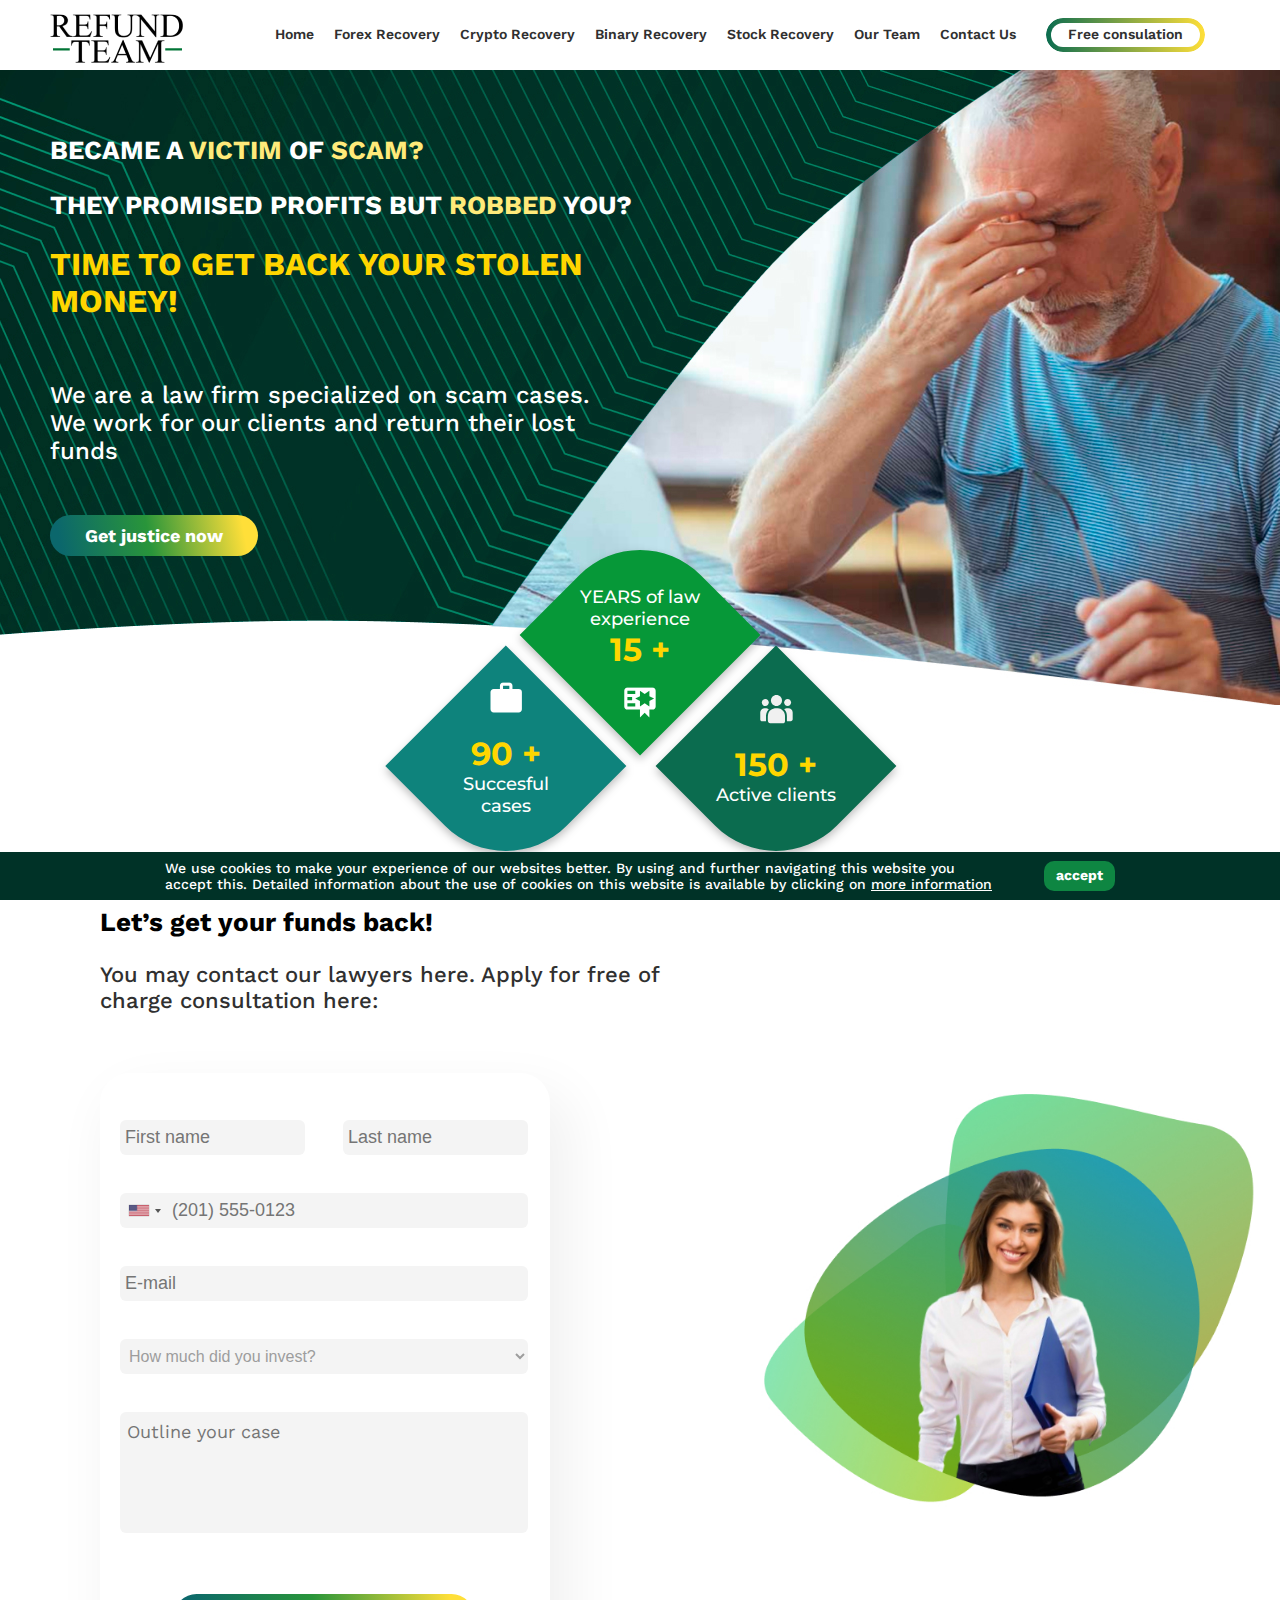
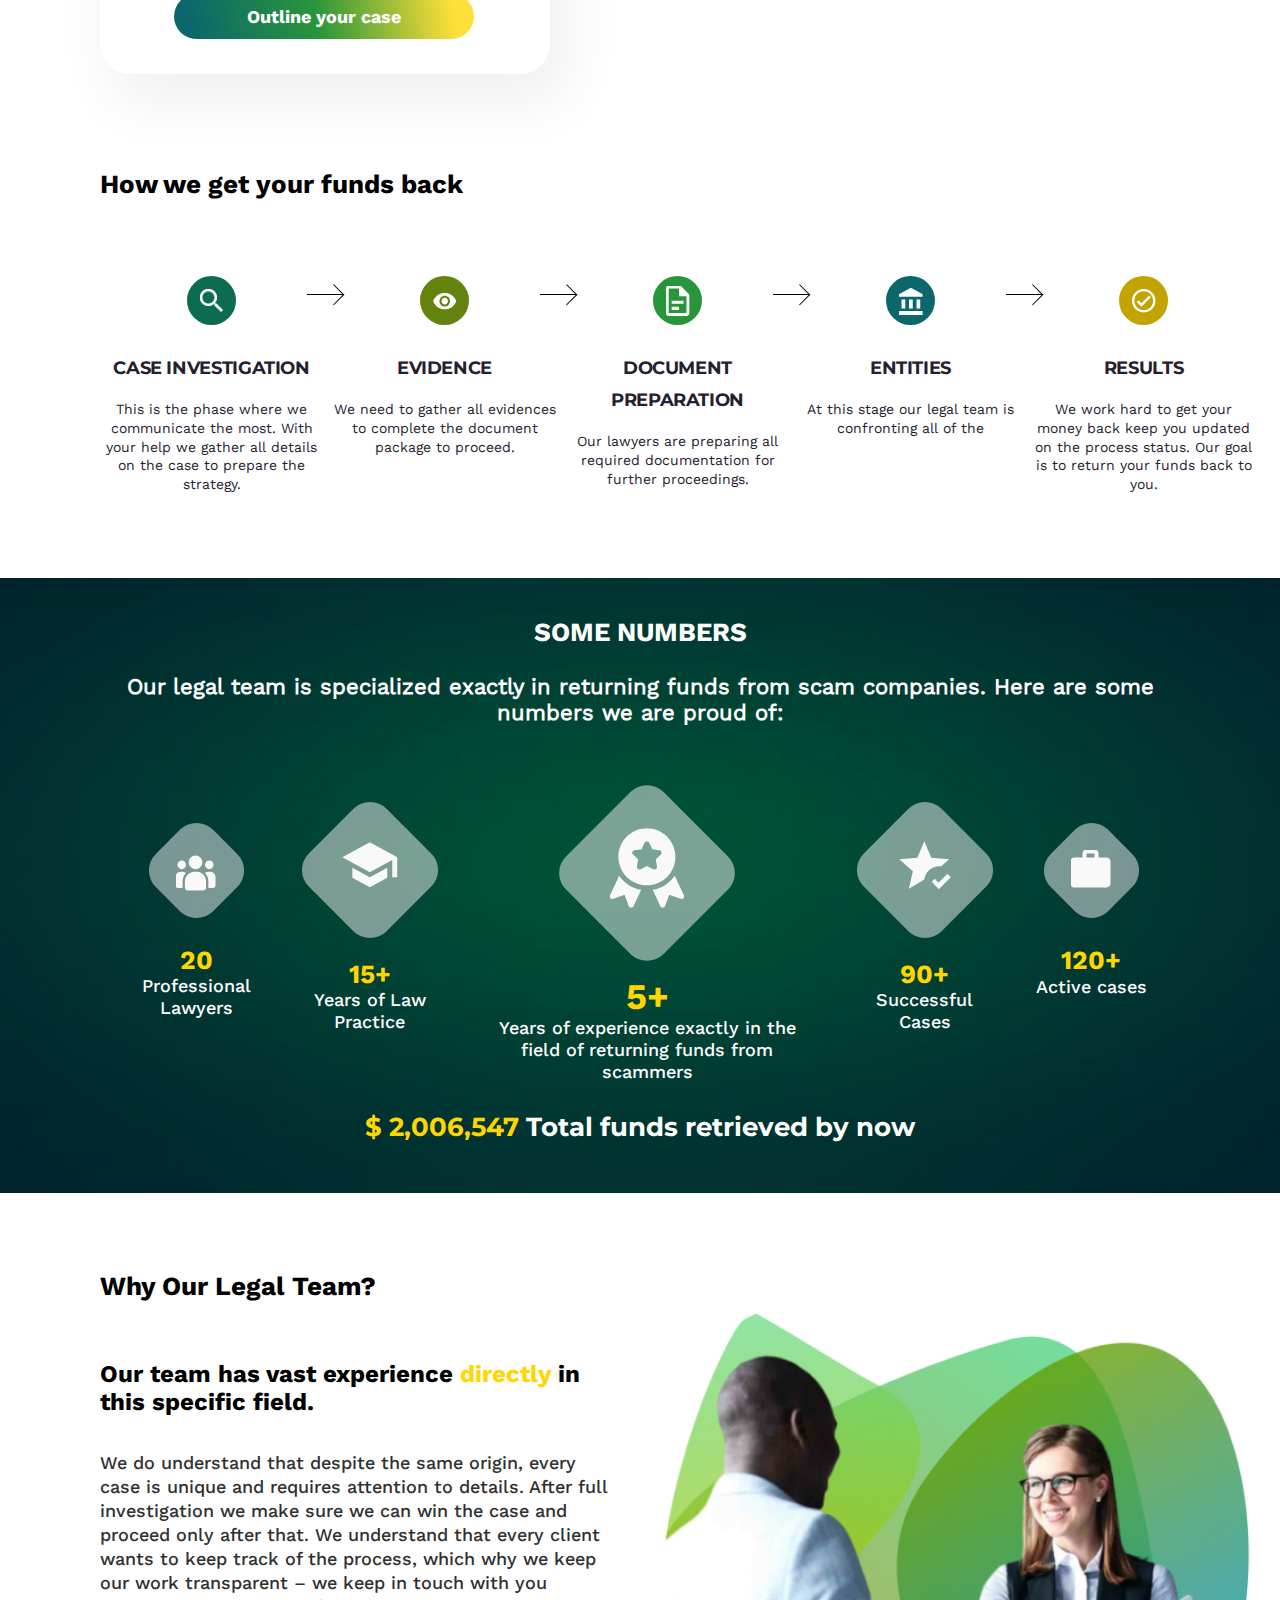
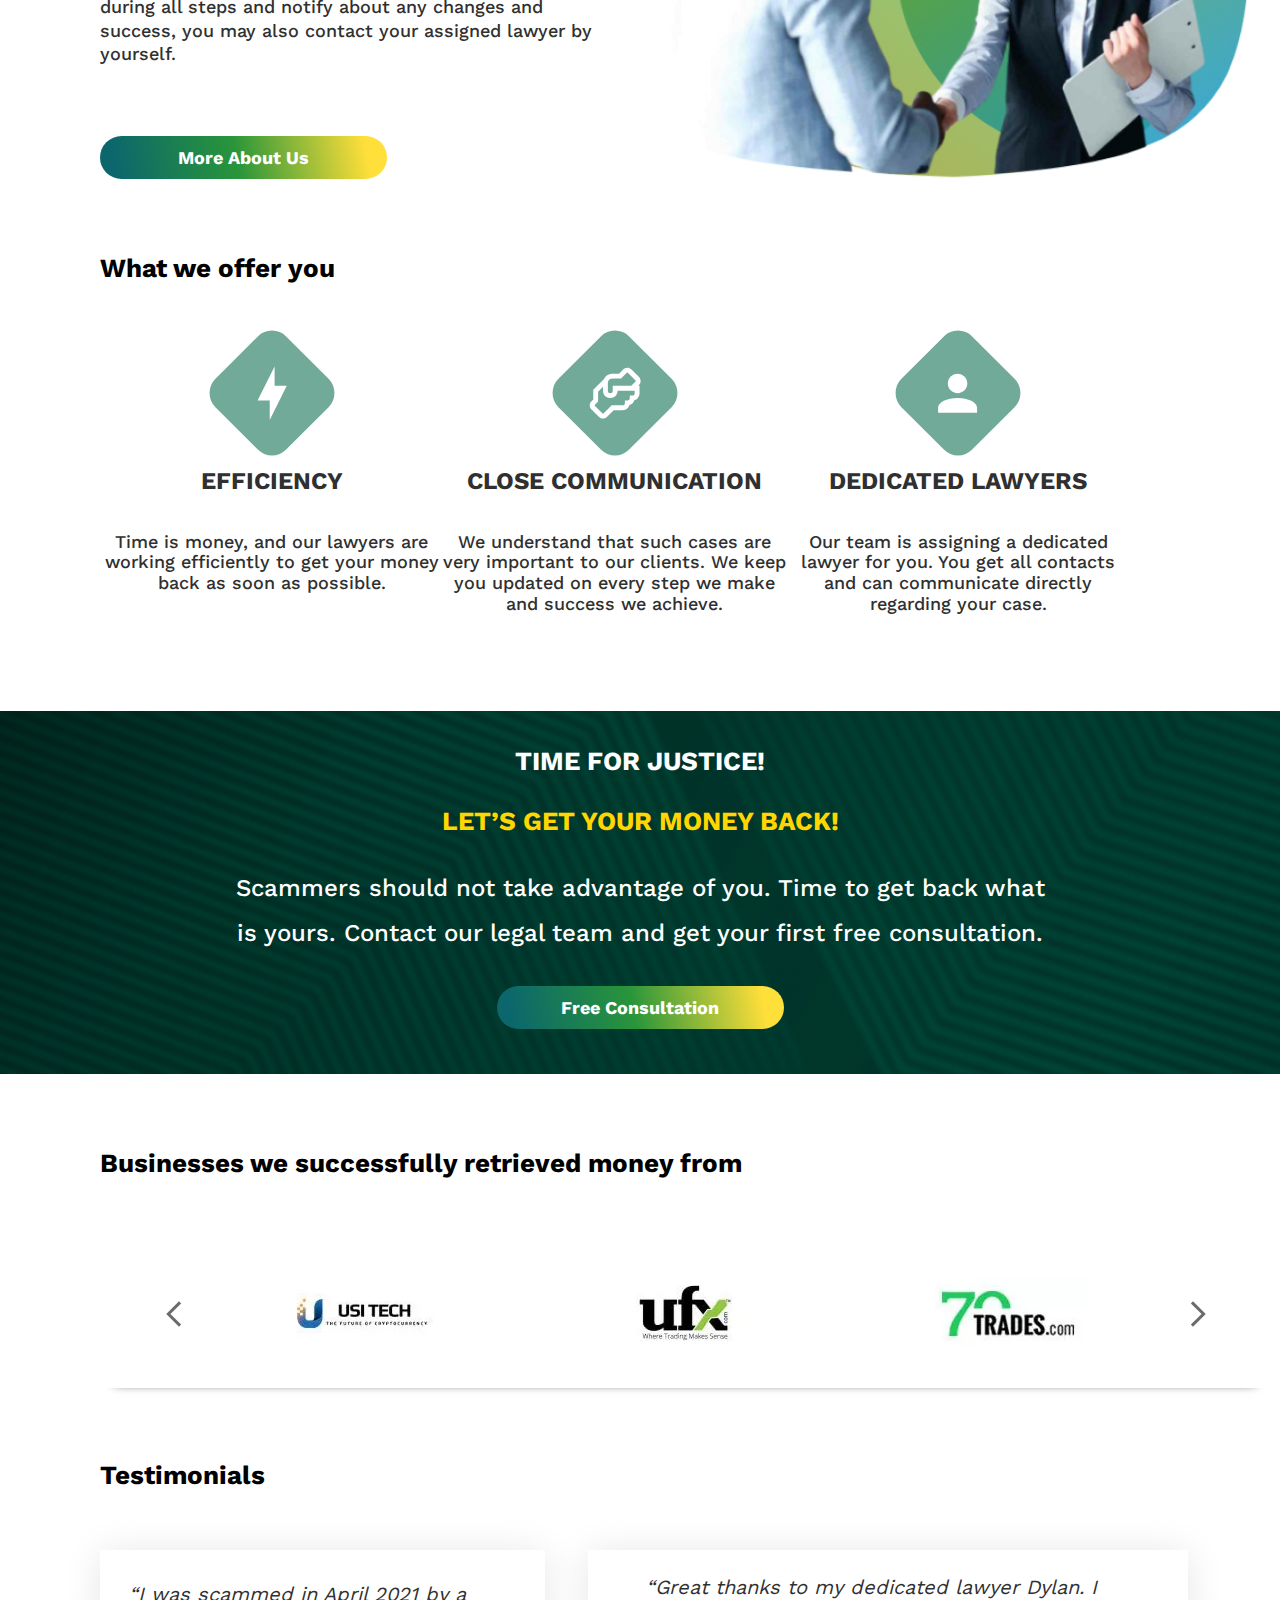
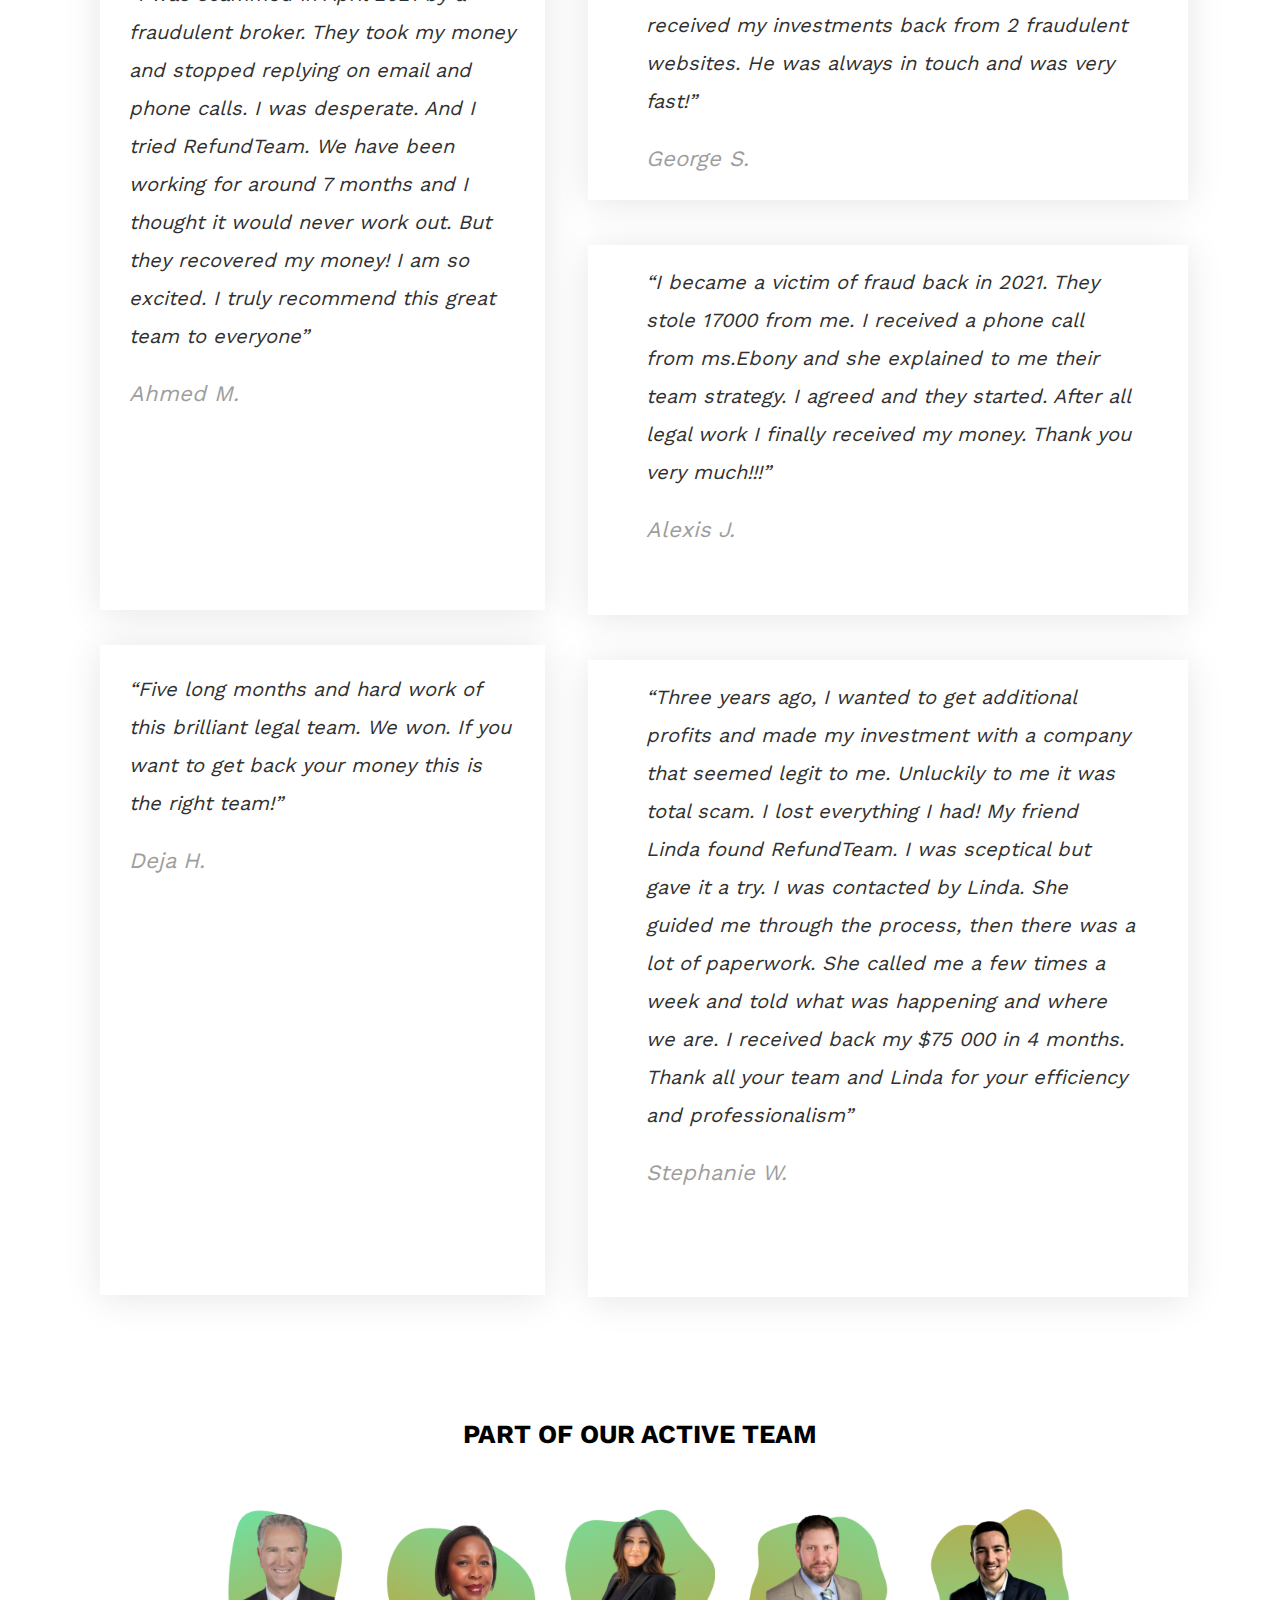
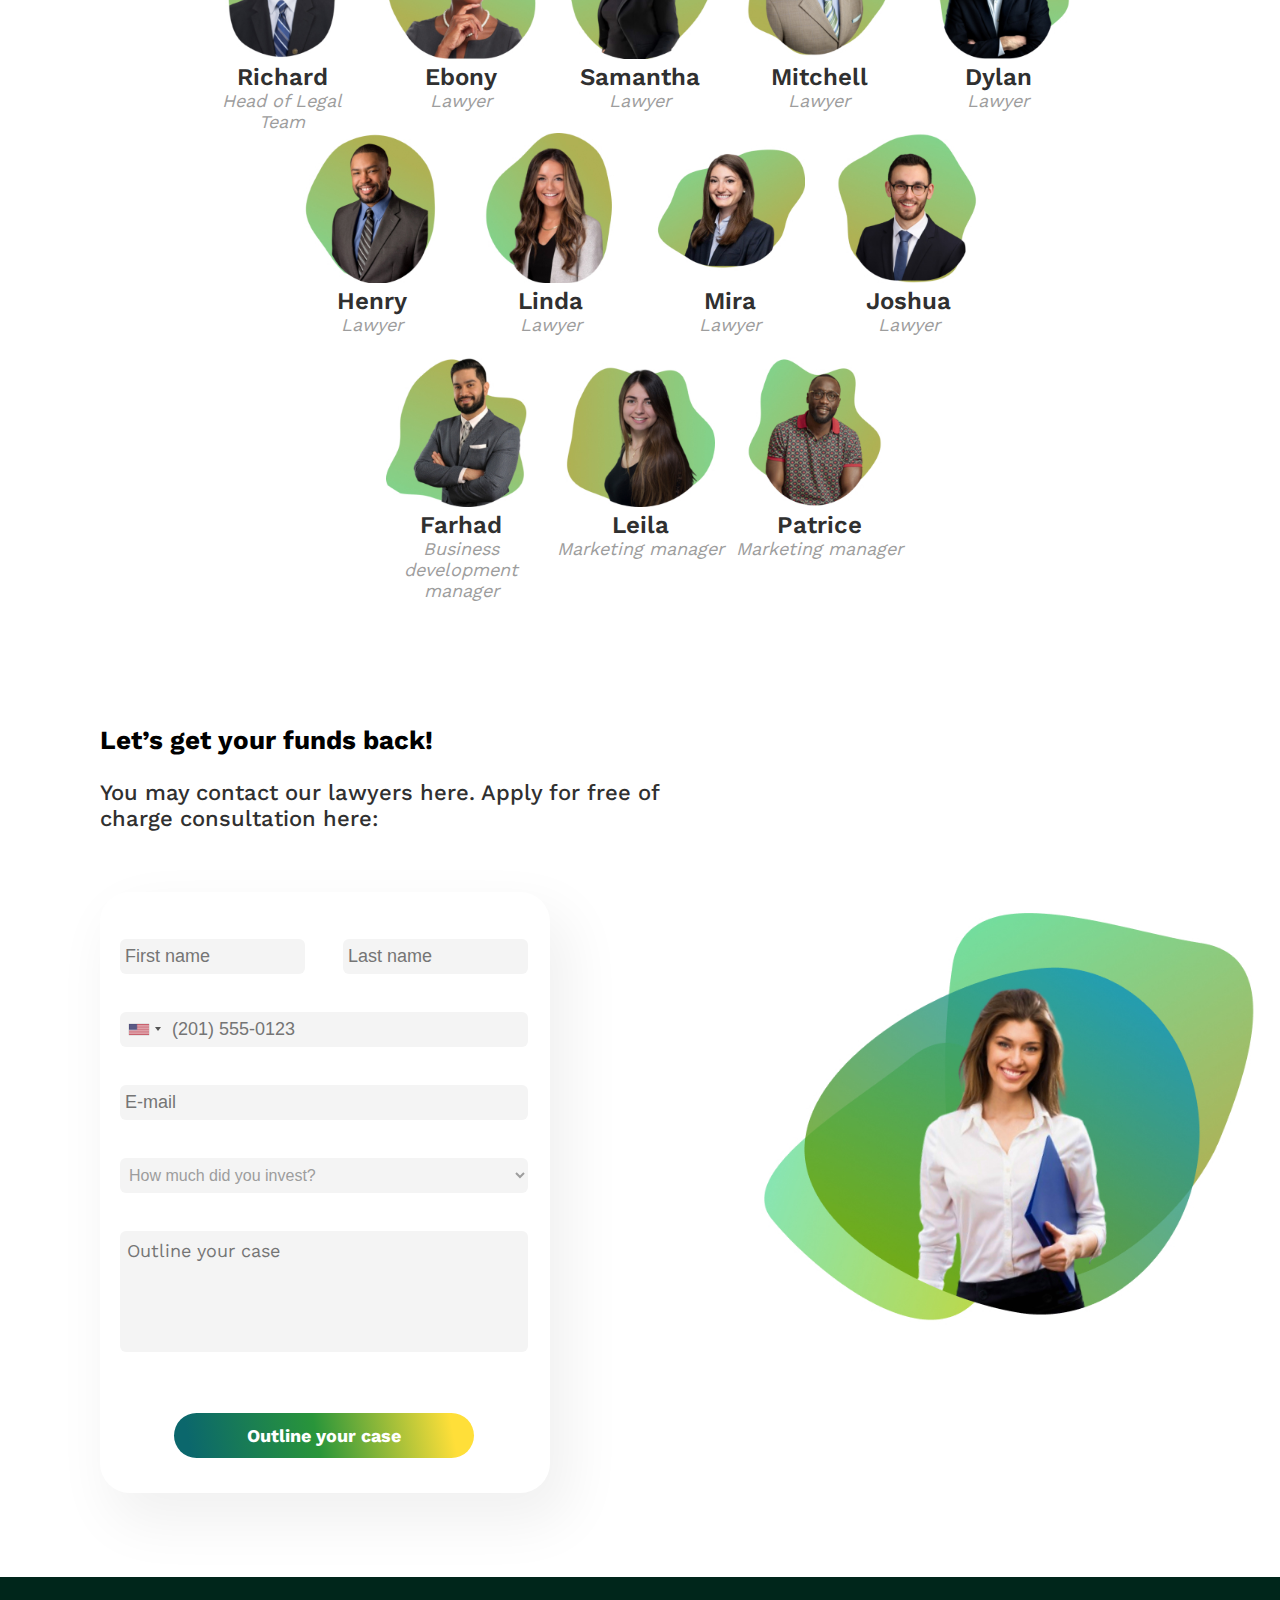
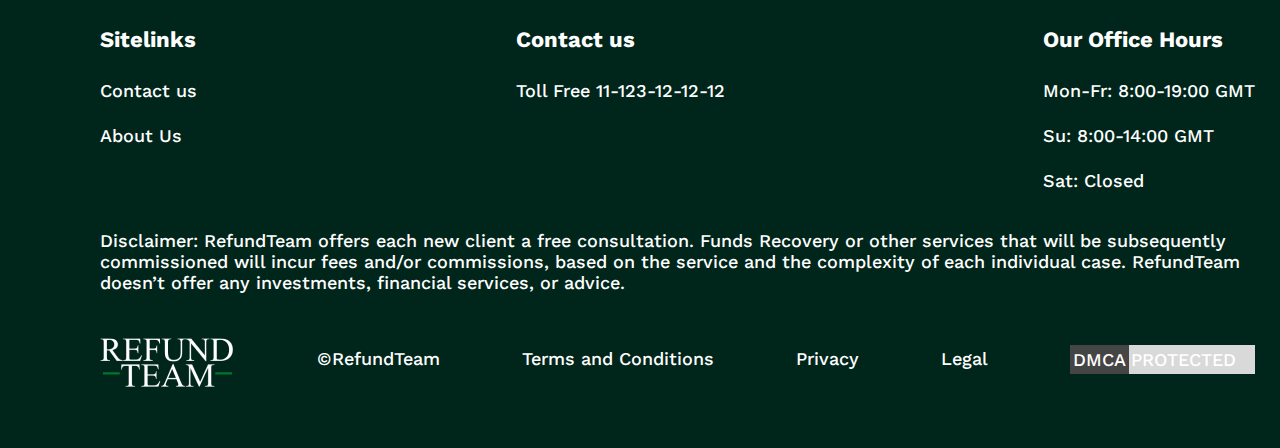
<file: index.html>
<!DOCTYPE html>
<html lang="en">

<head>
    <meta charset="UTF-8">
    <meta http-equiv="X-UA-Compatible" content="IE=edge">
    <meta name="viewport" content="width=device-width, initial-scale=1.0">
    <title>RefundTeam</title>

    <link rel="stylesheet" href="./css/font.css">
    <link rel="stylesheet" href="./css/main.css">
    <link rel="stylesheet" href="./css/embla.css">
    <link rel="stylesheet" href="./css/intlTelInput.css">
</head>

<body>
    <header class="header">
        <div class="header__nav">
            <div class="container">
                <div class="header__inner">
                    <nav class="nav">
                        <img src="./images/main/logo-refund-black 1.png" class="header__logo">
                        <div class="nav__inner">
                            <ul class="nav__list" id="menu">
                                <li class="nav__list-item">
                                    <a class="nav__link" href="index.html">Home</a>
                                </li>
                                <li class="nav__list-item">
                                    <a class="nav__link" href="pages/forex_recovery.html">Forex
                                        Recovery</a>
                                </li>
                                <li class="nav__list-item">
                                    <a class="nav__link" href="./pages/crypto_recovery.html">Crypto
                                        Recovery</a>
                                </li>
                                <li class="nav__list-item">
                                    <a class="nav__link" href="./pages/binary_recovery.html">Binary
                                        Recovery</a>
                                </li>
                                <li class="nav__list-item">
                                    <a class="nav__link" href="./pages/stock_recovery.html">Stock
                                        Recovery</a>
                                </li>
                                <li class="nav__list-item">
                                    <a class="nav__link" href="./pages/our_team.html">Our Team</a>
                                </li>
                                <li class="nav__list-item">
                                    <a class="nav__link" href="./pages/contact_us.html">Contact
                                        Us</a>
                                </li>
                            </ul>
                            <a class="header__nav-btn" href="#get-funds">
                                Free consulation
                            </a>
                        </div>

                    </nav>
                    <div class="menu-toggler" id="menuToggler">
                        <span class="menu-toggler__line"></span>
                        <span
                            class="menu-toggler__line
                                                                                                                                            "></span>
                        <span class="menu-toggler__line"></span>
                    </div>
                </div>
            </div>
        </div>
        <div class="header__content-wrapper
                header__content-wrapper-home">
            <div class="container">

                <div class="header__content-home">
                    <h1 class="title header__title header__title-home">BECAME
                        A
                        <span class="title--attention">VICTIM</span> OF
                        <span class="title--attention">SCAM?</span>
                    </h1>
                    <h1 class="title header__title header__title-home">THEY
                        PROMISED
                        PROFITS BUT <span class="title--attention">ROBBED</span>
                        YOU?</h1>
                    <h1 class="title header__title header__title-home">TIME
                        TO GET
                        BACK
                        YOUR STOLEN MONEY!</h1>
                    <div class="header__desc">
                        <p>We are a law firm specialized on scam cases.
                        </p>
                        <p>We work for our clients and return their lost
                            funds</p>
                    </div>
                    <a class="contact-btn header__contact-btn" href="#get-funds">
                        Get justice now
                    </a>
                    <div class="header__items">
                        <div class="header__item">
                            <div class="header__item-inner">
                                <img class="header__item-img
                                                        header__item-img--margin-bottom"
                                    src="./images/main/header_item-img-first.svg" alt="">
                                <h1 class="header__item-title">
                                    90 +</h1>
                                <p class="header__item-desc">Succesful cases</p>
                            </div>
                            <div class="header__item-bg"></div>
                        </div>
                        <div class="header__item">
                            <div class="header__item-inner">
                                <p class="header__item-desc">YEARS of
                                    law experience</p>
                                <h1 class="header__item-title">15 +</h1>
                                <img class="header__item-img
                                                        header__item-img--margin-top"
                                    src="./images/main/header_item-img-second.svg" alt="">
                            </div>
                            <div class="header__item-bg"></div>
                        </div>
                        <div class="header__item">
                            <div class="header__item-inner">
                                <img class="header__item-img
                                                        header__item-img--margin-bottom"
                                    src="./images/main/header_item-img-third.svg" alt="">
                                <h1 class="header__item-title">150 +</h1>
                                <p class="header__item-desc">Active clients</p>
                            </div>
                            <div class="header__item-bg"></div>
                        </div>
                    </div>
                </div>

            </div>
        </div>

    </header>
    <main>
        <section class="get-funds">
            <a name="get-funds"></a>
            <div class="container">
                <div class="get-funds__inner">
                    <div class="get-funds__contact-info">
                        <h1 class="title get-funds__title">Let’s get your funds
                            back!</h1>
                        <p class="get-funds__desc">You may contact our lawyers
                            here.
                            Apply for free of charge consultation here: </p>
                        <div class="get-funds__contact">
                            <form action="#" method="POST" class="form
                                get-funds__contact-form" id="contactForm">
                                <div class="form__person-names">
                                    <input class="form__input form__input-name" type="text" name="firstName"
                                        id="firstName" placeholder="First name" value="">
                                    <input class="form__input form__input-name" type="text" name="lastName"
                                        id="lastName" placeholder="Last name">
                                </div>
                                <input class="form__input" type="tel" name="phone" id="phone">
                                <input class="form__input form__input-email" type="email" name="email" id="email"
                                    placeholder="E-mail">
                                <select class="form__input form__select" name="select" id="select">
                                    <option value="" disabled selected hidden>How much did you
                                        invest?</option>
                                    <option value="Less than 5K">Less than 5K</option>
                                    <option value="5K - 10K">5K - 10K</option>
                                    <option value="10K - 20K">10K - 20K</option>
                                    <option value="21K - 40K">21K - 40K</option>
                                    <option value="40K - 80K">40K - 80K</option>
                                    <option value="100K - 150K">100K - 150K</option>
                                    <option value="150K and up">150K and up</option>
                                </select>

                                <textarea class="form__textarea" name="textarea" id="textarea"
                                    placeholder="Outline your case"></textarea>

                                <button class="contact-btn form__btn" type="submit">Outline your
                                    case</button>
                            </form>
                            <img class="get-funds__img" src="./images/main/woman-contact-form.jpg" alt="">
                        </div>
                    </div>
                </div>
        </section>
        <section class="fund-road">
            <div class="container">
                <div class="fund-road__inner">
                    <div class="fund-road__info">
                        <h1 class="title fund-road__info-title">How we get
                            your
                            funds back</h1>
                        <div class="fund-road__items">
                            <div class="fund-road__item">
                                <div class="fund-road__item-img
                                        fund-road__item--bg">
                                    <img class="fund-road__img-icon" src="./images/main/get-funds_img-1.svg" alt="">
                                </div>
                                <h2 class="fund-road__item-title">CASE
                                    INVESTIGATION</h2>
                                <p class="fund-road__item-desc">This is the
                                    phase where we communicate the most.
                                    With your help we gather all details on
                                    the
                                    case to prepare the strategy.
                                </p>
                            </div>
                            <div class="fund-road__item">
                                <div class="fund-road__item-img
                                        fund-road__item--bg">
                                    <img class="fund-road__img-icon" src="./images/main/get-funds_img-2.svg" alt="">
                                </div>
                                <h2 class="fund-road__item-title">EVIDENCE</h2>
                                <p class="fund-road__item-desc">We need to
                                    gather all evidences to complete the
                                    document
                                    package to proceed.</p>
                            </div>
                            <div class="fund-road__item">
                                <div class="fund-road__item-img
                                        fund-road__item--bg">
                                    <img class="fund-road__img-icon" src="./images/main/get-funds_img-3.svg" alt="">
                                </div>
                                <h2 class="fund-road__item-title">DOCUMENT
                                    PREPARATION</h2>
                                <p class="fund-road__item-desc">Our lawyers
                                    are
                                    preparing all required documentation for
                                    further proceedings.</p>
                            </div>
                            <div class="fund-road__item">
                                <div class="fund-road__item-img
                                        fund-road__item--bg">
                                    <img class="fund-road__img-icon" src="./images/main/get-funds_img-4.svg" alt="">
                                </div>
                                <h2 class="fund-road__item-title">ENTITIES</h2>
                                <p class="fund-road__item-desc">At this
                                    stage
                                    our legal team is confronting all of the
                            </div>
                            <div class="fund-road__item">
                                <div class="fund-road__item-img
                                            fund-road__item--bg">
                                    <img class="fund-road__img-icon" src="./images/main/get-funds_img-5.svg" alt="">
                                </div>
                                <h2 class="fund-road__item-title">RESULTS</h2>
                                <p class="fund-road__item-desc">We work
                                    hard
                                    to get your money back keep you
                                    updated
                                    on
                                    the process status. Our goal is to
                                    return your funds back to you.</p>
                            </div>
                        </div>
                    </div>
                </div>
            </div>
            </div>
        </section>
        <section class="total-funds">
            <div class="container">
                <div class="total-funds__inner">
                    <h1 class="title total-funds__title">SOME NUMBERS</h1>
                    <h2 class="total-funds__sub-title">Our legal team is
                        specialized exactly in returning funds from scam
                        companies.
                        Here are some numbers we are proud of:
                    </h2>
                    <div class="total-funds__items">
                        <div class="total-funds__item
                            total-funds__item--size-first">
                            <div class="total-funds__img ">
                                <img class="total-funds__img-icon total-funds__img-icon--s"
                                    src="./images/main/total-funds__img-1.svg">
                                <div class="total-funds__img-bg total-funds__bg-s"></div>
                            </div>
                            <h1 class="total-funds__item-title">20</h1>
                            <p class="total-funds__item-desc">Professional
                                Lawyers</p>
                        </div>
                        <div class="total-funds__item
                            total-funds__item--size-second">
                            <div class="total-funds__img">
                                <img class="total-funds__img-icon total-funds__img-icon--m"
                                    src="./images/main/total-funds__img-2.svg">
                                <div class="total-funds__img-bg total-funds__bg-m"></div>
                            </div>
                            <h1 class="total-funds__item-title">15+</h1>
                            <p class="total-funds__item-desc">Years of
                                Law Practice</p>
                        </div>
                        <div class="total-funds__item
                            total-funds__item--size-second">
                            <div class="total-funds__img">
                                <img class="total-funds__img-icon total-funds__img-icon--l"
                                    src="./images/main/total-funds__img-3.svg">
                                <div class="total-funds__img-bg total-funds__bg-l"></div>
                            </div>
                            <h1 class="total-funds__item-title">5+</h1>
                            <p class="total-funds__item-desc">Years of
                                experience exactly in the field of returning
                                funds
                                from
                                scammers </p>
                        </div>
                        <div class="total-funds__item
                            total-funds__item--size-four">
                            <div class="total-funds__img">
                                <img class="total-funds__img-icon total-funds__img-icon--m"
                                    src="./images/main/total-funds__img-4.svg">
                                <div class="total-funds__img-bg total-funds__bg-m"></div>
                            </div>
                            <h1 class="total-funds__item-title">90+</h1>
                            <p class="total-funds__item-desc">Successful Cases</p>
                        </div>
                        <div class="total-funds__item
                            total-funds__item--size-five">
                            <div class="total-funds__img">
                                <img class="total-funds__img-icon total-funds__img-icon--s"
                                    src="./images/main/total-funds__img-5.svg">
                                <div class="total-funds__img-bg total-funds__bg-s"></div>
                            </div>
                            <h1 class="total-funds__item-title">120+ </h1>
                            <p class="total-funds__item-desc">Active cases</p>
                        </div>
                    </div>
                    <h1 class="title total-funds__text-total">
                        <span>$ 2,006,547</span> Total funds retrieved by now
                    </h1>
                </div>
            </div>
        </section>
        <section class="about">
            <div class="container">
                <div class="about__inner">
                    <div class="about__content">
                        <h1 class="title about__title">Why Our Legal Team?</h1>
                        <div class="about__info">
                            <h2 class="about__subtitle">
                                Our team has vast experience <span>directly</span>
                                in this specific field.
                            </h2>
                            <p class="about__text">
                                We do understand that despite the same
                                origin, every case is unique and requires
                                attention to details. After full
                                investigation we make sure we can win the
                                case and
                                proceed only after that. We understand that
                                every client wants to keep track of the
                                process, which why we keep our work
                                transparent – we keep in touch with you
                                during all
                                steps and notify about any changes and
                                success, you may also contact your assigned
                                lawyer by yourself.
                            </p>
                        </div>
                        <a class="contact-btn about__btn" href="./pages/our_team.html">More About Us</a>
                    </div>
                    <img class="about__img" src="./images/main/why-us_image.jpg">
                </div>
            </div>
        </section>
        <section class="offer">
            <div class="container">
                <div class="offer__inner">
                    <h1 class="title offer__title">What we offer you</h1>
                    <div class="offer__list">
                        <div class="offer__item">
                            <div class="offer__img">
                                <img class="offer__img-icon" src="./images/main/offer_efficiency.svg">
                                <div class="offer__img-bg"></div>
                            </div>
                            <h2 class="offer__item-title">EFFICIENCY</h2>
                            <p class="offer__item-desc">
                                Time is money, and our lawyers are working
                                efficiently to get your money back as soon
                                as
                                possible.
                            </p>
                        </div>
                        <div class="offer__item">
                            <div class="offer__img">
                                <img class="offer__img-icon" src="./images/main/offer_handshake.svg">
                                <div class="offer__img-bg"></div>
                            </div>
                            <h2 class="offer__item-title">CLOSE
                                COMMUNICATION</h2>
                            <p class="offer__item-desc">
                                We understand that such cases are very
                                important to our clients. We keep you
                                updated on
                                every step we make
                                and success we achieve.
                            </p>
                        </div>
                        <div class="offer__item">
                            <div class="offer__img">
                                <img class="offer__img-icon" src="./images/main/offer_account.svg">
                                <div class="offer__img-bg"></div>
                            </div>
                            <h2 class="offer__item-title">DEDICATED LAWYERS</h2>
                            <p class="offer__item-desc">
                                Our team is assigning a dedicated lawyer for
                                you. You get all contacts and can
                                communicate directly regarding your case.
                            </p>
                        </div>
                    </div>
                </div>
            </div>
        </section>
        <section class="justice">
            <div class="container">
                <div class="justice__content">
                    <h1 class="title justice__title">
                        TIME FOR JUSTICE!
                    </h1>
                    <div class="justice__info">
                        <h1 class="title justice__info-title">
                            LET’S GET YOUR MONEY BACK!
                        </h1>
                        <p class="justice__info-desc">
                            Scammers should not take advantage of you. Time
                            to get back what is yours.
                            Contact our legal team and get your first free
                            consultation.

                        </p>
                    </div>
                    <div>
                        <a class="contact-btn justice__btn" href="#get-funds__footer">Free
                            Consultation
                        </a>
                    </div>
                </div>
            </div>
        </section>
        <section class="businesses">
            <div class="container">
                <div class="businesses__inner">
                    <h1 class="title businesses__title">Businesses we
                        successfully retrieved money from
                    </h1>
                    <div class="embla__wrapper businesses-slider">
                        <div class="embla">

                            <div class="embla__viewport">
                                <div class="embla__container">
                                    <div class="embla__slide">
                                        <img src="./images/slider/1.USITech.jpg" alt="">
                                    </div>
                                    <div class="embla__slide">
                                        <img src="./images/slider/11.ufx_.jpg" alt="">
                                    </div>
                                    <div class="embla__slide">
                                        <img src="./images/slider/12.70trades.jpg" alt="">
                                    </div>
                                    <div class="embla__slide">
                                        <img src="./images/slider/14.markets.com_.jpg" alt="">
                                    </div>
                                    <div class="embla__slide">
                                        <img src="./images/slider/15.wisetrader.jpg" alt="">
                                    </div>
                                    <div class="embla__slide">
                                        <img src="./images/slider/16.fxgm_.jpg" alt="">
                                    </div>
                                    <div class="embla__slide">
                                        <img src="./images/slider/17.okex_.jpg" alt="">
                                    </div>
                                    <div class="embla__slide">
                                        <img src="./images/slider/18.cryptsy.jpg" alt="">
                                    </div>
                                    <div class="embla__slide">
                                        <img src="./images/slider/20.tradeltd.jpg" alt="">
                                    </div>
                                    <div class="embla__slide">
                                        <img src="./images/slider/3.capital.com_.jpg" alt="">
                                    </div>
                                    <div class="embla__slide">
                                        <img src="./images/slider/5.gladiacoin.jpg" alt="">
                                    </div>
                                    <div class="embla__slide">
                                        <img src="./images/slider/6.marketsworld.jpg" alt="">
                                    </div>
                                    <div class="embla__slide">
                                        <img src="./images/slider/7.-profittrade.jpg" alt="">
                                    </div>
                                    <div class="embla__slide">
                                        <img src="./images/slider/8.coinbase.jpg" alt="">
                                    </div>
                                    <div class="embla__slide">
                                        <img src="./images/slider/14.markets.com_.jpg" alt="">
                                    </div>
                                </div>
                            </div>


                        </div>
                        <button class="embla__button embla__button--prev" type="button">
                            <span class="slider__prev"></span>
                        </button>
                        <button class="embla__button embla__button--next" type="button">
                            <span class="slider__next"></span>
                        </button>
                    </div>
                </div>
            </div>
        </section>
        <section class="quotes">
            <div class="container">
                <div class="quotes__inner">
                    <h1 class="title">Testimonials</h1>
                    <div class="quotes__items">
                        <div class="quotes__list-left">
                            <div class="quotes__item-left">
                                <p class="quotes__text">
                                    “I was scammed in April 2021 by a
                                    fraudulent broker. They took my money
                                    and stopped
                                    replying on email and phone calls. I was
                                    desperate. And I tried RefundTeam.
                                    We have been working for around 7 months
                                    and I thought it would never work out.
                                    But
                                    they recovered my money! I am so
                                    excited. I truly recommend this great
                                    team to
                                    everyone”

                                </p>
                                <p class="quotes__author">Ahmed M.</p>
                            </div>
                            <div class="quotes__item-left">
                                <p class="quotes__text">“Five long months
                                    and hard work of this brilliant legal
                                    team.
                                    We won. If you want to get back your
                                    money this is the right team!”</p>
                                <p class="quotes__author">Deja H.</p>
                            </div>
                        </div>
                        <div class="quotes__list-right">
                            <div class="quotes__item-right">
                                <p class="quotes__text">“Great thanks to my
                                    dedicated lawyer Dylan. I received my
                                    investments back from 2 fraudulent
                                    websites.
                                    He was always in touch and was very
                                    fast!”</p>
                                <p class="quotes__author">George S.</p>
                            </div>
                            <div class="quotes__item-right">
                                <p class="quotes__text">“I became a victim
                                    of fraud back in 2021. They stole 17000
                                    from
                                    me. I received a phone call from
                                    ms.Ebony and she explained to me their
                                    team
                                    strategy.
                                    I agreed and they started. After all
                                    legal work I finally received my money.
                                    Thank
                                    you very much!!!”</p>
                                <p class="quotes__author">Alexis J.</p>
                            </div>
                            <div class="quotes__item-right">
                                <p class="quotes__text">“Three years ago, I
                                    wanted to get additional profits and
                                    made my
                                    investment with a company that seemed
                                    legit to me. Unluckily to me it was
                                    total
                                    scam. I lost everything I had! My friend
                                    Linda found RefundTeam. I was sceptical but
                                    gave it a try. I was contacted by Linda.
                                    She guided me through the process, then
                                    there was a lot of paperwork. She called
                                    me a few times a week and told what was
                                    happening and where we are. I received
                                    back my $75 000 in 4 months. Thank all
                                    your
                                    team and Linda for your efficiency and
                                    professionalism”
                                </p>
                                <p class="quotes__author">Stephanie W.</p>
                            </div>
                        </div>
                    </div>
                </div>
            </div>
        </section>
        <section class="team">
            <div class="container">
                <div class="team__inner">
                    <h1 class="title team__title">PART OF OUR ACTIVE TEAM</h1>
                    <div class="team__list">
                        <div class="team__item" id="Richard">
                            <img class="team__img" src="./images/main/team-section/richard.jpg">
                            <h2 class="team__person-name">Richard</h2>
                            <p class="team__job-title">Head of Legal Team</p>
                        </div>
                        <div class="team__item" id="Ebony">
                            <img class="team__img" src="./images/main/team-section/ebon.jpg">
                            <h2 class="team__person-name">Ebony</h2>
                            <p class="team__job-title">Lawyer</p>
                        </div>
                        <div class="team__item" id="Samantha">
                            <img class="team__img" src="./images/main/team-section/samantha.jpg">
                            <h2 class="team__person-name">Samantha</h2>
                            <p class="team__job-title">Lawyer</p>
                        </div>
                        <div class="team__item" id="Mitchell">
                            <img class="team__img" src="./images/main/team-section/mitchell.jpg">
                            <h2 class="team__person-name">Mitchell</h2>
                            <p class="team__job-title">Lawyer</p>
                        </div>
                        <div class="team__item" id="Dylan">
                            <img class="team__img" src="./images/main/team-section/dylan.jpg">
                            <h2 class="team__person-name">Dylan</h2>
                            <p class="team__job-title">Lawyer</p>
                        </div>
                        <br class="team__item--row">
                        <div class="team__item" id="Henry">
                            <img class="team__img" src="./images/main/team-section/gena.jpg">
                            <h2 class="team__person-name">Henry</h2>
                            <p class="team__job-title">Lawyer</p>
                        </div>
                        <div class="team__item" id="Linda">
                            <img class="team__img" src="./images/main/team-section/linda.jpg">
                            <h2 class="team__person-name">Linda</h2>
                            <p class="team__job-title">Lawyer</p>
                        </div>
                        <div class="team__item" id="Mira">
                            <img class="team__img" src="./images/main/team-section/mira.jpg">
                            <h2 class="team__person-name">Mira</h2>
                            <p class="team__job-title">Lawyer</p>
                        </div>
                        <div class="team__item" id="Joshua">
                            <img class="team__img" src="./images/main/team-section/josh.jpg">
                            <h2 class="team__person-name">Joshua</h2>
                            <p class="team__job-title">Lawyer</p>
                        </div>
                        <br class="team__item--row">
                        <div class="team__item" id="Farhad">
                            <img class="team__img" src="./images/main/team-section/farhad.jpg">
                            <h2 class="team__person-name">Farhad</h2>
                            <p class="team__job-title">Business development
                                manager</p>
                        </div>

                        <div class="team__item" id="Leila">
                            <img class="team__img" src="./images/main/team-section/leila.jpg">
                            <h2 class="team__person-name">Leila</h2>
                            <p class="team__job-title">Marketing manager</p>
                        </div>
                        <div class="team__item" id="Patrice">
                            <img class="team__img" src="./images/main/team-section/patrice.jpg">
                            <h2 class="team__person-name">Patrice</h2>
                            <p class="team__job-title">Marketing manager</p>
                        </div>
                    </div>

                </div>
            </div>
        </section>
        <section class="get-funds__footer">
            <a name="get-funds__footer"></a>
            <div class="container">
                <div class="get-funds__inner">
                    <div class="get-funds__contact-info">
                        <h1 class="title get-funds__title">Let’s get your
                            funds back!</h1>
                        <p class="get-funds__desc">You may contact our
                            lawyers here.
                            Apply for free of charge consultation here: </p>
                        <div class="get-funds__contact">
                            <form action="#" method="POST" class="form
                                                        get-funds__contact-form" id="contactForm">
                                <div class="form__person-names">
                                    <input class="form__input form__input-name" type="text" name="firstName"
                                        id="firstName" placeholder="First name" value="">
                                    <input class="form__input form__input-name" type="text" name="lastName"
                                        id="lastName" placeholder="Last name">
                                </div>
                                <input class="form__input" type="tel" name="phone" id="phone">
                                <input class="form__input form__input-email" type="email" name="email" id="email"
                                    placeholder="E-mail">
                                <select class="form__input form__select" name="select" id="select">
                                    <option value="" disabled selected hidden>How much did you
                                        invest?</option>
                                    <option value="Less than 5K">Less than 5K</option>
                                    <option value="5K - 10K">5K - 10K</option>
                                    <option value="10K - 20K">10K - 20K</option>
                                    <option value="21K - 40K">21K - 40K</option>
                                    <option value="40K - 80K">40K - 80K</option>
                                    <option value="100K - 150K">100K - 150K</option>
                                    <option value="150K and up">150K and up</option>
                                </select>

                                <textarea class="form__textarea" name="textarea" id="textarea"
                                    placeholder="Outline your case"></textarea>

                                <button class="contact-btn form__btn" type="submit">Outline your
                                    case</button>
                            </form>
                            <img class="get-funds__img" src="./images/main/woman-contact-form.jpg" alt="">
                        </div>

                    </div>
                </div>

            </div>
            </div>
        </section>
    </main>
    <footer class="footer">
        <div class="container">
            <div class="footer__inner">
                <div class="footer__items">
                    <div class="footer__item">
                        <h1 class="title footer__title">Sitelinks</h1>
                        <a href="" class="footer__info">Contact us</a>
                        <a href="" class="footer__info">About Us</a>
                    </div>
                    <div class="footer__item">
                        <h1 class="title footer__title">Contact us</h1>
                        <a href="tel:+11-123-12-12-12" class="footer__info">Toll
                            Free 11-123-12-12-12</a>
                    </div>
                    <div class="footer__item">
                        <h1 class="title footer__title">Our Office Hours</h1>
                        <p class="footer__info">Mon-Fr: 8:00-19:00 GMT</p>
                        <p class="footer__info">Su: 8:00-14:00 GMT</p>
                        <p class="footer__info">Sat: Closed</p>
                    </div>
                </div>
                <div class="footer__disclaimer">
                    Disclaimer: RefundTeam offers each new client a
                    free consultation. Funds Recovery or other
                    services that will be subsequently commissioned will
                    incur fees and/or commissions, based on the
                    service and the complexity of each individual case.
                    RefundTeam doesn’t offer any investments,
                    financial services, or advice.
                </div>
                <div class="footer__rules">
                    <img src="./images/main/logo-refund-white 2.png" class="footer__logo">
                    <p class="footer__text">
                        ©RefundTeam
                    </p>
                    <a class="footer__text" href="./pages/terms_and_conditions.html">Terms and Conditions</a>
                    <a class="footer__text" href="./pages/privacy.html">Privacy</a>
                    <a class="footer__text" href="./pages/legal.html">Legal</a>
                    <div src="" class="footer__dcma">
                        <p>DMCA PROTECTED</p>
                    </div>
                </div>

            </div>
        </div>
    </footer>
    <div class="cookies" id="cookies">
        <div class="cookies__inner">
            <p class="cookie__text">
                We use cookies to make your experience of our websites better.
                By using and further navigating this website you accept this.
                Detailed information about the use of cookies on this website
                is available by clicking on
                <a class="cookie__link" href="#">more information</a>
            </p>
            <button id="cookies-btn">accept</button>
        </div>
    </div>
</body>
<script src="./js/mobile_menu.js"></script>
<script src="./js/embla-carousel.umd.js"></script>
<script src="./js/slider.js"></script>
<script src="./js/intlTelInput.js"></script>
<script src="./js/form_validation.js"></script>
<script src="./js/cookie.js"></script>
<script>
    let inputs = document.querySelectorAll('#phone')
    inputs.forEach(input => {
        intlTelInput(input, {
            hiddenInput: "full_phone",
            utilsScript: "js/utils.js"
        })
    })
</script>

</html>
</file>
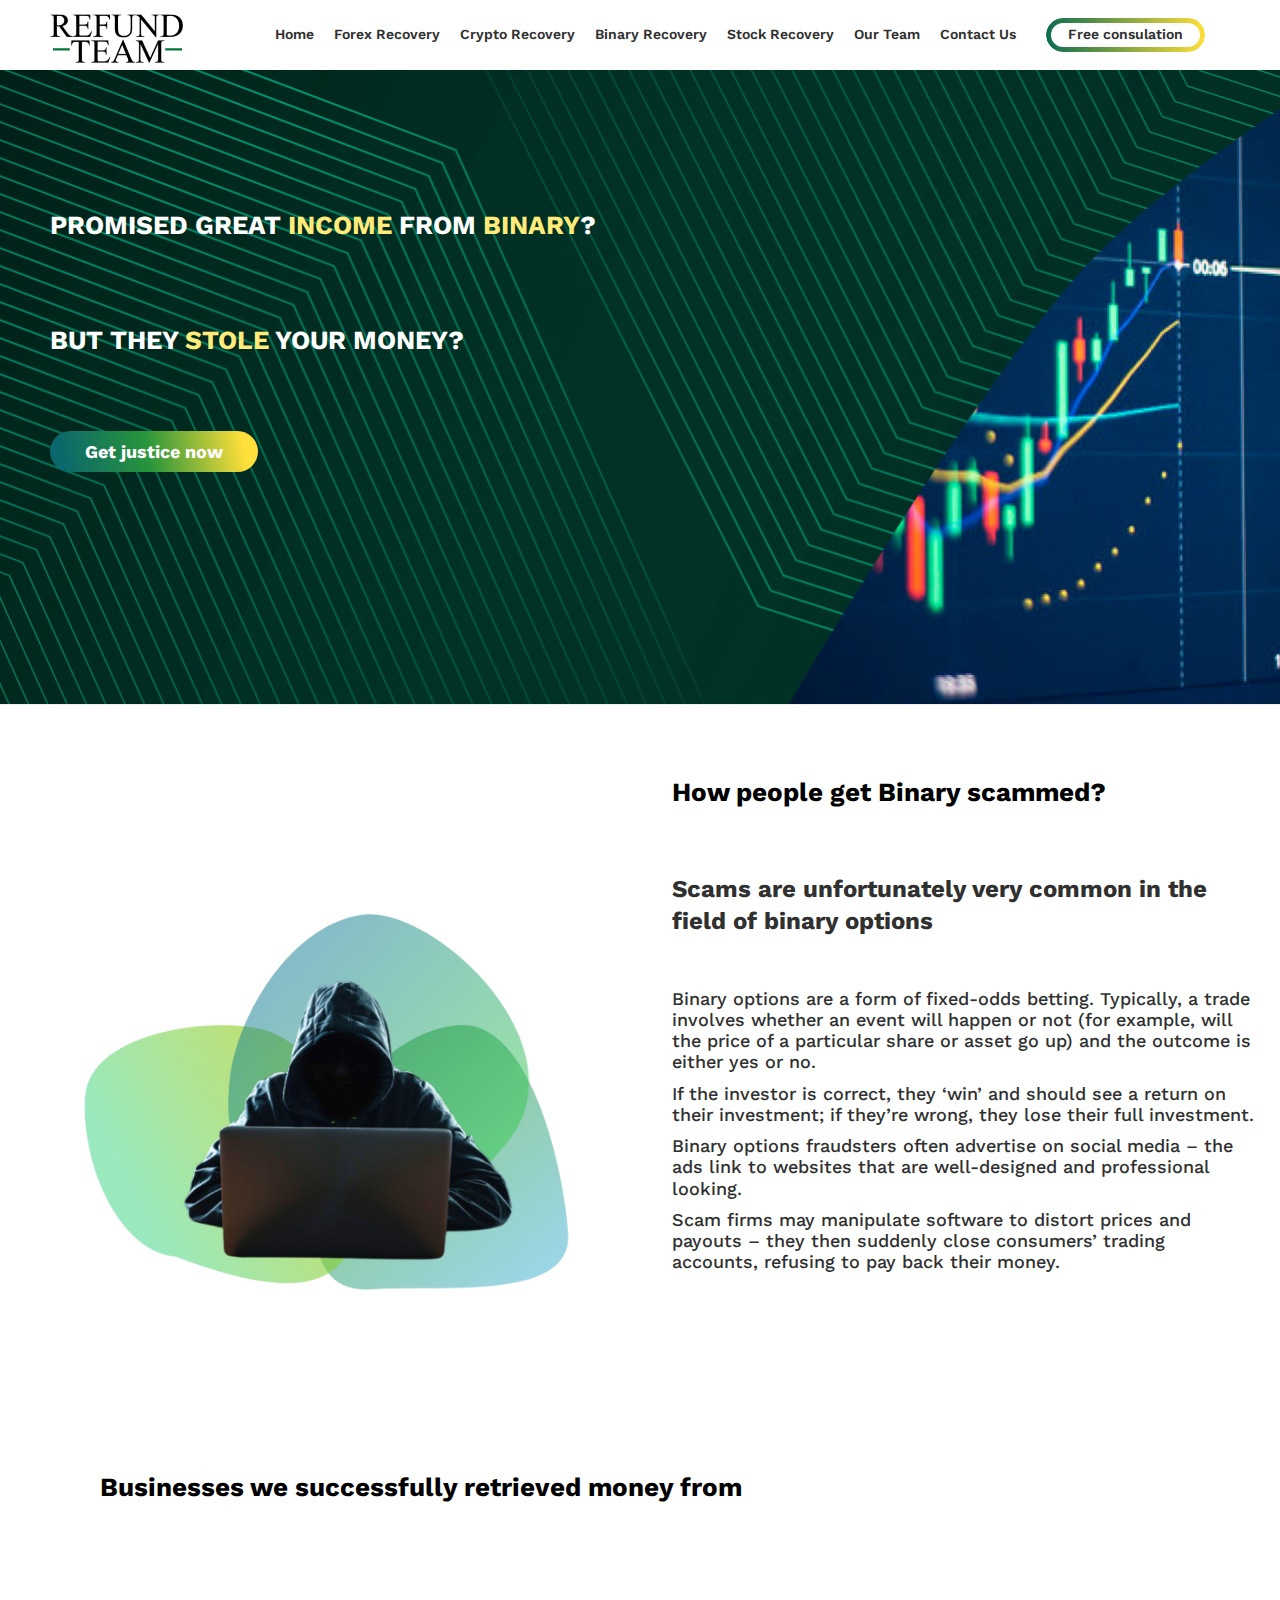
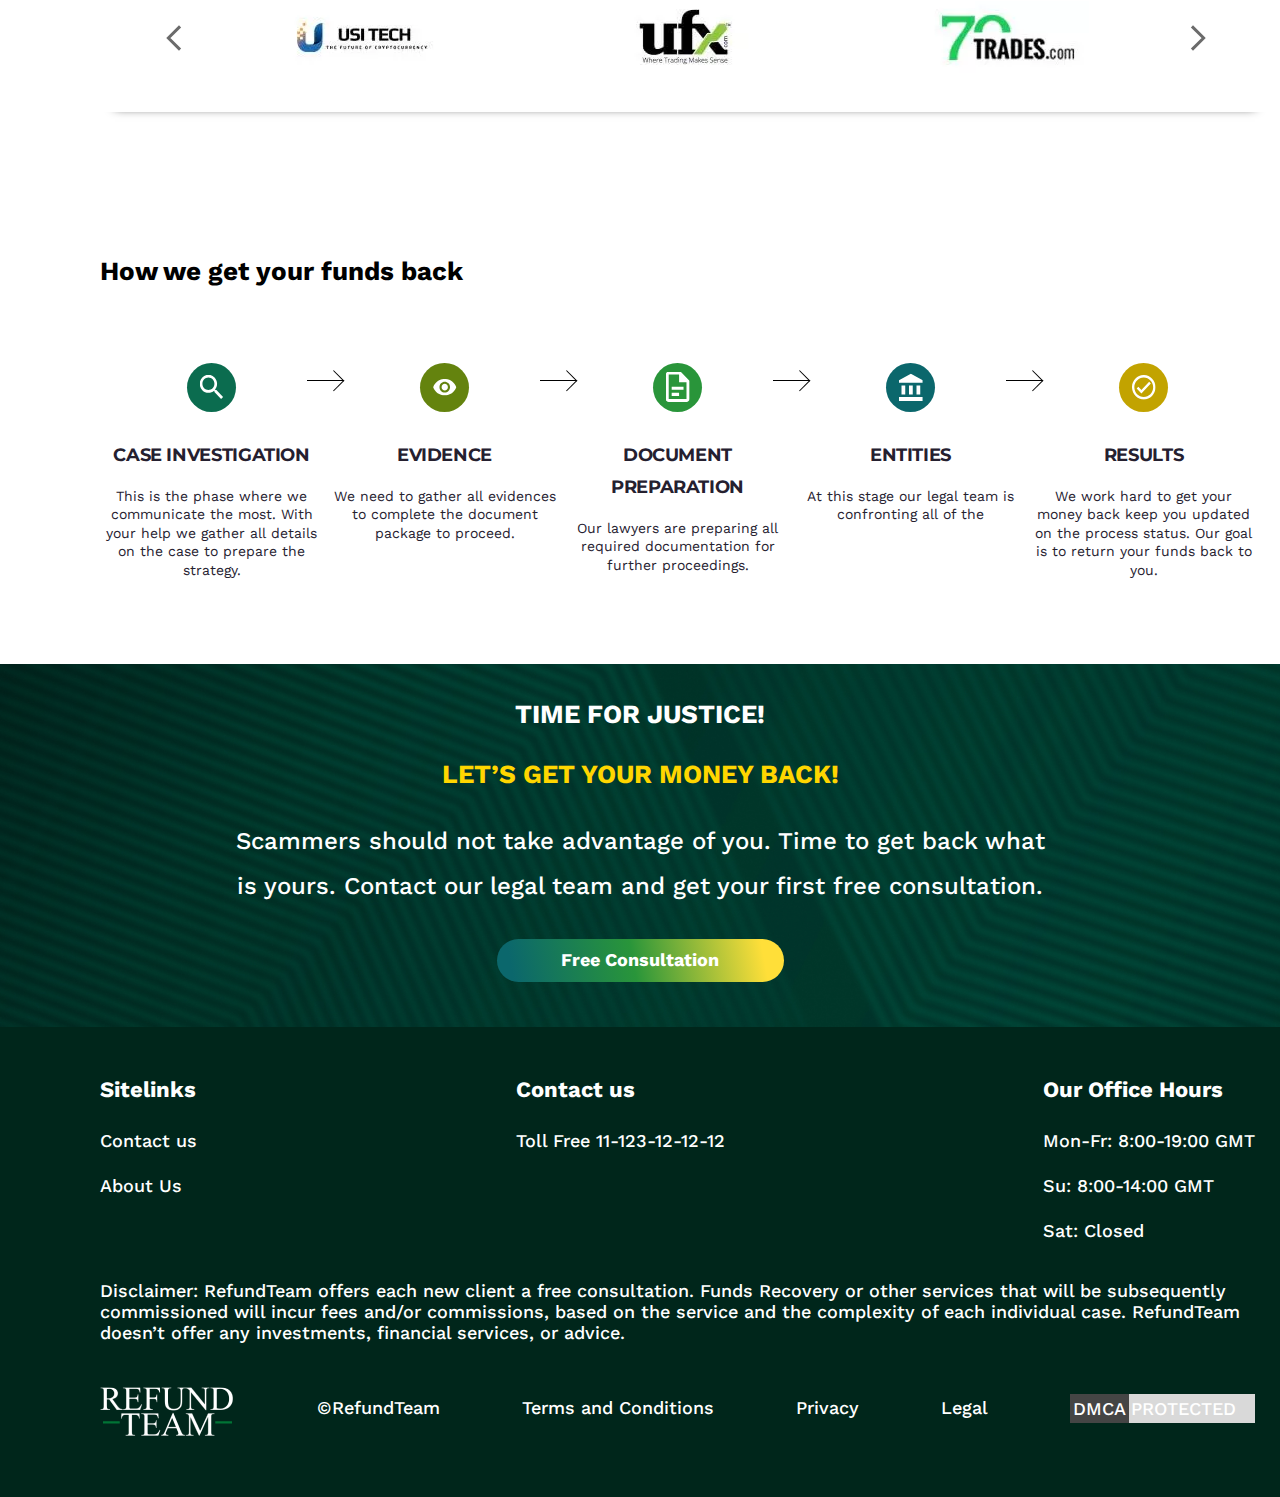
<file: pages/binary_recovery.html>
<!DOCTYPE html>
<html lang="en">

<head>
    <meta charset="UTF-8">
    <meta http-equiv="X-UA-Compatible" content="IE=edge">
    <meta name="viewport" content="width=device-width, initial-scale=1.0">
    <title>RefundTeam</title>

    <link rel="stylesheet" href="../css/font.css">
    <link rel="stylesheet" href="../css/main.css">
    <link rel="stylesheet" href="../css/binary_recovery.css">
    <link rel="stylesheet" href="../css/embla.css">
</head>

<body>
    <header class="header">
        <div class="header__nav">
            <div class="container">
                <div class="header__inner">
                    <nav class="nav">
                        <img src="../images/main/logo-refund-black 1.png" class="header__logo">
                        <div class="nav__inner">
                            <ul class="nav__list" id="menu">
                                <li class="nav__list-item">
                                    <a class="nav__link" href="../index.html">Home</a>
                                </li>
                                <li class="nav__list-item">
                                    <a class="nav__link" href="forex_recovery.html">Forex
                                        Recovery</a>
                                </li>
                                <li class="nav__list-item">
                                    <a class="nav__link" href="crypto_recovery.html">Crypto
                                        Recovery</a>
                                </li>
                                <li class="nav__list-item">
                                    <a class="nav__link" href="binary_recovery.html">Binary
                                        Recovery</a>
                                </li>
                                <li class="nav__list-item">
                                    <a class="nav__link" href="stock_recovery.html">Stock
                                        Recovery</a>
                                </li>
                                <li class="nav__list-item">
                                    <a class="nav__link" href="our_team.html">Our Team</a>
                                </li>
                                <li class="nav__list-item">
                                    <a class="nav__link" href="contact_us.html">Contact
                                        Us</a>
                                </li>
                            </ul>

                            <a class="header__nav-btn" href="#get-funds">
                                Free consulation
                            </a>
                        </div>
                    </nav>
                    <div class="menu-toggler" id="menuToggler">
                        <span class="menu-toggler__line"></span>
                        <span
                            class="menu-toggler__line
                                                                                                                                "></span>
                        <span class="menu-toggler__line"></span>
                    </div>
                </div>

            </div>
        </div>
        <div class="header__content-wrapper header__content-binary">
            <div class="container">
                <div class="header__content-inner">
                    <div class="header__content">
                        <h1 class="title header__title
                                header__title--margin">PROMISED GREAT <span class="title--attention">INCOME</span>
                            FROM <span class="title--attention">BINARY</span>?</h1>
                        <h1 class="title header__title
                                header__title--margin">BUT THEY <span class="title--attention">STOLE</span> YOUR MONEY?
                        </h1>
                        <a class="contact-btn header__contact-btn" href="contact_us.html">
                            Get justice now
                        </a>
                    </div>
                </div>
            </div>
        </div>
        </div>
    </header>
    <main>
        <section class="binary">
            <div class="container">
                <div class="binary__content">
                    <img src="../images/binary_recovery/binary_img.jpg" class="binary__img">
                    <div class="binary__content-text">
                        <h1 class="title binary__title">How people get Binary scammed?</h1>
                        <h2 class="binary__subtitle">Scams are unfortunately very common in the field of binary options
                        </h2>
                        <p class="binary__desc">
                            Binary options are a form of fixed-odds betting. Typically, a trade involves whether an
                            event will happen or not (for example, will the price of a particular share or asset go up)
                            and the outcome is either yes or no.
                        </p>
                        <p class="binary__desc">
                            If the investor is correct, they ‘win’ and should see a return on their investment; if
                            they’re wrong, they lose their full investment.
                        </p>
                        <p class="binary__desc">
                            Binary options fraudsters often advertise on social media – the ads link to websites that
                            are well-designed and professional looking.
                        </p>
                        <p class="binary__desc">
                            Scam firms may manipulate software to distort prices and payouts – they then suddenly close
                            consumers’ trading accounts, refusing to pay back their money.

                        </p>
                    </div>
                </div>
            </div>
        </section>
        <section class="businesses">
            <div class="container">
                <div class="businesses__inner">
                    <h1 class="title businesses__title">Businesses we
                        successfully retrieved money from</h1>
                    <div class="embla__wrapper businesses-slider">
                        <div class="embla">

                            <div class="embla__viewport">
                                <div class="embla__container">
                                    <div class="embla__slide">
                                        <img src="../images/slider/1.USITech.jpg" alt="">
                                    </div>
                                    <div class="embla__slide">
                                        <img src="../images/slider/11.ufx_.jpg" alt="">
                                    </div>
                                    <div class="embla__slide">
                                        <img src="../images/slider/12.70trades.jpg" alt="">
                                    </div>
                                    <div class="embla__slide">
                                        <img src="../images/slider/14.markets.com_.jpg" alt="">
                                    </div>
                                    <div class="embla__slide">
                                        <img src="../images/slider/15.wisetrader.jpg" alt="">
                                    </div>
                                    <div class="embla__slide">
                                        <img src="../images/slider/16.fxgm_.jpg" alt="">
                                    </div>
                                    <div class="embla__slide">
                                        <img src="../images/slider/17.okex_.jpg" alt="">
                                    </div>
                                    <div class="embla__slide">
                                        <img src="../images/slider/18.cryptsy.jpg" alt="">
                                    </div>
                                    <div class="embla__slide">
                                        <img src="../images/slider/20.tradeltd.jpg" alt="">
                                    </div>
                                    <div class="embla__slide">
                                        <img src="../images/slider/3.capital.com_.jpg" alt="">
                                    </div>
                                    <div class="embla__slide">
                                        <img src="../images/slider/5.gladiacoin.jpg" alt="">
                                    </div>
                                    <div class="embla__slide">
                                        <img src="../images/slider/6.marketsworld.jpg" alt="">
                                    </div>
                                    <div class="embla__slide">
                                        <img src="../images/slider/7.-profittrade.jpg" alt="">
                                    </div>
                                    <div class="embla__slide">
                                        <img src="../images/slider/8.coinbase.jpg" alt="">
                                    </div>
                                    <div class="embla__slide">
                                        <img src="../images/slider/14.markets.com_.jpg" alt="">
                                    </div>
                                </div>
                            </div>


                        </div>
                        <button class="embla__button embla__button--prev" type="button">
                            <span class="slider__prev"></span>
                        </button>
                        <button class="embla__button embla__button--next" type="button">
                            <span class="slider__next"></span>
                        </button>
                    </div>
                </div>
            </div>
        </section>
        <section class="fund-road">
            <div class="container">
                <div class="fund-road__binary-inner">
                    <div class="fund-road__info">
                        <h1 class="title fund-road__info-title">How we get
                            your
                            funds back</h1>
                        <div class="fund-road__items">
                            <div class="fund-road__item">
                                <div class="fund-road__item-img
                                fund-road__item--bg">
                                    <img class="fund-road__img-icon" src="../images/main/get-funds_img-1.svg" alt="">
                                </div>
                                <h2 class="fund-road__item-title">CASE
                                    INVESTIGATION</h2>
                                <p class="fund-road__item-desc">This is the
                                    phase where we communicate the most.
                                    With your help we gather all details on
                                    the
                                    case to prepare the strategy.
                                </p>
                            </div>
                            <div class="fund-road__item">
                                <div class="fund-road__item-img
                                fund-road__item--bg">
                                    <img class="fund-road__img-icon" src="../images/main/get-funds_img-2.svg" alt="">
                                </div>
                                <h2 class="fund-road__item-title">EVIDENCE</h2>
                                <p class="fund-road__item-desc">We need to
                                    gather all evidences to complete the
                                    document
                                    package to proceed.</p>
                            </div>
                            <div class="fund-road__item">
                                <div class="fund-road__item-img
                                fund-road__item--bg">
                                    <img class="fund-road__img-icon" src="../images/main/get-funds_img-3.svg" alt="">
                                </div>
                                <h2 class="fund-road__item-title">DOCUMENT
                                    PREPARATION</h2>
                                <p class="fund-road__item-desc">Our lawyers
                                    are
                                    preparing all required documentation for
                                    further proceedings.</p>
                            </div>
                            <div class="fund-road__item">
                                <div class="fund-road__item-img
                                fund-road__item--bg">
                                    <img class="fund-road__img-icon" src="../images/main/get-funds_img-4.svg" alt="">
                                </div>
                                <h2 class="fund-road__item-title">ENTITIES</h2>
                                <p class="fund-road__item-desc">At this
                                    stage
                                    our legal team is confronting all of the
                            </div>
                            <div class="fund-road__item">
                                <div class="fund-road__item-img
                                    fund-road__item--bg">
                                    <img class="fund-road__img-icon" src="../images/main/get-funds_img-5.svg" alt="">
                                </div>
                                <h2 class="fund-road__item-title">RESULTS</h2>
                                <p class="fund-road__item-desc">We work
                                    hard
                                    to get your money back keep you
                                    updated
                                    on
                                    the process status. Our goal is to
                                    return your funds back to you.</p>
                            </div>
                        </div>
                    </div>
                </div>
            </div>
            </div>
        </section>
        <section class="justice">
            <div class="container">
                <div class="justice__content">
                    <h1 class="title justice__title">
                        TIME FOR JUSTICE!
                    </h1>
                    <div class="justice__info">
                        <h1 class="title justice__info-title">
                            LET’S GET YOUR MONEY BACK!
                        </h1>
                        <p class="justice__info-desc">
                            Scammers should not take advantage of you. Time
                            to get back what is yours.
                            Contact our legal team and get your first free
                            consultation.

                        </p>
                    </div>
                    <div>
                        <a class="contact-btn justice__btn" href="contact_us.html">Free
                            Consultation
                        </a>
                    </div>
                </div>
            </div>
        </section>
    </main>
    <footer class="footer">
        <div class="container">
            <div class="footer__inner">
                <div class="footer__items">
                    <div class="footer__item">
                        <h1 class="title footer__title">Sitelinks</h1>
                        <a href="" class="footer__info">Contact us</a>
                        <a href="" class="footer__info">About Us</a>
                    </div>
                    <div class="footer__item">
                        <h1 class="title footer__title">Contact us</h1>
                        <a href="tel:+11-123-12-12-12" class="footer__info">Toll
                            Free 11-123-12-12-12</a>
                    </div>
                    <div class="footer__item">
                        <h1 class="title footer__title">Our Office Hours</h1>
                        <p class="footer__info">Mon-Fr: 8:00-19:00 GMT</p>
                        <p class="footer__info">Su: 8:00-14:00 GMT</p>
                        <p class="footer__info">Sat: Closed</p>
                    </div>
                </div>
                <div class="footer__disclaimer">
                    Disclaimer: RefundTeam offers each new client a
                    free consultation. Funds Recovery or other
                    services that will be subsequently commissioned will
                    incur fees and/or commissions, based on the
                    service and the complexity of each individual case.
                    RefundTeam doesn’t offer any investments,
                    financial services, or advice.
                </div>
                <div class="footer__rules">
                    <img src="../images/main/logo-refund-white 2.png" class="footer__logo">
                    <p class="footer__text">
                        ©RefundTeam
                    </p>
                    <a class="footer__text" href="../pages/terms_and_conditions.html">Terms and Conditions</a>
                    <a class="footer__text" href="../pages/privacy.html">Privacy</a>
                    <a class="footer__text" href="../pages/legal.html">Legal</a>
                    <div src="" class="footer__dcma">
                        <p>DMCA PROTECTED</p>
                    </div>
                </div>

            </div>
        </div>
    </footer>
    <script src="../js/mobile_menu.js"></script>
    <script src="../js/embla-carousel.umd.js"></script>
    <script src="../js/slider.js"></script>
</body>

</html>
</file>
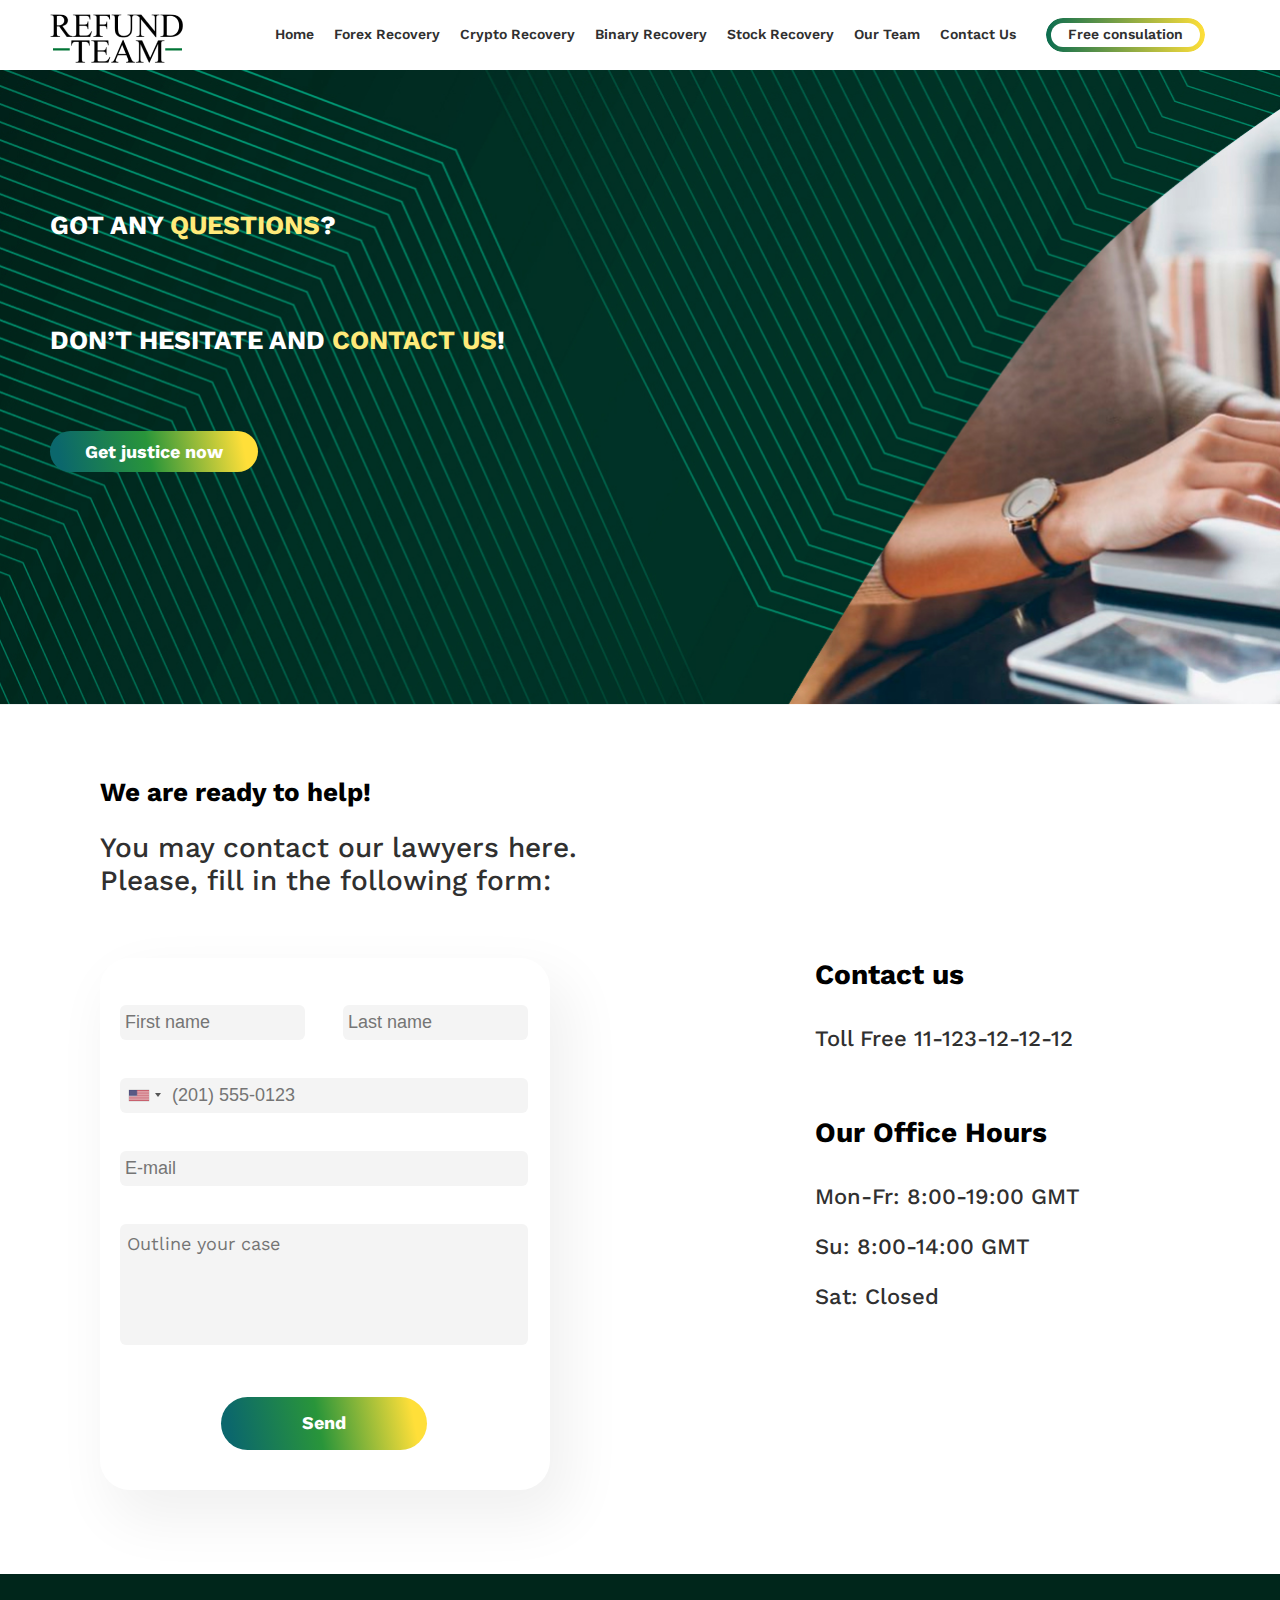
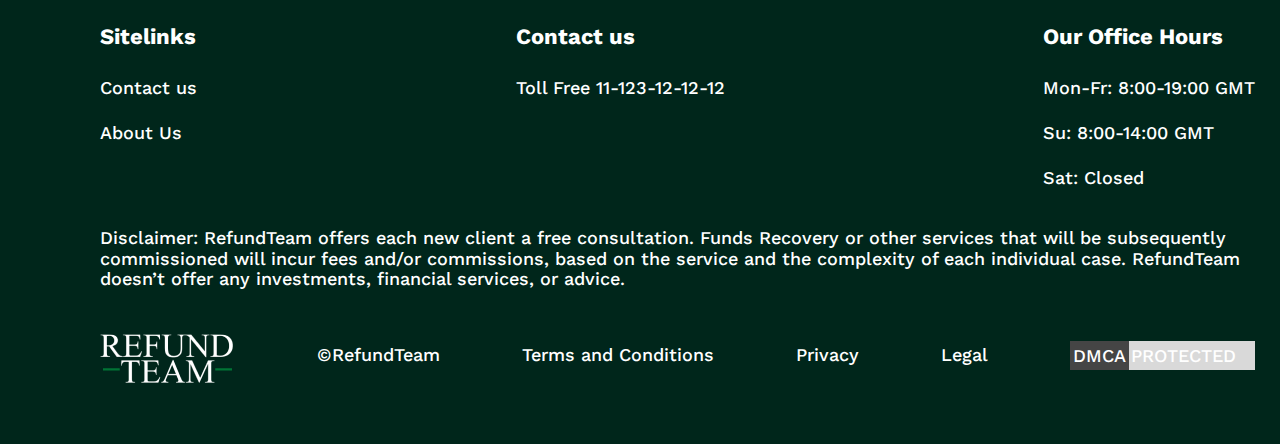
<file: pages/contact_us.html>
<!DOCTYPE html>
<html lang="en">

<head>
    <meta charset="UTF-8">
    <meta http-equiv="X-UA-Compatible" content="IE=edge">
    <meta name="viewport" content="width=device-width, initial-scale=1.0">
    <title>RefundTeam</title>

    <link rel="stylesheet" href="../css/font.css">
    <link rel="stylesheet" href="../css/main.css">
    <link rel="stylesheet" href="../css/intlTelInput.css">
    <link rel="stylesheet" href="../css/contact_us.css">
</head>

<body>
    <header class="header">
        <div class="header__nav">
            <div class="container">
                <div class="header__inner">
                    <nav class="nav">
                        <img src="../images/main/logo-refund-black 1.png" class="header__logo">
                        <div class="nav__inner">
                            <ul class="nav__list" id="menu">
                                <li class="nav__list-item">
                                    <a class="nav__link" href="../index.html">Home</a>
                                </li>
                                <li class="nav__list-item">
                                    <a class="nav__link" href="forex_recovery.html">Forex
                                        Recovery</a>
                                </li>
                                <li class="nav__list-item">
                                    <a class="nav__link" href="crypto_recovery.html">Crypto
                                        Recovery</a>
                                </li>
                                <li class="nav__list-item">
                                    <a class="nav__link" href="binary_recovery.html">Binary
                                        Recovery</a>
                                </li>
                                <li class="nav__list-item">
                                    <a class="nav__link" href="stock_recovery.html">Stock
                                        Recovery</a>
                                </li>
                                <li class="nav__list-item">
                                    <a class="nav__link" href="our_team.html">Our Team</a>
                                </li>
                                <li class="nav__list-item">
                                    <a class="nav__link" href="contact_us.html">Contact
                                        Us</a>
                                </li>
                            </ul>
                            <div class="menu-toggler" id="menuToggler">
                                <span class="menu-toggler__line"></span>
                                <span class="menu-toggler__line
                                                "></span>
                                <span class="menu-toggler__line"></span>
                            </div>
                            <a class="header__nav-btn" href="#get-funds">
                                Free consulation
                            </a>
                        </div>
                    </nav>
                </div>
            </div>
        </div>
        <div class="header__content-wrapper header__content-contact-us">
            <div class="container">
                <div class="header__content-inner">
                    <div class="header__content">
                        <h1 class="title header__title
                                header__title--margin">
                            GOT ANY <span class="title--attention">QUESTIONS</span>?
                        </h1>
                        <h1 class="title header__title
                                header__title--margin contact-us-header__title">
                            DON’T HESITATE AND <span class="title--attention">CONTACT US</span>!</h1>
                        <a class="contact-btn header__contact-btn" href="#get-funds">
                            Get justice now
                        </a>
                    </div>
                </div>
            </div>
        </div>
        </div>
    </header>
    <main>
        <section class="help">
            <a name="get-funds"></a>
            <div class="container">
                <div class="help__content-inner">
                    <div class="help__content-info">
                        <h1 class="title help__title">We are ready to help!</h1>
                        <p class="help__desc">You may contact our lawyers here.
                            Please, fill in the following form: </p>
                        <div class="help__contact">

                            <form action="#" method="POST" class="form
                                                            get-funds__contact-form" id="contactForm">
                                <div class="form__person-names">
                                    <input class="form__input form__input-name" type="text" name="firstName"
                                        id="firstName" placeholder="First name" value="">
                                    <input class="form__input form__input-name" type="text" name="lastName"
                                        id="lastName" placeholder="Last name">
                                </div>
                                <input class="form__input" type="tel" name="phone" id="phone">
                                <input class="form__input form__input-email" type="email" name="email" id="email"
                                    placeholder="E-mail">
                                <textarea class="form__textarea" name="textarea"
                                    placeholder="Outline your case"></textarea>

                                <button class="contact-btn form__btn" type="submit">Send</button>
                            </form>
                            <div class="help__content-text">
                                <div class="help__textbox">
                                    <h1 class="title help__textbox-title">Contact us</h1>
                                    <a href="tel:+11-123-12-12-12" class="help__contact-phone">Toll
                                        Free 11-123-12-12-12</a>
                                </div>
                                <div class="help__textbox">
                                    <h1 class="title help__textbox-title">Our Office Hours</h1>
                                    <p class="help__text-info">Mon-Fr: 8:00-19:00 GMT</p>
                                    <p class="help__text-info">Su: 8:00-14:00 GMT</p>
                                    <p class="help__text-info">Sat: Closed</p>
                                </div>
                            </div>
                        </div>
                    </div>

                </div>
            </div>
        </section>
    </main>
    <footer class="footer">
        <div class="container">
            <div class="footer__inner">
                <div class="footer__items">
                    <div class="footer__item">
                        <h1 class="title footer__title">Sitelinks</h1>
                        <a href="" class="footer__info">Contact us</a>
                        <a href="" class="footer__info">About Us</a>
                    </div>
                    <div class="footer__item">
                        <h1 class="title footer__title">Contact us</h1>
                        <a href="tel:+11-123-12-12-12" class="footer__info">Toll
                            Free 11-123-12-12-12</a>
                    </div>
                    <div class="footer__item">
                        <h1 class="title footer__title">Our Office Hours</h1>
                        <p class="footer__info">Mon-Fr: 8:00-19:00 GMT</p>
                        <p class="footer__info">Su: 8:00-14:00 GMT</p>
                        <p class="footer__info">Sat: Closed</p>
                    </div>
                </div>
                <div class="footer__disclaimer">
                    Disclaimer: RefundTeam offers each new client a
                    free consultation. Funds Recovery or other
                    services that will be subsequently commissioned will
                    incur fees and/or commissions, based on the
                    service and the complexity of each individual case.
                    RefundTeam doesn’t offer any investments,
                    financial services, or advice.
                </div>
                <div class="footer__rules">
                    <img src="../images/main/logo-refund-white 2.png" class="footer__logo">
                    <p class="footer__text">
                        ©RefundTeam
                    </p>
                    <a class="footer__text" href="../pages/terms_and_conditions.html">Terms and Conditions</a>
                    <a class="footer__text" href="../pages/privacy.html">Privacy</a>
                    <a class="footer__text" href="../pages/legal.html">Legal</a>
                    <div src="" class="footer__dcma">
                        <p>DMCA PROTECTED</p>
                    </div>
                </div>

            </div>
        </div>
    </footer>
    <script src="../js/mobile_menu.js"></script>
    <script src="../js/intlTelInput.js"></script>
    <script src="../js/form_validation.js"></script>
    <script>
        let inputs = document.querySelectorAll('#phone')
        inputs.forEach(input => {
            intlTelInput(input, {
                hiddenInput: "full_phone",
                utilsScript: "../js/utils.js"
            })
        })
    </script>
</body>

</html>
</file>
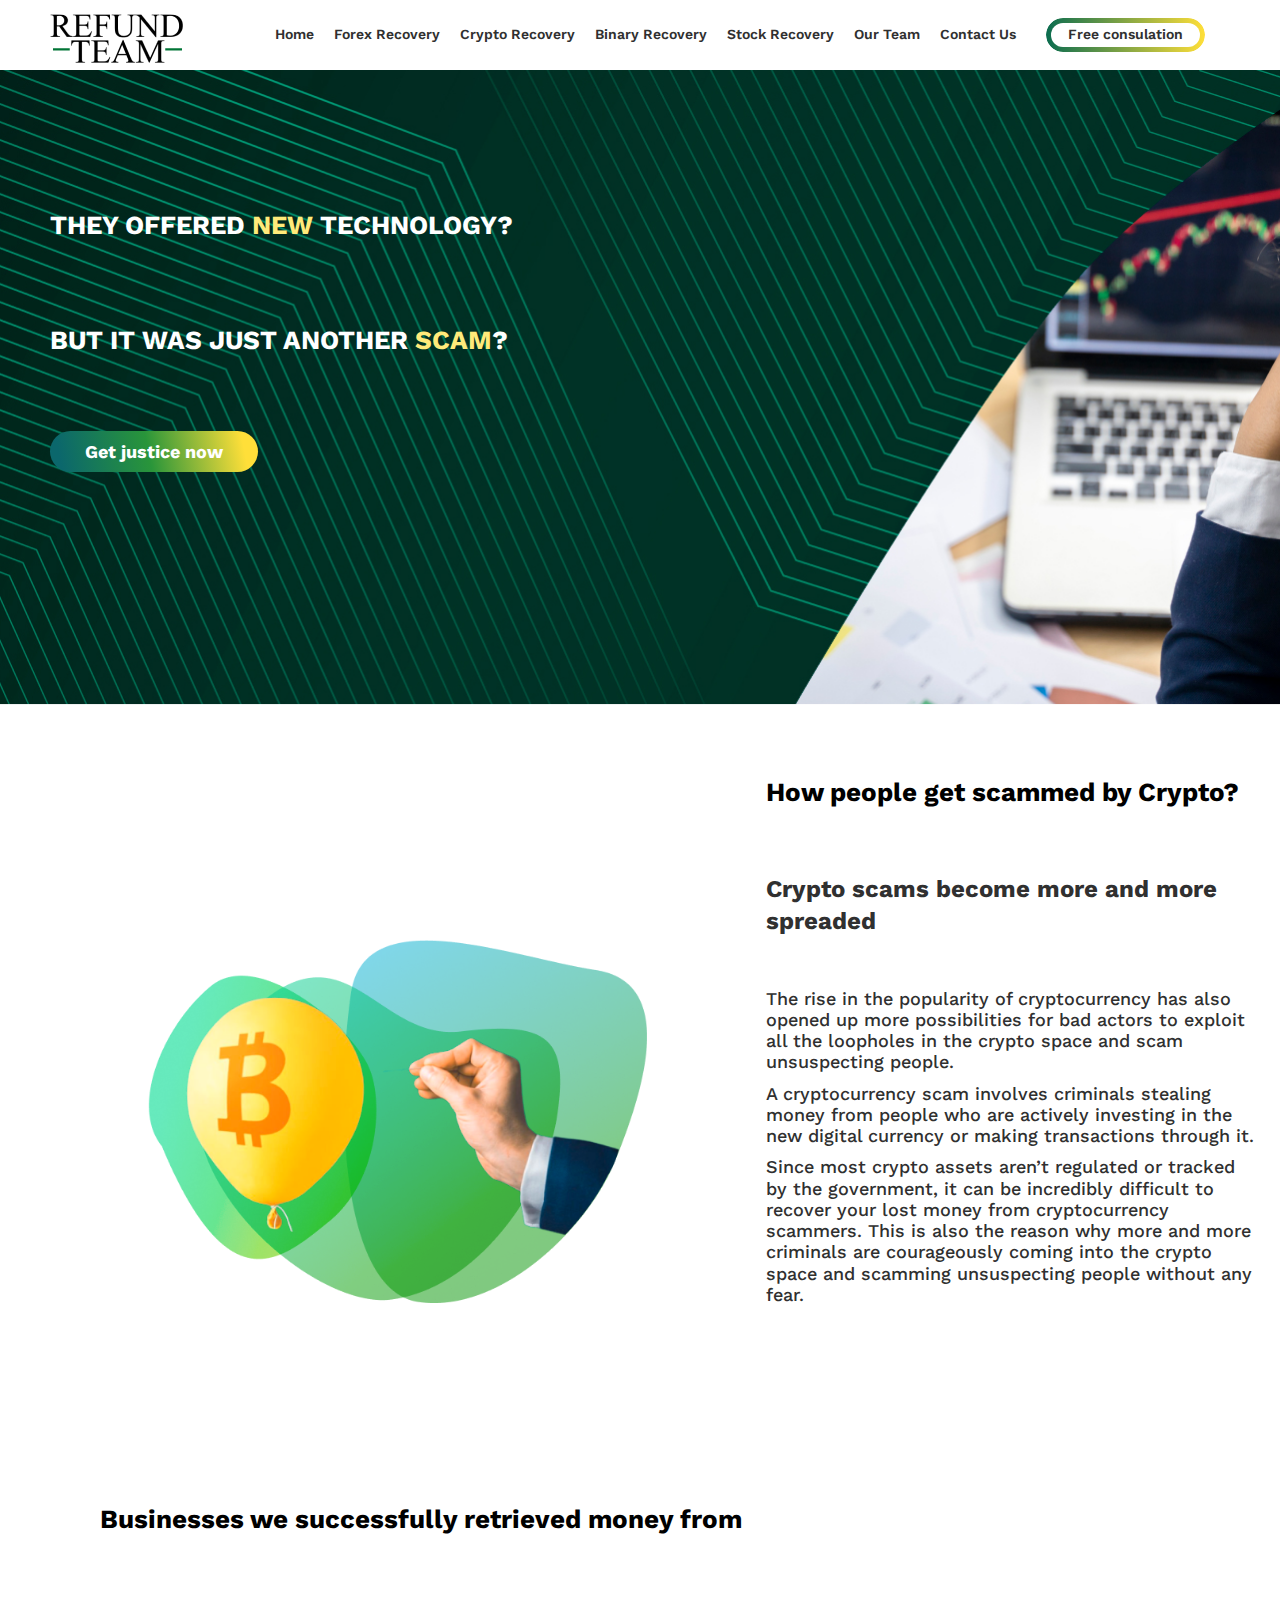
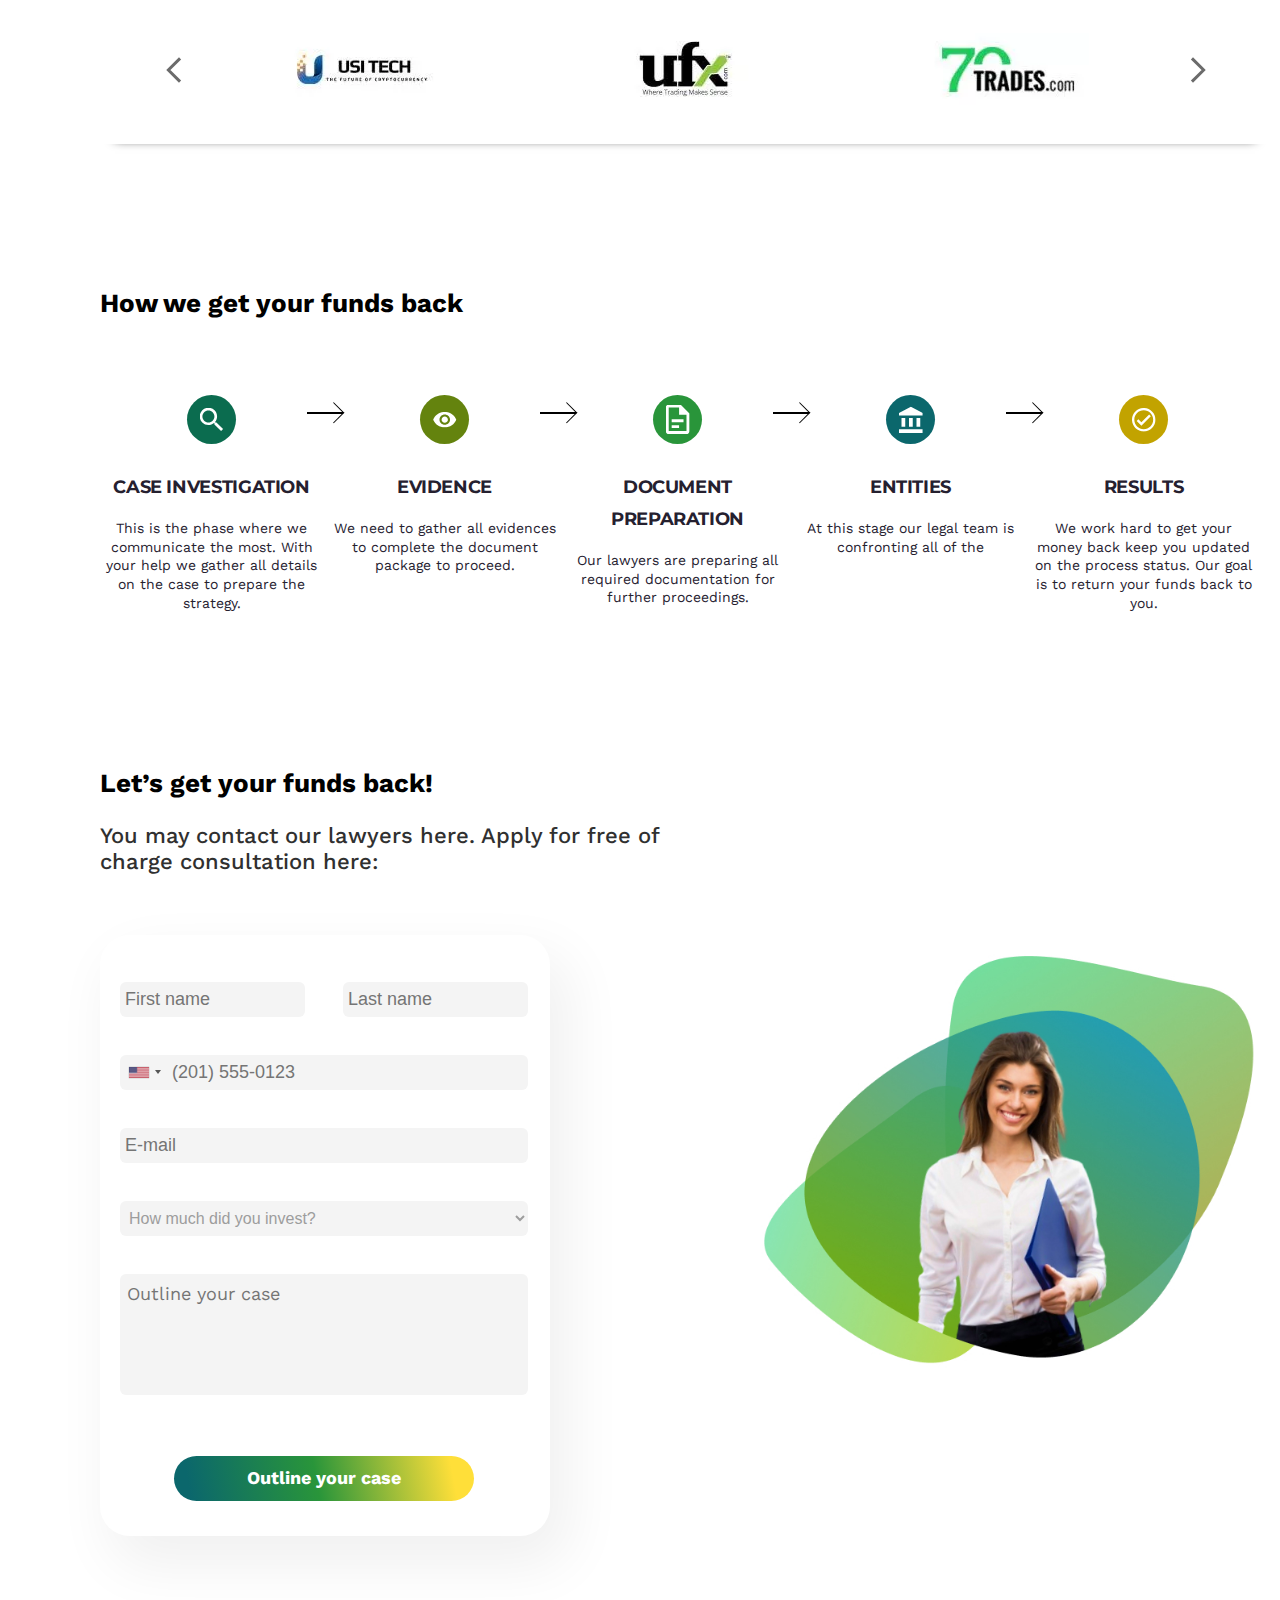
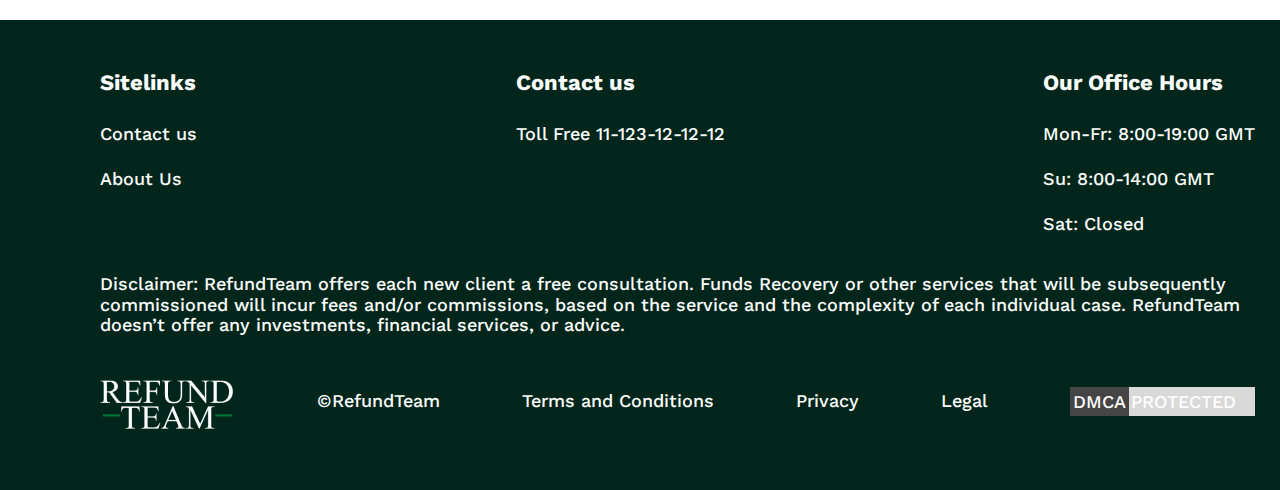
<file: pages/crypto_recovery.html>
<!DOCTYPE html>
<html lang="en">

<head>
    <meta charset="UTF-8">
    <meta http-equiv="X-UA-Compatible" content="IE=edge">
    <meta name="viewport" content="width=device-width, initial-scale=1.0">
    <title>RefundTeam</title>

    <link rel="stylesheet" href="../css/font.css">
    <link rel="stylesheet" href="../css/main.css">
    <link rel="stylesheet" href="../css/crypto_recovery.css">
    <link rel="stylesheet" href="../css/embla.css">
    <link rel="stylesheet" href="../css/intlTelInput.css">
</head>

<body>
    <header class="header">
        <div class="header__nav">
            <div class="container">
                <div class="header__inner">
                    <nav class="nav">
                        <img src="../images/main/logo-refund-black 1.png" class="header__logo">
                        <div class="nav__inner">
                            <ul class="nav__list" id="menu">
                                <li class="nav__list-item">
                                    <a class="nav__link" href="../index.html">Home</a>
                                </li>
                                <li class="nav__list-item">
                                    <a class="nav__link" href="forex_recovery.html">Forex
                                        Recovery</a>
                                </li>
                                <li class="nav__list-item">
                                    <a class="nav__link" href="crypto_recovery.html">Crypto
                                        Recovery</a>
                                </li>
                                <li class="nav__list-item">
                                    <a class="nav__link" href="binary_recovery.html">Binary
                                        Recovery</a>
                                </li>
                                <li class="nav__list-item">
                                    <a class="nav__link" href="stock_recovery.html">Stock
                                        Recovery</a>
                                </li>
                                <li class="nav__list-item">
                                    <a class="nav__link" href="our_team.html">Our Team</a>
                                </li>
                                <li class="nav__list-item">
                                    <a class="nav__link" href="contact_us.html">Contact
                                        Us</a>
                                </li>
                            </ul>

                            <a class="header__nav-btn" href="#get-funds">
                                Free consulation
                            </a>
                        </div>

                    </nav>
                    <div class="menu-toggler" id="menuToggler">
                        <span class="menu-toggler__line"></span>
                        <span class="menu-toggler__line
                                                                                        "></span>
                        <span class="menu-toggler__line"></span>
                    </div>
                </div>
            </div>
        </div>
        <div class="header__content-wrapper header__content-crypto">
            <div class="container">
                <div class="header__content-inner">
                    <div class="header__content header__content-forex">
                        <h1 class="title header__title
                                header__title--margin">THEY OFFERED
                            <span class="title--attention">NEW</span>
                            TECHNOLOGY?
                        </h1>
                        <h1 class="title header__title
                                header__title--margin">
                            BUT IT WAS JUST ANOTHER <span class="title--attention">SCAM</span>?</h1>
                        <a class="contact-btn header__contact-btn" href="#get-funds">
                            Get justice now
                        </a>
                    </div>
                </div>
            </div>
        </div>
        </div>
    </header>
    <main>
        <section class="crypto">
            <div class="container">
                <div class="crypto__content">
                    <img src="../images/crypto_recovery/crypto_img.png" class="crypto__img">
                    <div class="crypto__content-text">
                        <h1 class="title crypto__title">How people get scammed
                            by
                            Crypto?</h1>
                        <h2 class="crypto__subtitle">Crypto scams become more
                            and more spreaded </h2>
                        <p class="crypto__desc">
                            The rise in the popularity of cryptocurrency has
                            also opened up more possibilities for bad actors to
                            exploit all the loopholes in the crypto space and
                            scam unsuspecting people.
                        </p>
                        <p class="crypto__desc">
                            A cryptocurrency scam involves criminals stealing
                            money from people who are actively investing in the
                            new digital currency or making transactions through
                            it.
                        </p>
                        <p class="crypto__desc">
                            Since most crypto assets aren’t regulated or tracked
                            by the government, it can be incredibly difficult to
                            recover your lost money from cryptocurrency
                            scammers. This is also the reason why more and more
                            criminals are courageously coming into the crypto
                            space and scamming unsuspecting people without any
                            fear.
                        </p>
                    </div>
                </div>
            </div>
        </section>
        <section class="businesses">
            <div class="container">
                <div class="businesses__inner">
                    <h1 class="title businesses__title">Businesses we
                        successfully retrieved money from</h1>
                    <div class="embla__wrapper businesses-slider">
                        <div class="embla">

                            <div class="embla__viewport">
                                <div class="embla__container">
                                    <div class="embla__slide">
                                        <img src="../images/slider/1.USITech.jpg" alt="">
                                    </div>
                                    <div class="embla__slide">
                                        <img src="../images/slider/11.ufx_.jpg" alt="">
                                    </div>
                                    <div class="embla__slide">
                                        <img src="../images/slider/12.70trades.jpg" alt="">
                                    </div>
                                    <div class="embla__slide">
                                        <img src="../images/slider/14.markets.com_.jpg" alt="">
                                    </div>
                                    <div class="embla__slide">
                                        <img src="../images/slider/15.wisetrader.jpg" alt="">
                                    </div>
                                    <div class="embla__slide">
                                        <img src="../images/slider/16.fxgm_.jpg" alt="">
                                    </div>
                                    <div class="embla__slide">
                                        <img src="../images/slider/17.okex_.jpg" alt="">
                                    </div>
                                    <div class="embla__slide">
                                        <img src="../images/slider/18.cryptsy.jpg" alt="">
                                    </div>
                                    <div class="embla__slide">
                                        <img src="../images/slider/20.tradeltd.jpg" alt="">
                                    </div>
                                    <div class="embla__slide">
                                        <img src="../images/slider/3.capital.com_.jpg" alt="">
                                    </div>
                                    <div class="embla__slide">
                                        <img src="../images/slider/5.gladiacoin.jpg" alt="">
                                    </div>
                                    <div class="embla__slide">
                                        <img src="../images/slider/6.marketsworld.jpg" alt="">
                                    </div>
                                    <div class="embla__slide">
                                        <img src="../images/slider/7.-profittrade.jpg" alt="">
                                    </div>
                                    <div class="embla__slide">
                                        <img src="../images/slider/8.coinbase.jpg" alt="">
                                    </div>
                                    <div class="embla__slide">
                                        <img src="../images/slider/14.markets.com_.jpg" alt="">
                                    </div>
                                </div>
                            </div>


                        </div>
                        <!-- Buttons -->
                        <button class="embla__button embla__button--prev" type="button">
                            <span class="slider__prev"></span>
                        </button>
                        <button class="embla__button embla__button--next" type="button">
                            <span class="slider__next"></span>
                        </button>
                    </div>
                </div>
            </div>
        </section>
        <section class="fund-road">
            <div class="container">
                <div class="fund-road__crypto-inner">
                    <div class="fund-road__info">
                        <h1 class="title fund-road__info-title">How we get
                            your
                            funds back</h1>
                        <div class="fund-road__items">
                            <div class="fund-road__item">
                                <div class="fund-road__item-img
                                    fund-road__item--bg">
                                    <img class="fund-road__img-icon" src="../images/main/get-funds_img-1.svg" alt="">
                                </div>
                                <h2 class="fund-road__item-title">CASE
                                    INVESTIGATION</h2>
                                <p class="fund-road__item-desc">This is the
                                    phase where we communicate the most.
                                    With your help we gather all details on
                                    the
                                    case to prepare the strategy.
                                </p>
                            </div>
                            <div class="fund-road__item">
                                <div class="fund-road__item-img
                                    fund-road__item--bg">
                                    <img class="fund-road__img-icon" src="../images/main/get-funds_img-2.svg" alt="">
                                </div>
                                <h2 class="fund-road__item-title">EVIDENCE</h2>
                                <p class="fund-road__item-desc">We need to
                                    gather all evidences to complete the
                                    document
                                    package to proceed.</p>
                            </div>
                            <div class="fund-road__item">
                                <div class="fund-road__item-img
                                    fund-road__item--bg">
                                    <img class="fund-road__img-icon" src="../images/main/get-funds_img-3.svg" alt="">
                                </div>
                                <h2 class="fund-road__item-title">DOCUMENT
                                    PREPARATION</h2>
                                <p class="fund-road__item-desc">Our lawyers
                                    are
                                    preparing all required documentation for
                                    further proceedings.</p>
                            </div>
                            <div class="fund-road__item">
                                <div class="fund-road__item-img
                                    fund-road__item--bg">
                                    <img class="fund-road__img-icon" src="../images/main/get-funds_img-4.svg" alt="">
                                </div>
                                <h2 class="fund-road__item-title">ENTITIES</h2>
                                <p class="fund-road__item-desc">At this
                                    stage
                                    our legal team is confronting all of the
                            </div>
                            <div class="fund-road__item">
                                <div class="fund-road__item-img
                                        fund-road__item--bg">
                                    <img class="fund-road__img-icon" src="../images/main/get-funds_img-5.svg" alt="">
                                </div>
                                <h2 class="fund-road__item-title">RESULTS</h2>
                                <p class="fund-road__item-desc">We work
                                    hard
                                    to get your money back keep you
                                    updated
                                    on
                                    the process status. Our goal is to
                                    return your funds back to you.</p>
                            </div>
                        </div>
                    </div>
                </div>
            </div>
            </div>
        </section>
        <section class="get-funds">
            <a name="get-funds"></a>
            <div class="container">
                <div class="get-funds__inner">
                    <div class="get-funds__contact-info">
                        <h1 class="title get-funds__title">Let’s get your funds
                            back!</h1>
                        <p class="get-funds__desc">You may contact our lawyers
                            here.
                            Apply for free of charge consultation here: </p>
                        <div class="get-funds__contact">
                            <form action="#" method="POST" class="form
                                                        get-funds__contact-form" id="contactForm">
                                <div class="form__person-names">
                                    <input class="form__input form__input-name" type="text" name="firstName"
                                        id="firstName" placeholder="First name" value="">
                                    <input class="form__input form__input-name" type="text" name="lastName"
                                        id="lastName" placeholder="Last name">
                                </div>
                                <input class="form__input" type="tel" name="phone" id="phone">
                                <input class="form__input form__input-email" type="email" name="email" id="email"
                                    placeholder="E-mail">
                                <select class="form__input form__select" name="select" id="select">
                                    <option value="" disabled selected hidden>How much did you
                                        invest?</option>
                                    <option value="Less than 5K">Less than 5K</option>
                                    <option value="5K - 10K">5K - 10K</option>
                                    <option value="10K - 20K">10K - 20K</option>
                                    <option value="21K - 40K">21K - 40K</option>
                                    <option value="40K - 80K">40K - 80K</option>
                                    <option value="100K - 150K">100K - 150K</option>
                                    <option value="150K and up">150K and up</option>
                                </select>

                                <textarea class="form__textarea" name="textarea" id="textarea"
                                    placeholder="Outline your case"></textarea>

                                <button class="contact-btn form__btn" type="submit">Outline your
                                    case</button>
                            </form>
                            <img class="get-funds__img" src="../images/main/woman-contact-form.jpg" alt="">
                        </div>
                    </div>
                </div>
        </section>
    </main>
    <footer class="footer">
        <div class="container">
            <div class="footer__inner">
                <div class="footer__items">
                    <div class="footer__item">
                        <h1 class="title footer__title">Sitelinks</h1>
                        <a href="" class="footer__info">Contact us</a>
                        <a href="" class="footer__info">About Us</a>
                    </div>
                    <div class="footer__item">
                        <h1 class="title footer__title">Contact us</h1>
                        <a href="tel:+11-123-12-12-12" class="footer__info">Toll
                            Free 11-123-12-12-12</a>
                    </div>
                    <div class="footer__item">
                        <h1 class="title footer__title">Our Office Hours</h1>
                        <p class="footer__info">Mon-Fr: 8:00-19:00 GMT</p>
                        <p class="footer__info">Su: 8:00-14:00 GMT</p>
                        <p class="footer__info">Sat: Closed</p>
                    </div>
                </div>
                <div class="footer__disclaimer">
                    Disclaimer: RefundTeam offers each new client a
                    free consultation. Funds Recovery or other
                    services that will be subsequently commissioned will
                    incur fees and/or commissions, based on the
                    service and the complexity of each individual case.
                    RefundTeam doesn’t offer any investments,
                    financial services, or advice.
                </div>
                <div class="footer__rules">
                    <img src="../images/main/logo-refund-white 2.png" class="footer__logo">
                    <p class="footer__text">
                        ©RefundTeam
                    </p>
                    <a class="footer__text" href="../pages/terms_and_conditions.html">Terms and Conditions</a>
                    <a class="footer__text" href="../pages/privacy.html">Privacy</a>
                    <a class="footer__text" href="../pages/legal.html">Legal</a>
                    <div src="" class="footer__dcma">
                        <p>DMCA PROTECTED</p>
                    </div>
                </div>

            </div>
        </div>
    </footer>
    <script src="../js/mobile_menu.js"></script>
    <script src="../js/embla-carousel.umd.js"></script>
    <script src="../js/slider.js"></script>
    <script src="../js/intlTelInput.js"></script>
    <script src="../js/form_validation.js"></script>
    <script>
        let inputs = document.querySelectorAll('#phone')
        inputs.forEach(input => {
            intlTelInput(input, {
                hiddenInput: "full_phone",
                utilsScript: "../js/utils.js"
            })
        })
    </script>
</body>

</html>
</file>
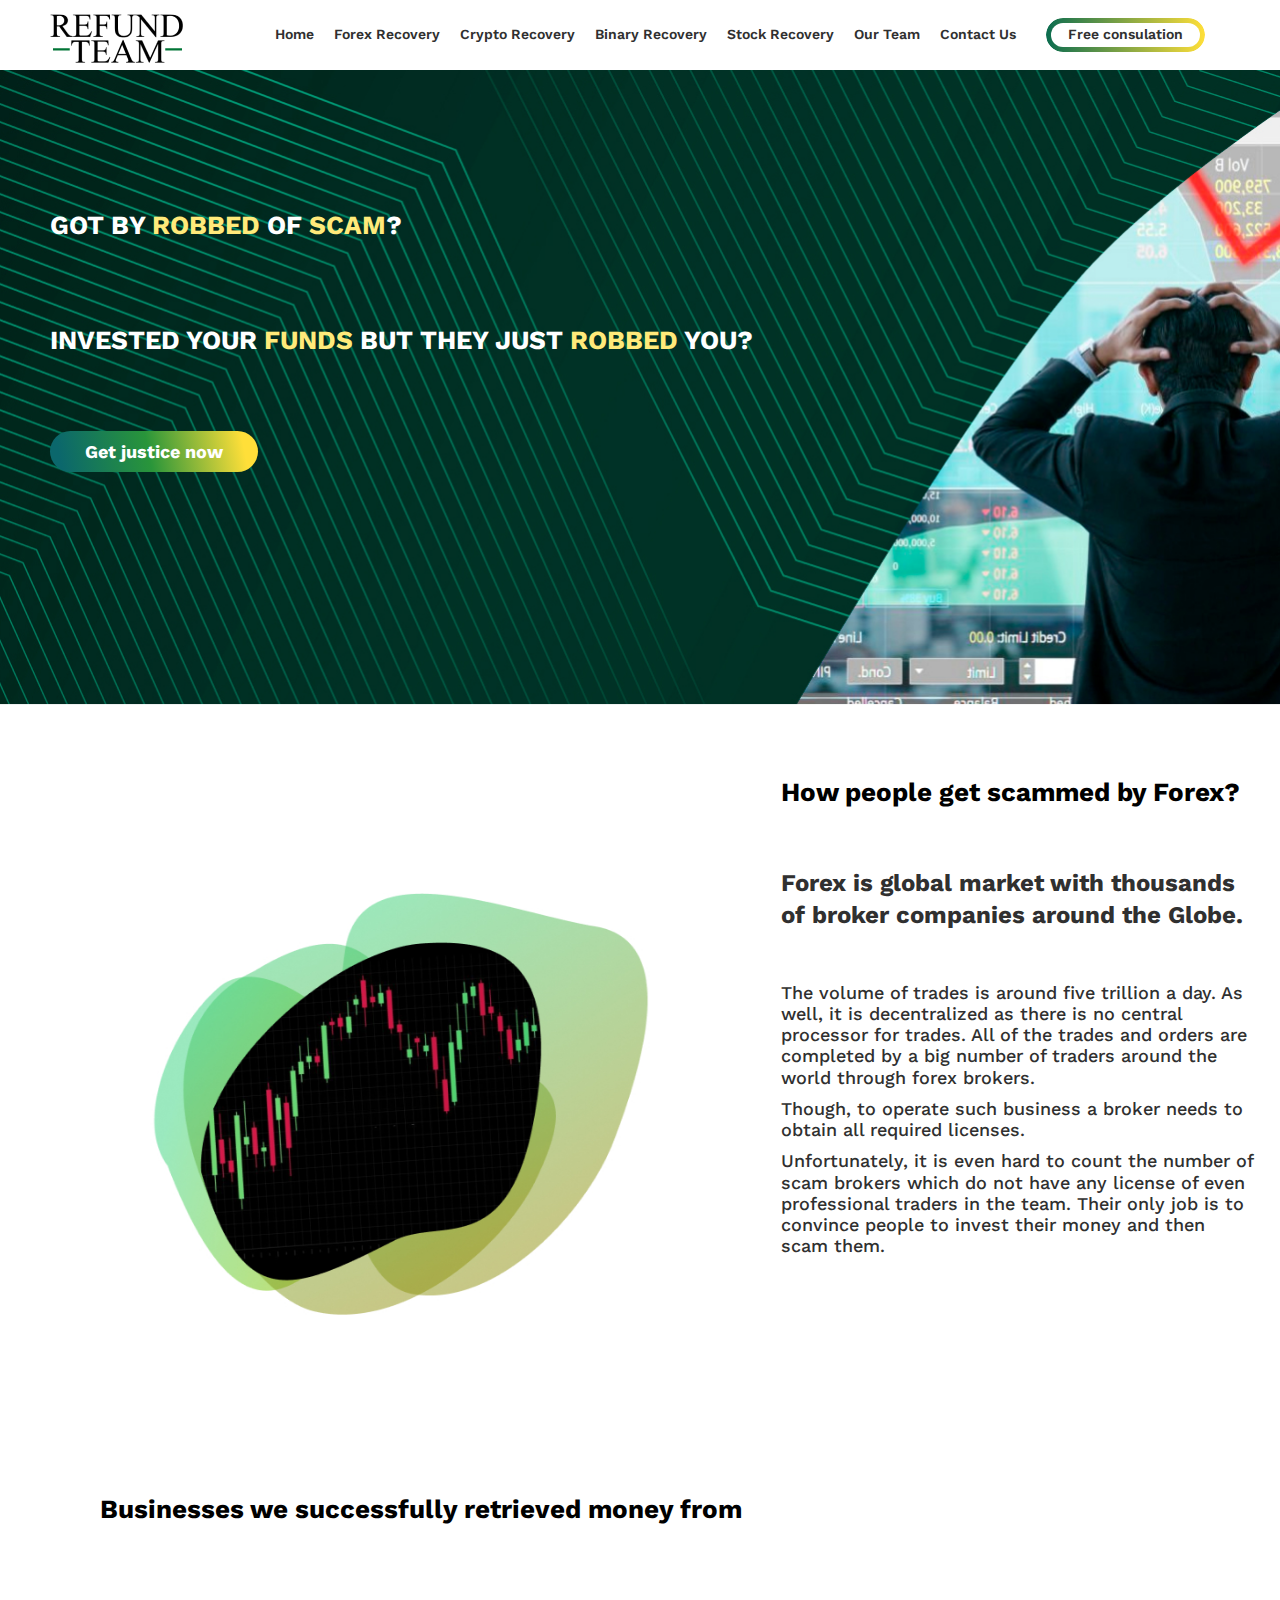
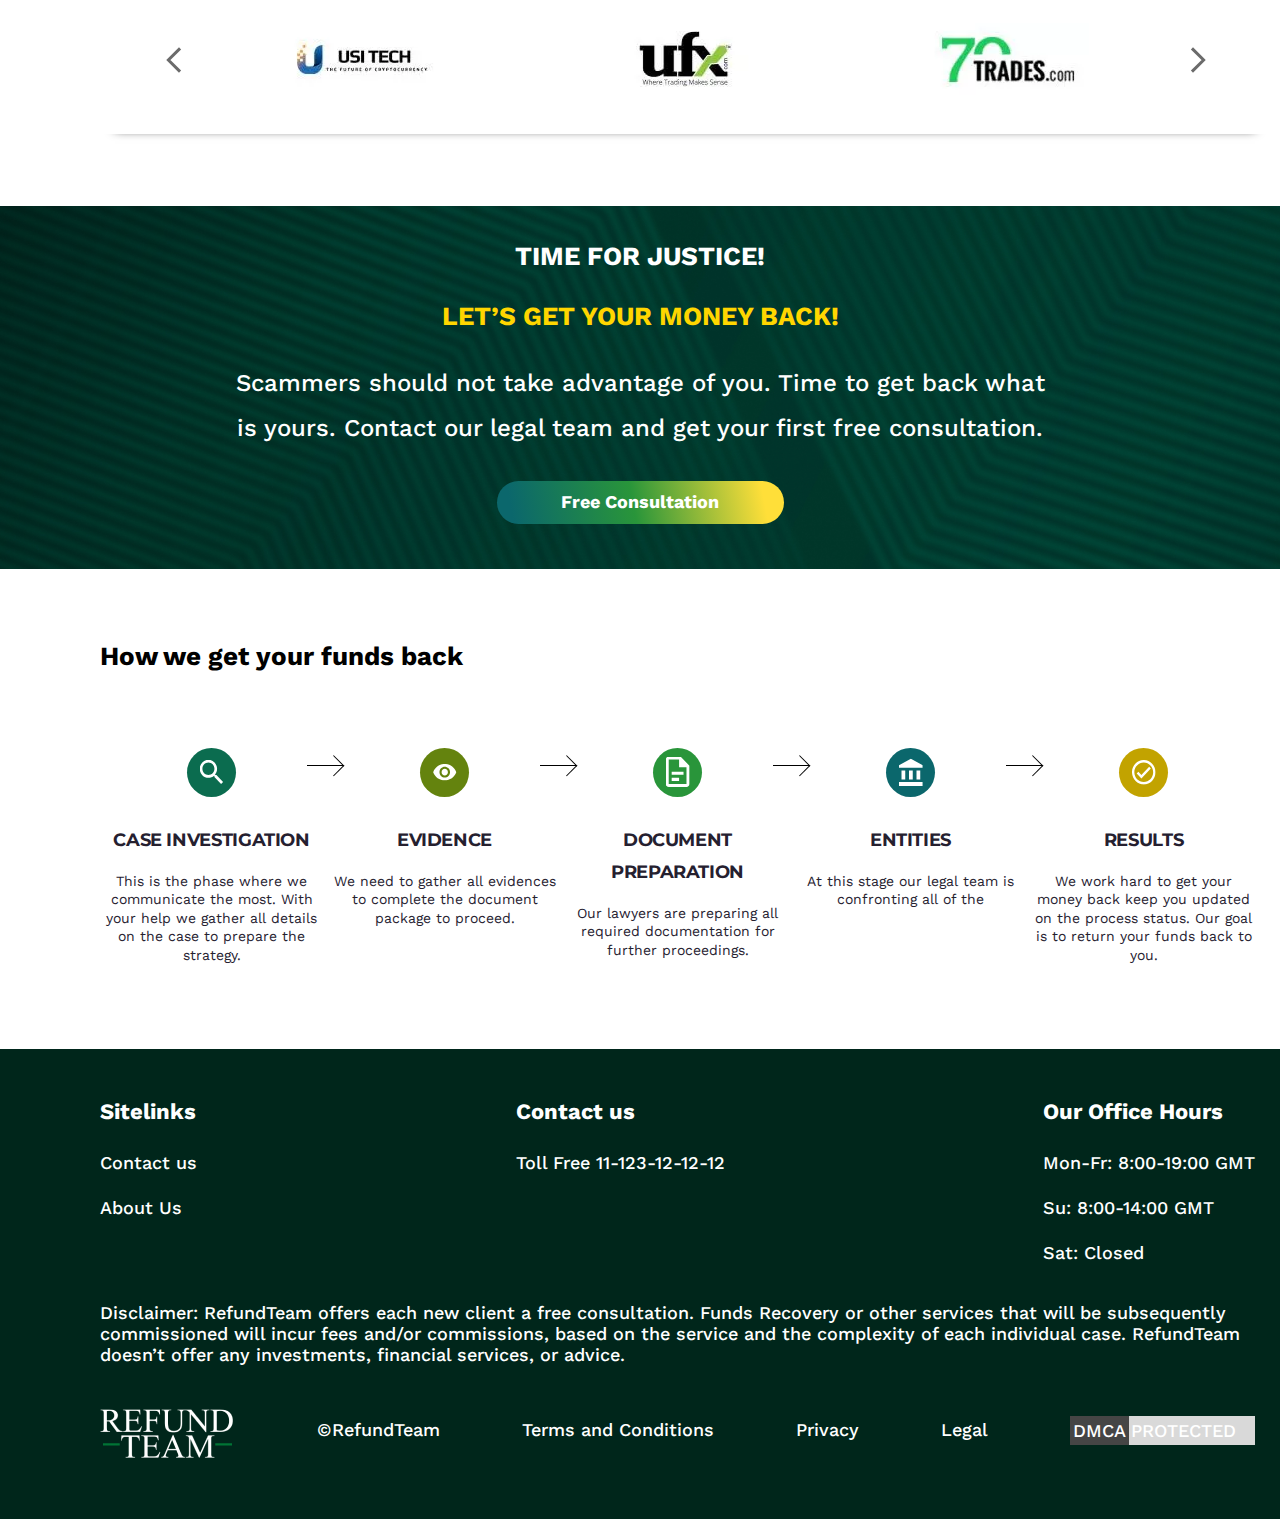
<file: pages/forex_recovery.html>
<!DOCTYPE html>
<html lang="en">

<head>
    <meta charset="UTF-8">
    <meta http-equiv="X-UA-Compatible" content="IE=edge">
    <meta name="viewport" content="width=device-width, initial-scale=1.0">
    <title>RefundTeam</title>

    <link rel="stylesheet" href="../css/font.css">
    <link rel="stylesheet" href="../css/main.css">
    <link rel="stylesheet" href="../css/forex_recovery.css">
    <link rel="stylesheet" href="../css/embla.css">
</head>

<body>
    <header class="header">
        <div class="header__nav">
            <div class="container">
                <div class="header__inner">
                    <nav class="nav">
                        <img src="../images/main/logo-refund-black 1.png" class="header__logo">
                        <div class="nav__inner">
                            <ul class="nav__list" id="menu">
                                <li class="nav__list-item">
                                    <a class="nav__link" href="../index.html">Home</a>
                                </li>
                                <li class="nav__list-item">
                                    <a class="nav__link" href="forex_recovery.html">Forex
                                        Recovery</a>
                                </li>
                                <li class="nav__list-item">
                                    <a class="nav__link" href="crypto_recovery.html">Crypto
                                        Recovery</a>
                                </li>
                                <li class="nav__list-item">
                                    <a class="nav__link" href="binary_recovery.html">Binary
                                        Recovery</a>
                                </li>
                                <li class="nav__list-item">
                                    <a class="nav__link" href="stock_recovery.html">Stock
                                        Recovery</a>
                                </li>
                                <li class="nav__list-item">
                                    <a class="nav__link" href="our_team.html">Our Team</a>
                                </li>
                                <li class="nav__list-item">
                                    <a class="nav__link" href="contact_us.html">Contact
                                        Us</a>
                                </li>
                            </ul>

                            <a class="header__nav-btn" href="#get-funds">
                                Free consulation
                            </a>
                        </div>
                    </nav>
                    <div class="menu-toggler" id="menuToggler">
                        <span class="menu-toggler__line"></span>
                        <span
                            class="menu-toggler__line
                                                                                                                                "></span>
                        <span class="menu-toggler__line"></span>
                    </div>
                </div>

            </div>
        </div>
        <div class="header__content-wrapper header__content-forex--bg">
            <div class="container">
                <div class="header__content">
                    <h1 class="title header__title header__title--margin">GOT BY
                        <span class="title--attention">ROBBED</span> OF <span class="title--attention">SCAM</span>?
                    </h1>
                    <h1 class="title header__title header__title--margin">
                        INVESTED YOUR <span class="title--attention">FUNDS</span> BUT THEY JUST <span
                            class="title--attention">ROBBED</span> YOU?</h1>
                    <a class="contact-btn header__contact-btn" href="contact_us.html">
                        Get justice now
                    </a>
                </div>

            </div>
        </div>
        </div>
    </header>
    <main>
        <section class="forex">
            <div class="container">
                <div class="forex__content">
                    <img src="../images/forex_recovery/forex_img.jpg" class="forex__img">
                    <div class="forex__content-text">
                        <h1 class="title forex__title">How people get scammed by Forex?</h1>
                        <h2 class="forex__subtitle">Forex is global market with thousands of broker companies around the
                            Globe.</h2>
                        <p class="forex__desc">
                            The volume of trades is around five trillion a day. As well, it is decentralized as there is
                            no central processor for trades. All of the trades and orders are completed by a big number
                            of traders around the world through forex brokers.
                        </p>
                        <p class="forex__desc">
                            Though, to operate such business a broker needs to obtain all required licenses.
                        </p>
                        <p class="forex__desc">
                            Unfortunately, it is even hard to count the number of scam brokers which do not have any
                            license of even professional traders in the team.
                            Their only job is to convince people to invest their money and then scam them.
                        </p>
                    </div>
                </div>
            </div>
        </section>
        <section class="businesses">
            <div class="container">
                <div class="businesses__inner">
                    <h1 class="title businesses__title">Businesses we
                        successfully retrieved money from</h1>
                    <div class="embla__wrapper businesses-slider">
                        <div class="embla">

                            <div class="embla__viewport">
                                <div class="embla__container">
                                    <div class="embla__slide">
                                        <img src="../images/slider/1.USITech.jpg" alt="">
                                    </div>
                                    <div class="embla__slide">
                                        <img src="../images/slider/11.ufx_.jpg" alt="">
                                    </div>
                                    <div class="embla__slide">
                                        <img src="../images/slider/12.70trades.jpg" alt="">
                                    </div>
                                    <div class="embla__slide">
                                        <img src="../images/slider/14.markets.com_.jpg" alt="">
                                    </div>
                                    <div class="embla__slide">
                                        <img src="../images/slider/15.wisetrader.jpg" alt="">
                                    </div>
                                    <div class="embla__slide">
                                        <img src="../images/slider/16.fxgm_.jpg" alt="">
                                    </div>
                                    <div class="embla__slide">
                                        <img src="../images/slider/17.okex_.jpg" alt="">
                                    </div>
                                    <div class="embla__slide">
                                        <img src="../images/slider/18.cryptsy.jpg" alt="">
                                    </div>
                                    <div class="embla__slide">
                                        <img src="../images/slider/20.tradeltd.jpg" alt="">
                                    </div>
                                    <div class="embla__slide">
                                        <img src="../images/slider/3.capital.com_.jpg" alt="">
                                    </div>
                                    <div class="embla__slide">
                                        <img src="../images/slider/5.gladiacoin.jpg" alt="">
                                    </div>
                                    <div class="embla__slide">
                                        <img src="../images/slider/6.marketsworld.jpg" alt="">
                                    </div>
                                    <div class="embla__slide">
                                        <img src="../images/slider/7.-profittrade.jpg" alt="">
                                    </div>
                                    <div class="embla__slide">
                                        <img src="../images/slider/8.coinbase.jpg" alt="">
                                    </div>
                                    <div class="embla__slide">
                                        <img src="../images/slider/14.markets.com_.jpg" alt="">
                                    </div>
                                </div>
                            </div>


                        </div>
                        <!-- Buttons -->
                        <button class="embla__button embla__button--prev" type="button">
                            <span class="slider__prev"></span>
                        </button>
                        <button class="embla__button embla__button--next" type="button">
                            <span class="slider__next"></span>
                        </button>
                    </div>
                </div>
            </div>
        </section>

        <section class="justice">
            <div class="container">
                <div class="justice__content">
                    <h1 class="title justice__title">
                        TIME FOR JUSTICE!
                    </h1>
                    <div class="justice__info">
                        <h1 class="title justice__info-title">
                            LET’S GET YOUR MONEY BACK!
                        </h1>
                        <p class="justice__info-desc">
                            Scammers should not take advantage of you. Time
                            to get back what is yours.
                            Contact our legal team and get your first free
                            consultation.

                        </p>
                    </div>
                    <div>
                        <a class="contact-btn justice__btn" href="contact_us.html">Free
                            Consultation
                        </a>
                    </div>
                </div>
            </div>
        </section>
        <section class="fund-road">
            <div class="container">
                <div class="fund-road__forex-inner">
                    <div class="fund-road__info">
                        <h1 class="title fund-road__info-title">How we get
                            your
                            funds back</h1>
                        <div class="fund-road__items">
                            <div class="fund-road__item">
                                <div class="fund-road__item-img
                                        fund-road__item--bg">
                                    <img class="fund-road__img-icon" src="../images/main/get-funds_img-1.svg" alt="">
                                </div>
                                <h2 class="fund-road__item-title">CASE
                                    INVESTIGATION</h2>
                                <p class="fund-road__item-desc">This is the
                                    phase where we communicate the most.
                                    With your help we gather all details on
                                    the
                                    case to prepare the strategy.
                                </p>
                            </div>
                            <div class="fund-road__item">
                                <div class="fund-road__item-img
                                        fund-road__item--bg">
                                    <img class="fund-road__img-icon" src="../images/main/get-funds_img-2.svg" alt="">
                                </div>
                                <h2 class="fund-road__item-title">EVIDENCE</h2>
                                <p class="fund-road__item-desc">We need to
                                    gather all evidences to complete the
                                    document
                                    package to proceed.</p>
                            </div>
                            <div class="fund-road__item">
                                <div class="fund-road__item-img
                                        fund-road__item--bg">
                                    <img class="fund-road__img-icon" src="../images/main/get-funds_img-3.svg" alt="">
                                </div>
                                <h2 class="fund-road__item-title">DOCUMENT
                                    PREPARATION</h2>
                                <p class="fund-road__item-desc">Our lawyers
                                    are
                                    preparing all required documentation for
                                    further proceedings.</p>
                            </div>
                            <div class="fund-road__item">
                                <div class="fund-road__item-img
                                        fund-road__item--bg">
                                    <img class="fund-road__img-icon" src="../images/main/get-funds_img-4.svg" alt="">
                                </div>
                                <h2 class="fund-road__item-title">ENTITIES</h2>
                                <p class="fund-road__item-desc">At this
                                    stage
                                    our legal team is confronting all of the
                            </div>
                            <div class="fund-road__item">
                                <div class="fund-road__item-img
                                            fund-road__item--bg">
                                    <img class="fund-road__img-icon" src="../images/main/get-funds_img-5.svg" alt="">
                                </div>
                                <h2 class="fund-road__item-title">RESULTS</h2>
                                <p class="fund-road__item-desc">We work
                                    hard
                                    to get your money back keep you
                                    updated
                                    on
                                    the process status. Our goal is to
                                    return your funds back to you.</p>
                            </div>
                        </div>
                    </div>
                </div>
            </div>
            </div>
        </section>
    </main>
    <footer class="footer">
        <div class="container">
            <div class="footer__inner">
                <div class="footer__items">
                    <div class="footer__item">
                        <h1 class="title footer__title">Sitelinks</h1>
                        <a href="" class="footer__info">Contact us</a>
                        <a href="" class="footer__info">About Us</a>
                    </div>
                    <div class="footer__item">
                        <h1 class="title footer__title">Contact us</h1>
                        <a href="tel:+11-123-12-12-12" class="footer__info">Toll
                            Free 11-123-12-12-12</a>
                    </div>
                    <div class="footer__item">
                        <h1 class="title footer__title">Our Office Hours</h1>
                        <p class="footer__info">Mon-Fr: 8:00-19:00 GMT</p>
                        <p class="footer__info">Su: 8:00-14:00 GMT</p>
                        <p class="footer__info">Sat: Closed</p>
                    </div>
                </div>
                <div class="footer__disclaimer">
                    Disclaimer: RefundTeam offers each new client a
                    free consultation. Funds Recovery or other
                    services that will be subsequently commissioned will
                    incur fees and/or commissions, based on the
                    service and the complexity of each individual case.
                    RefundTeam doesn’t offer any investments,
                    financial services, or advice.
                </div>
                <div class="footer__rules">
                    <img src="../images/main/logo-refund-white 2.png" class="footer__logo">
                    <p class="footer__text">
                        ©RefundTeam
                    </p>
                    <a class="footer__text" href="../pages/terms_and_conditions.html">Terms and Conditions</a>
                    <a class="footer__text" href="../pages/privacy.html">Privacy</a>
                    <a class="footer__text" href="../pages/legal.html">Legal</a>
                    <div src="" class="footer__dcma">
                        <p>DMCA PROTECTED</p>
                    </div>
                </div>

            </div>
        </div>
    </footer>
    <script src="../js/mobile_menu.js"></script>
    <script src="../js/embla-carousel.umd.js"></script>
    <script src="../js/slider.js"></script>
    <script src="../js/cookie.js"></script>
</body>

</html>
</file>
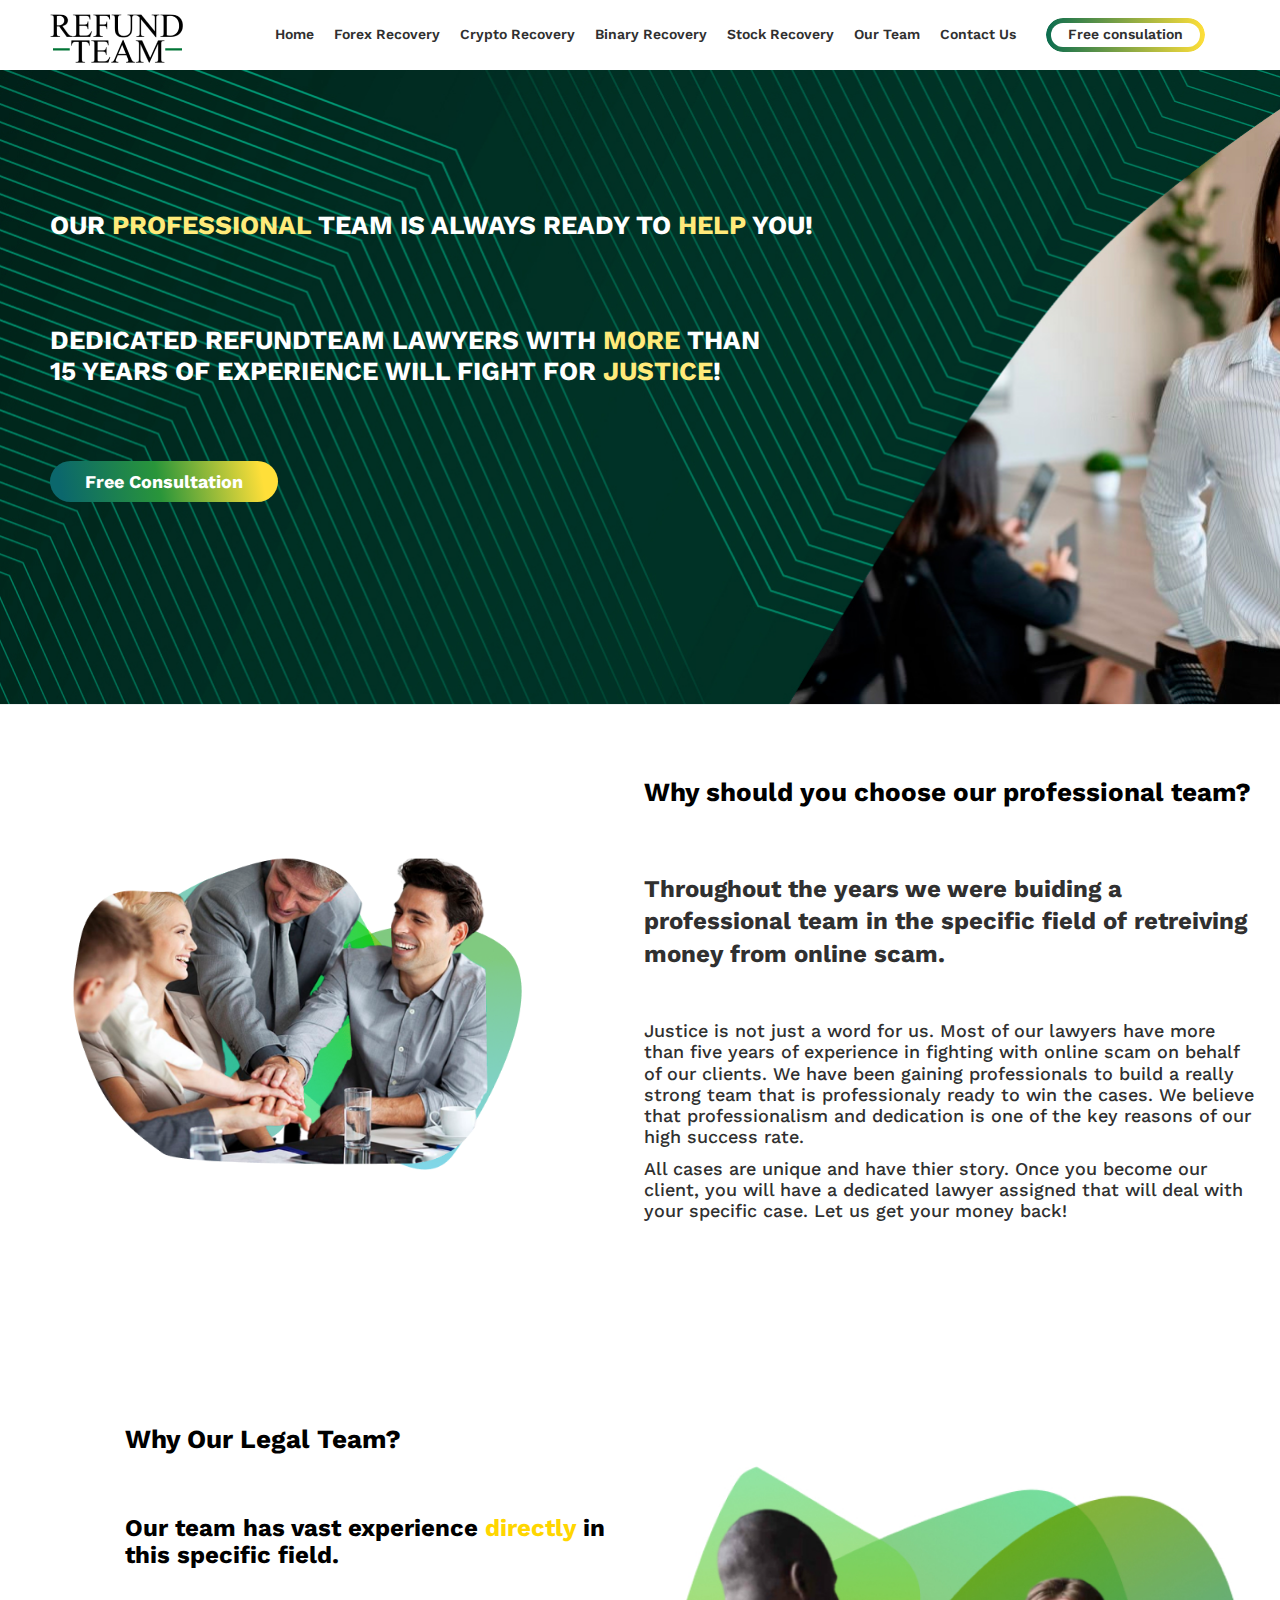
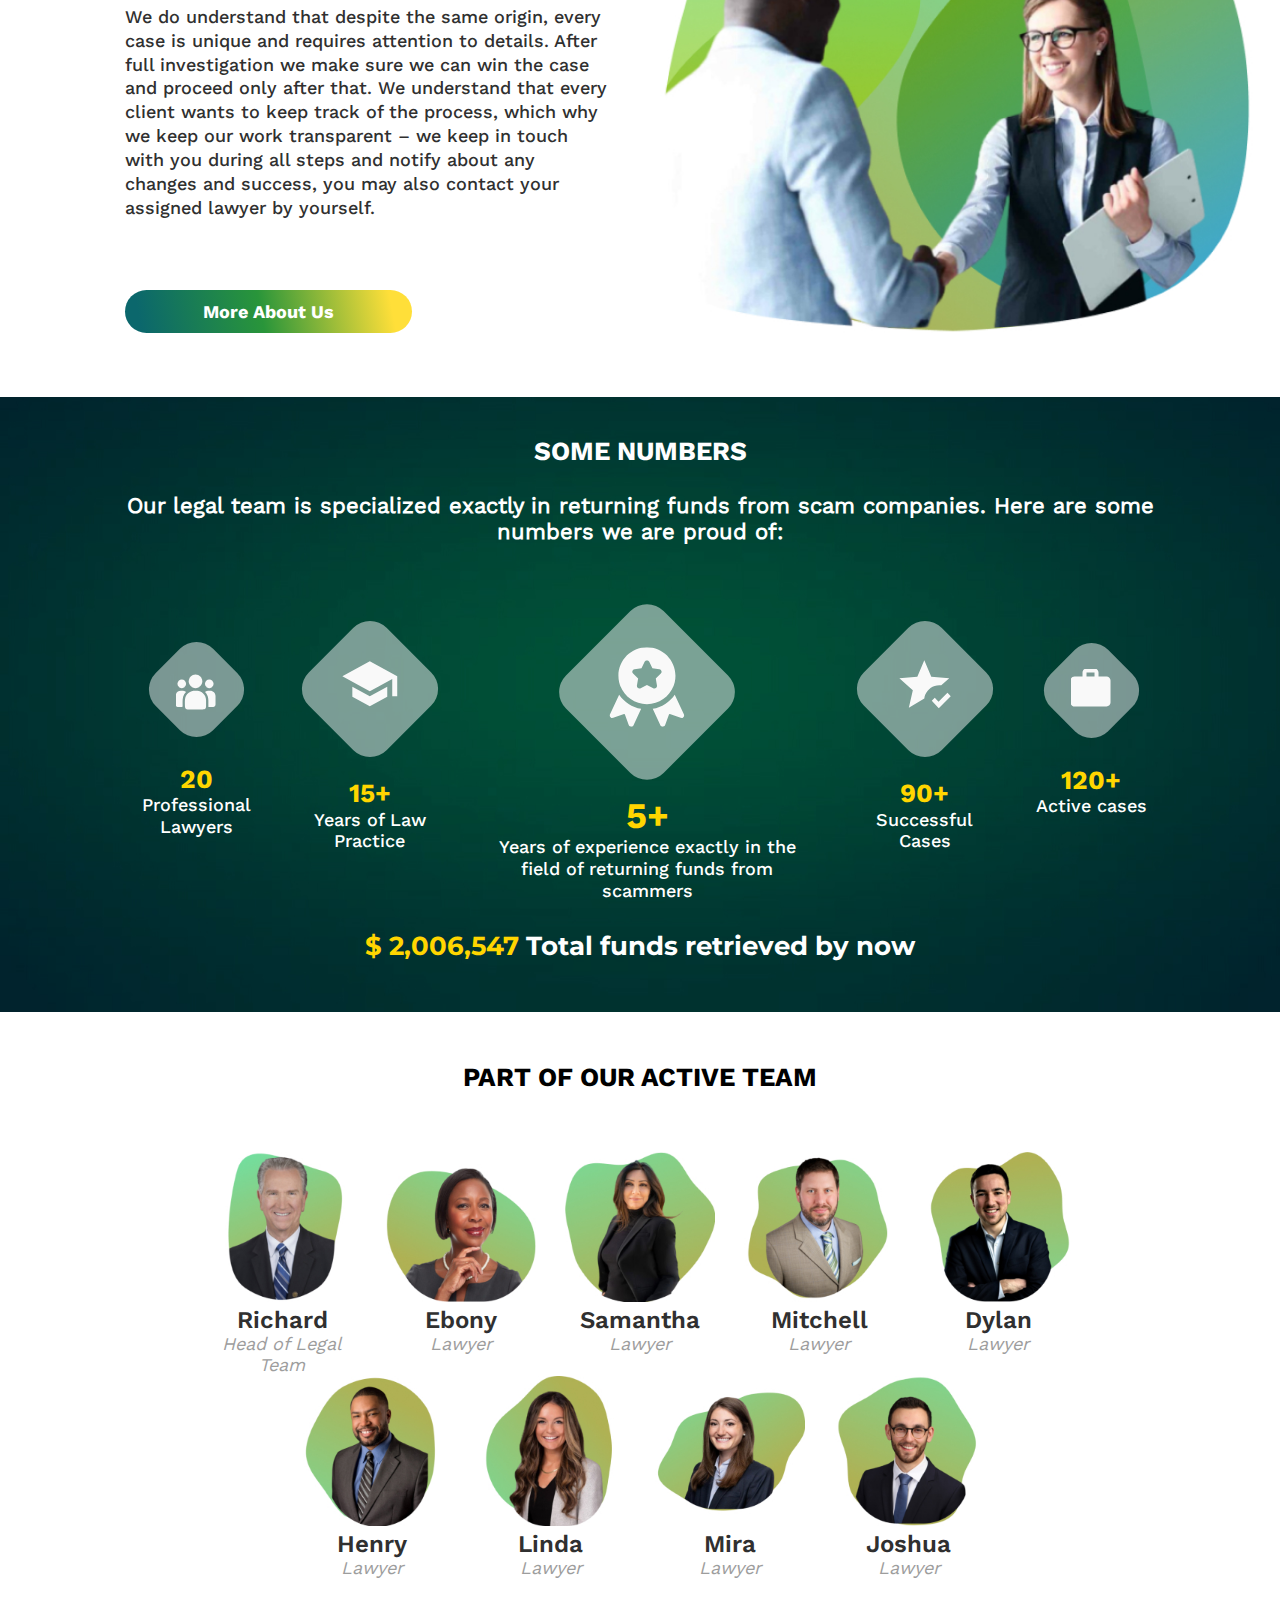
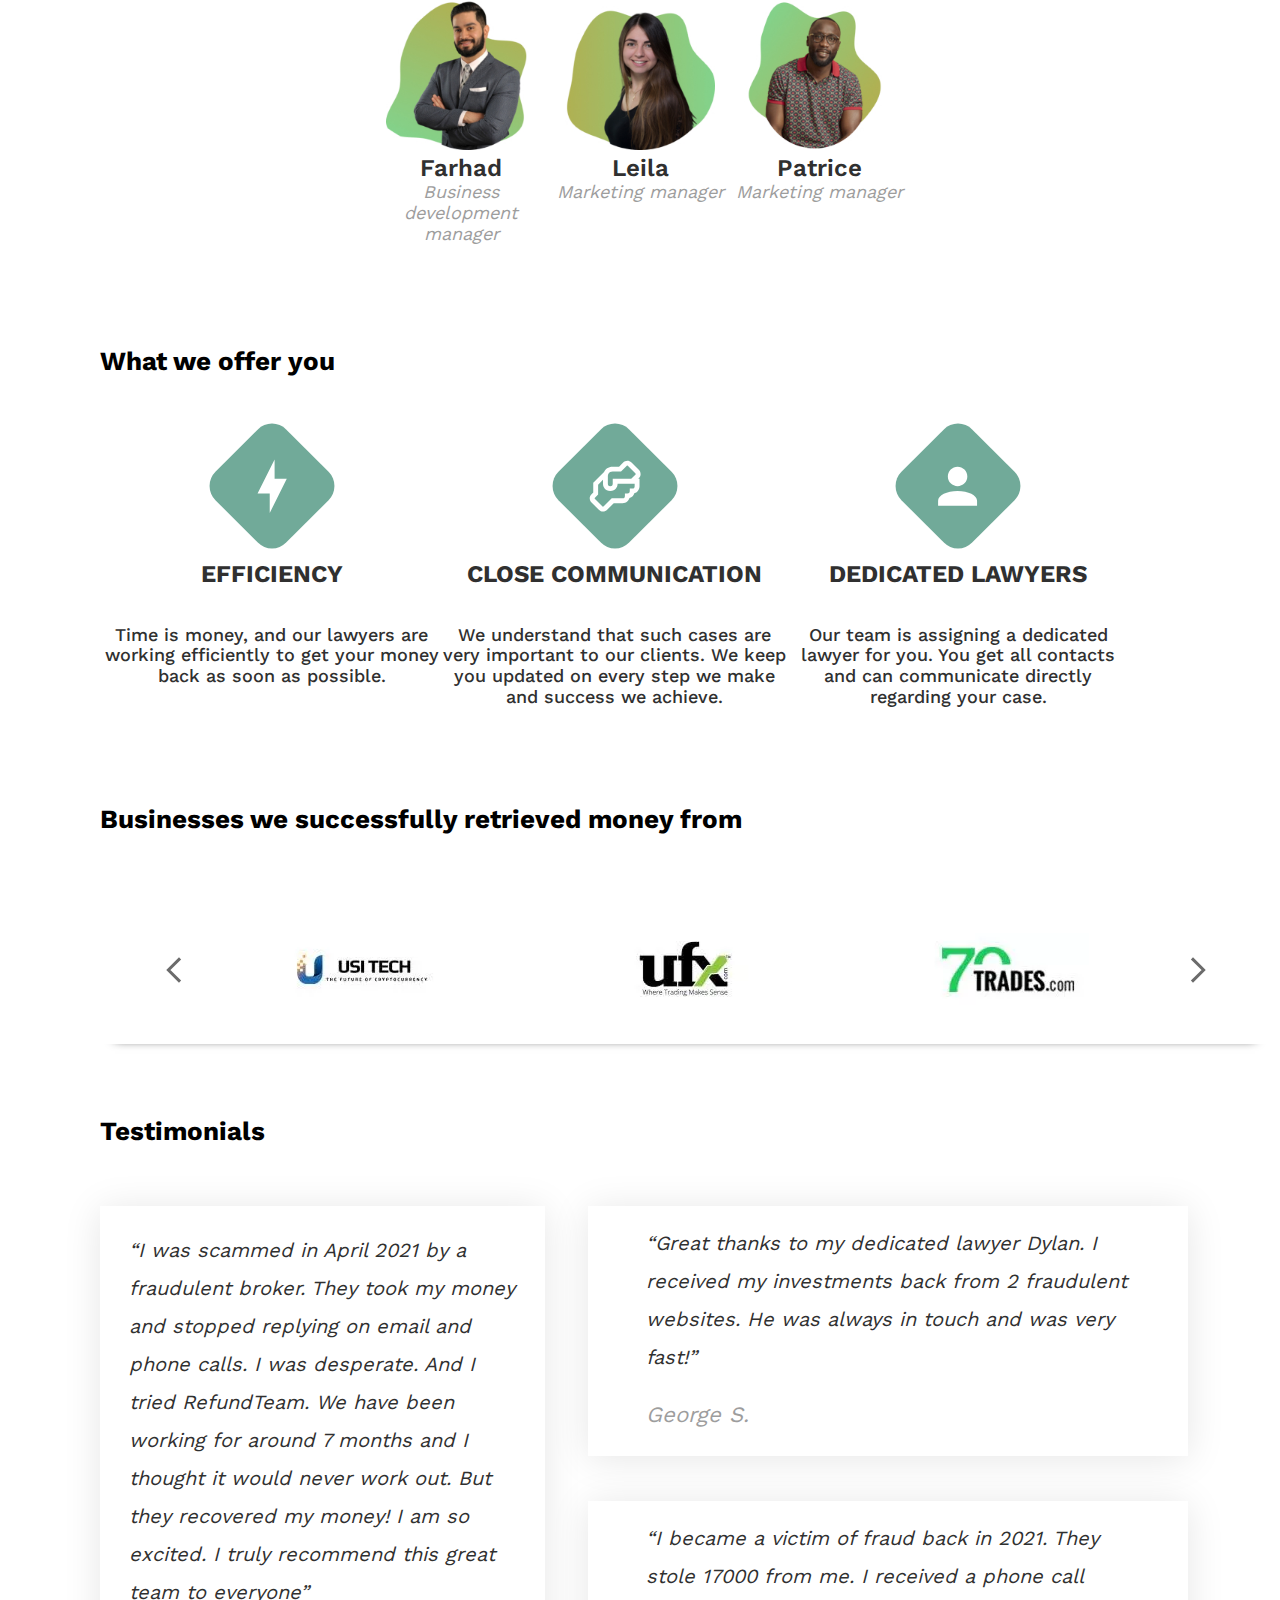
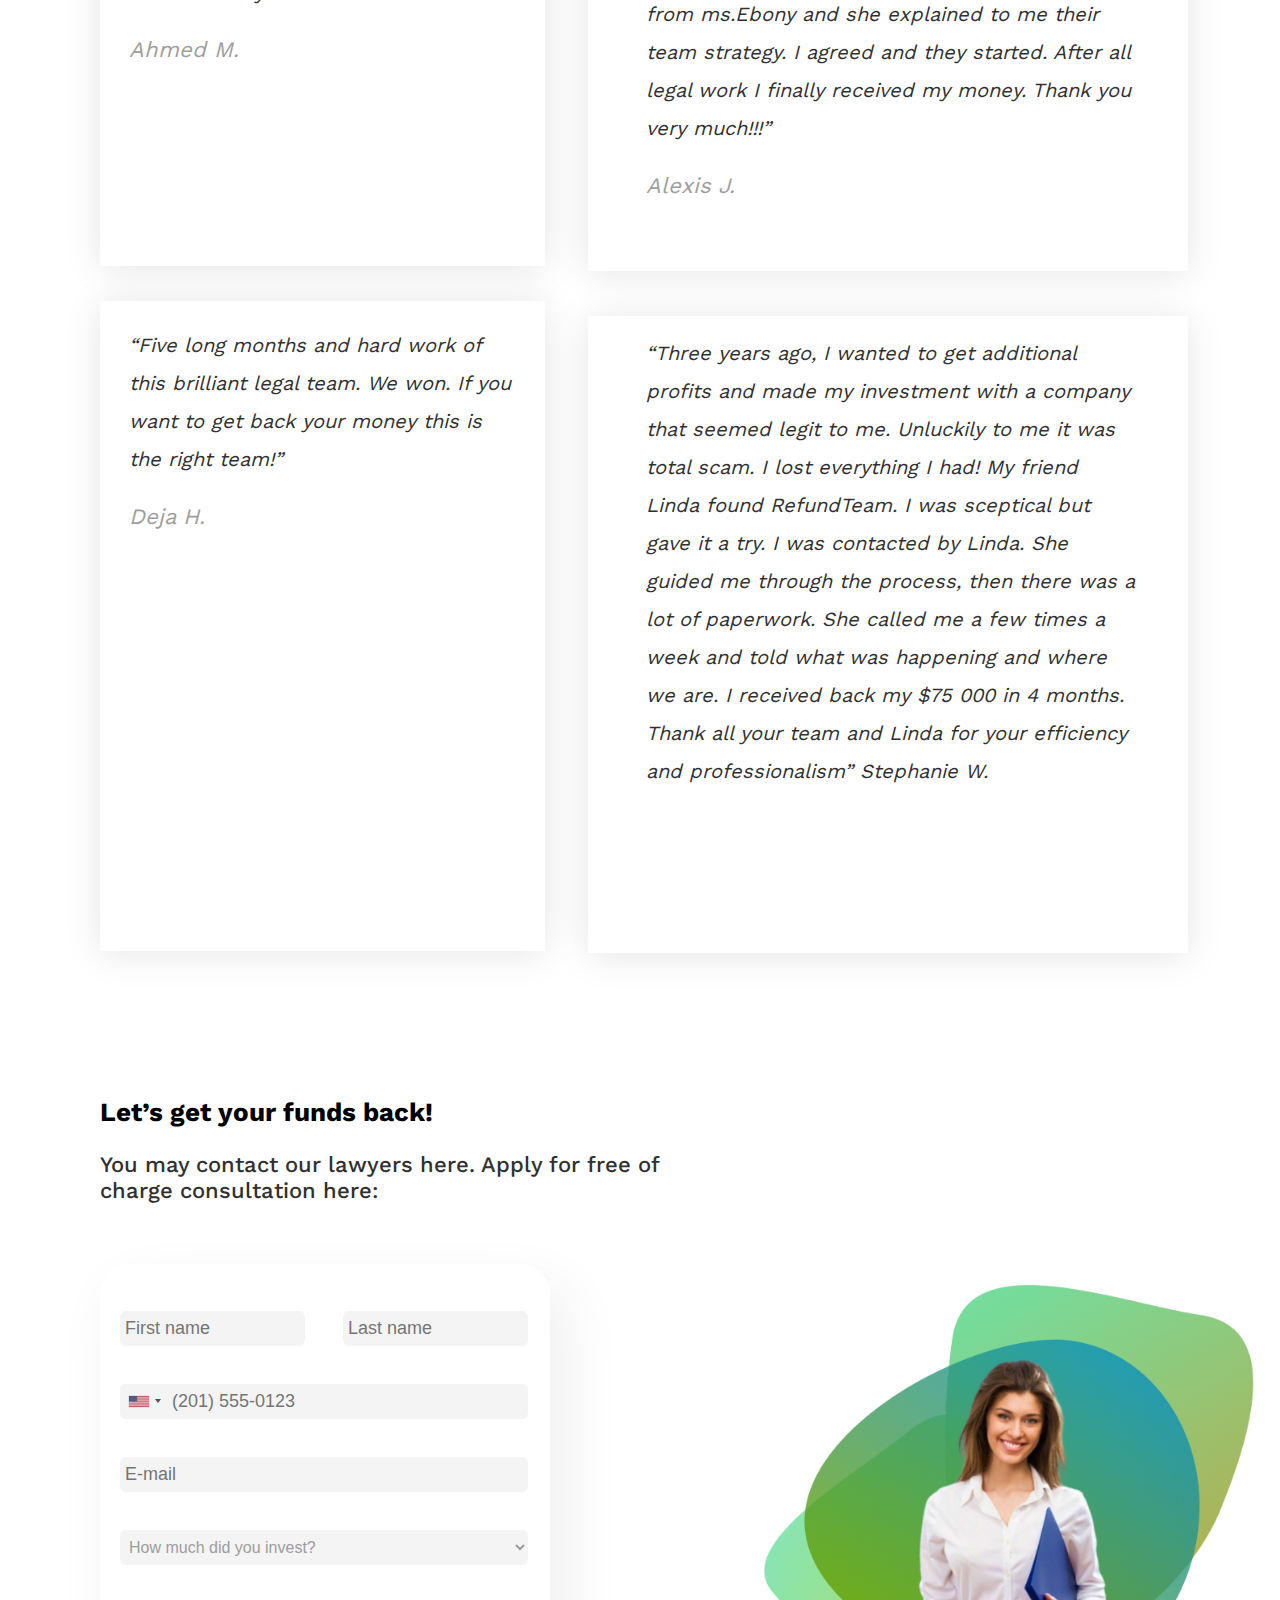
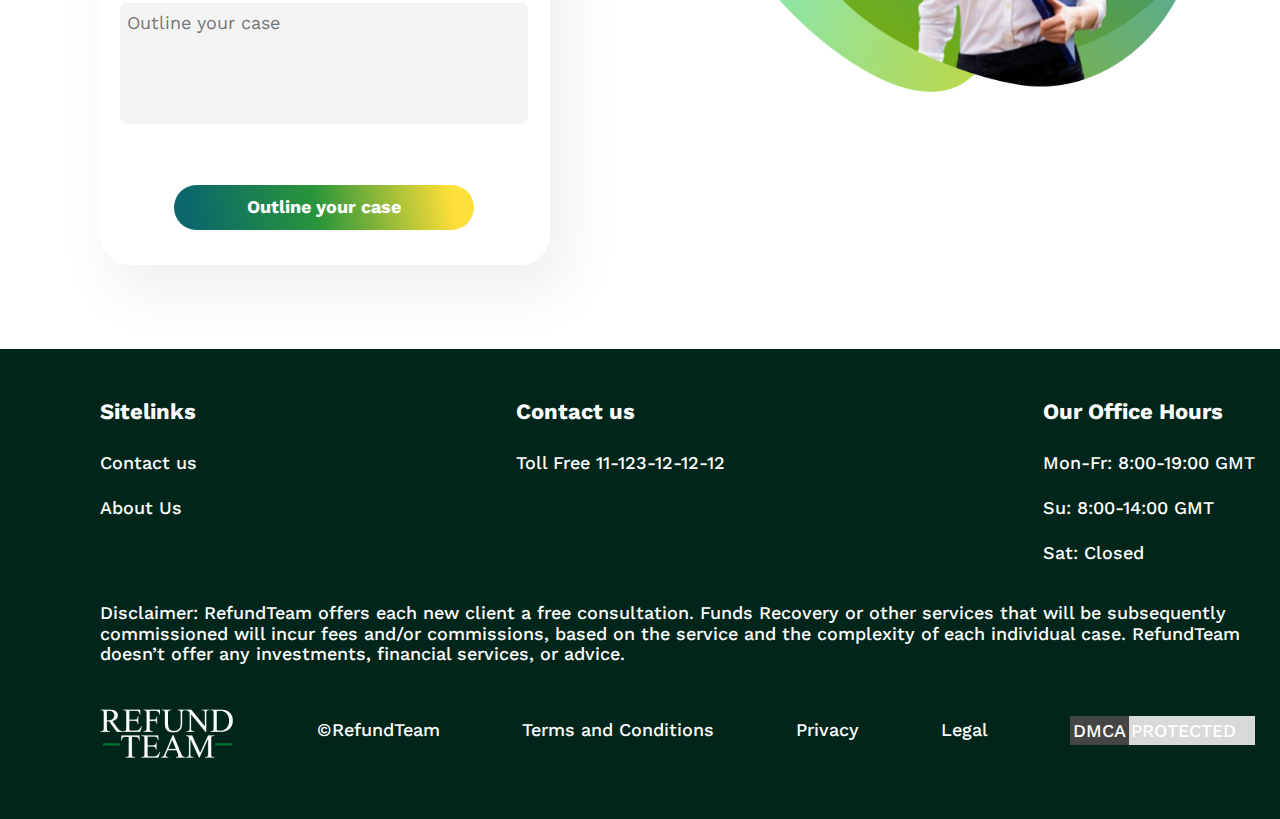
<file: pages/our_team.html>
<!DOCTYPE html>
<html lang="en">

<head>
    <meta charset="UTF-8">
    <meta http-equiv="X-UA-Compatible" content="IE=edge">
    <meta name="viewport" content="width=device-width, initial-scale=1.0">
    <title>RefundTeam</title>

    <link rel="stylesheet" href="../css/font.css">
    <link rel="stylesheet" href="../css/main.css">
    <link rel="stylesheet" href="../css/embla.css">
    <link rel="stylesheet" href="../css/our_team.css">
    <link rel="stylesheet" href="../css/intlTelInput.css">
</head>

<body>
    <header class="header">
        <div class="header__nav">
            <div class="container">
                <div class="header__inner">
                    <nav class="nav">
                        <img src="../images/main/logo-refund-black 1.png" class="header__logo">
                        <div class="nav__inner">
                            <ul class="nav__list" id="menu">
                                <li class="nav__list-item">
                                    <a class="nav__link" href="../index.html">Home</a>
                                </li>
                                <li class="nav__list-item">
                                    <a class="nav__link" href="forex_recovery.html">Forex
                                        Recovery</a>
                                </li>
                                <li class="nav__list-item">
                                    <a class="nav__link" href="crypto_recovery.html">Crypto
                                        Recovery</a>
                                </li>
                                <li class="nav__list-item">
                                    <a class="nav__link" href="binary_recovery.html">Binary
                                        Recovery</a>
                                </li>
                                <li class="nav__list-item">
                                    <a class="nav__link" href="stock_recovery.html">Stock
                                        Recovery</a>
                                </li>
                                <li class="nav__list-item">
                                    <a class="nav__link" href="our_team.html">Our Team</a>
                                </li>
                                <li class="nav__list-item">
                                    <a class="nav__link" href="contact_us.html">Contact
                                        Us</a>
                                </li>
                            </ul>

                            <a class="header__nav-btn" href="#get-funds">
                                Free consulation
                            </a>
                        </div>
                    </nav>
                    <div class="menu-toggler" id="menuToggler">
                        <span class="menu-toggler__line"></span>
                        <span class="menu-toggler__line"></span>
                        <span class="menu-toggler__line"></span>
                    </div>
                </div>
            </div>
        </div>
        <div class="header__content-wrapper header__content-our-team">
            <div class="container">
                <div class="header__content-inner">
                    <div class="header__content">
                        <h1 class="title header__title
                                header__title--margin">
                            OUR <span class="title--attention">PROFESSIONAL</span>
                            TEAM IS ALWAYS READY TO <span class="title--attention">HELP</span> YOU!
                        </h1>
                        <h1 class="title header__title
                                header__title--margin our-team-header__title">
                            DEDICATED REFUNDTEAM
                            LAWYERS WITH <span class="title--attention">MORE</span>
                            THAN
                            <br><span>15</span> YEARS OF EXPERIENCE WILL
                            FIGHT FOR <span class="title--attention">JUSTICE</span>!
                        </h1>
                        <a class="contact-btn header__contact-btn" href="#get-funds">
                            Free Consultation
                        </a>
                    </div>
                </div>
            </div>
        </div>
        </div>
    </header>
    <main>
        <section class="our-team">
            <div class="container">
                <div class="our-team__content">
                    <img src="../images/our_team/our-team_img.png" class="our-team__img">
                    <div class="our-team__content-text">
                        <h1 class="title our-team__title">Why should you choose our professional team?</h1>
                        <h2 class="our-team__subtitle">Throughout the years we were buiding a professional team in the
                            specific field of retreiving money from online scam.</h2>
                        <p class="our-team__desc">
                            Justice is not just a word for us. Most of our lawyers have more than five years of
                            experience in fighting with online
                            scam on behalf of our clients. We have been gaining professionals to build a really strong
                            team that is professionaly
                            ready to win the cases.
                            We believe that professionalism and dedication is one of the key reasons of our high success
                            rate.
                        </p>
                        <p class="our-team__desc">
                            All cases are unique and have thier story. Once you become our client, you will have a
                            dedicated lawyer assigned that
                            will deal with your specific case. Let us get your money back!
                        </p>
                    </div>
                </div>
            </div>
        </section>
        <section class="about">
            <div class="container">
                <div class="about__inner out-team-about__inner">
                    <div class="about__content">
                        <h1 class="title about__title">Why Our Legal Team?</h1>
                        <div class="about__info">
                            <h2 class="about__subtitle">
                                Our team has vast experience <span>directly</span>
                                in this specific field.
                            </h2>
                            <p class="about__text">
                                We do understand that despite the same
                                origin, every case is unique and requires
                                attention to details. After full
                                investigation we make sure we can win the
                                case and
                                proceed only after that. We understand that
                                every client wants to keep track of the
                                process, which why we keep our work
                                transparent – we keep in touch with you
                                during all
                                steps and notify about any changes and
                                success, you may also contact your assigned
                                lawyer by yourself.
                            </p>
                        </div>
                        <a class="contact-btn about__btn" href="contact_us.html">More About Us</a>
                    </div>
                    <img class="about__img" src="../images/main/why-us_image.jpg">
                </div>
            </div>
        </section>
        <section class="total-funds">
            <div class="container">
                <div class="total-funds__inner">
                    <h1 class="title total-funds__title">SOME NUMBERS</h1>
                    <h2 class="total-funds__sub-title">Our legal team is
                        specialized exactly in returning funds from scam
                        companies.
                        Here are some numbers we are proud of:
                    </h2>
                    <div class="total-funds__items">
                        <div class="total-funds__item
                            total-funds__item--size-first">
                            <div class="total-funds__img ">
                                <img class="total-funds__img-icon total-funds__img-icon--s"
                                    src="../images/main/total-funds__img-1.svg">
                                <div class="total-funds__img-bg total-funds__bg-s"></div>
                            </div>
                            <h1 class="total-funds__item-title">20</h1>
                            <p class="total-funds__item-desc">Professional
                                Lawyers</p>
                        </div>
                        <div class="total-funds__item
                            total-funds__item--size-second">
                            <div class="total-funds__img">
                                <img class="total-funds__img-icon total-funds__img-icon--m"
                                    src="../images/main/total-funds__img-2.svg">
                                <div class="total-funds__img-bg total-funds__bg-m"></div>
                            </div>
                            <h1 class="total-funds__item-title">15+</h1>
                            <p class="total-funds__item-desc">Years of
                                Law Practice</p>
                        </div>
                        <div class="total-funds__item
                            total-funds__item--size-second">
                            <div class="total-funds__img">
                                <img class="total-funds__img-icon total-funds__img-icon--l"
                                    src="../images/main/total-funds__img-3.svg">
                                <div class="total-funds__img-bg total-funds__bg-l"></div>
                            </div>
                            <h1 class="total-funds__item-title">5+</h1>
                            <p class="total-funds__item-desc">Years of
                                experience exactly in the field of returning
                                funds
                                from
                                scammers </p>
                        </div>
                        <div class="total-funds__item
                            total-funds__item--size-four">
                            <div class="total-funds__img">
                                <img class="total-funds__img-icon total-funds__img-icon--m"
                                    src="../images/main/total-funds__img-4.svg">
                                <div class="total-funds__img-bg total-funds__bg-m"></div>
                            </div>
                            <h1 class="total-funds__item-title">90+</h1>
                            <p class="total-funds__item-desc">Successful Cases</p>
                        </div>
                        <div class="total-funds__item
                            total-funds__item--size-five">
                            <div class="total-funds__img">
                                <img class="total-funds__img-icon total-funds__img-icon--s"
                                    src="../images/main/total-funds__img-5.svg">
                                <div class="total-funds__img-bg total-funds__bg-s"></div>
                            </div>
                            <h1 class="total-funds__item-title">120+ </h1>
                            <p class="total-funds__item-desc">Active cases</p>
                        </div>
                    </div>
                    <h1 class="title total-funds__text-total">
                        <span>$ 2,006,547</span> Total funds retrieved by now
                    </h1>
                </div>
            </div>
        </section>

        <section class="team">
            <div class="container">
                <div class="team__inner">
                    <h1 class="title team__title">PART OF OUR ACTIVE TEAM</h1>
                    <div class="team__list">
                        <div class="team__item" id="Richard">
                            <img class="team__img" src="../images/main/team-section/richard.jpg">
                            <h2 class="team__person-name">Richard</h2>
                            <p class="team__job-title">Head of Legal Team</p>
                        </div>
                        <div class="team__item" id="Ebony">
                            <img class="team__img" src="../images/main/team-section/ebon.jpg">
                            <h2 class="team__person-name">Ebony</h2>
                            <p class="team__job-title">Lawyer</p>
                        </div>
                        <div class="team__item" id="Samantha">
                            <img class="team__img" src="../images/main/team-section/samantha.jpg">
                            <h2 class="team__person-name">Samantha</h2>
                            <p class="team__job-title">Lawyer</p>
                        </div>
                        <div class="team__item" id="Mitchell">
                            <img class="team__img" src="../images/main/team-section/mitchell.jpg">
                            <h2 class="team__person-name">Mitchell</h2>
                            <p class="team__job-title">Lawyer</p>
                        </div>
                        <div class="team__item" id="Dylan">
                            <img class="team__img" src="../images/main/team-section/dylan.jpg">
                            <h2 class="team__person-name">Dylan</h2>
                            <p class="team__job-title">Lawyer</p>
                        </div>
                        <br class="team__item--row">
                        <div class="team__item" id="Henry">
                            <img class="team__img" src="../images/main/team-section/gena.jpg">
                            <h2 class="team__person-name">Henry</h2>
                            <p class="team__job-title">Lawyer</p>
                        </div>
                        <div class="team__item" id="Linda">
                            <img class="team__img" src="../images/main/team-section/linda.jpg">
                            <h2 class="team__person-name">Linda</h2>
                            <p class="team__job-title">Lawyer</p>
                        </div>
                        <div class="team__item" id="Mira">
                            <img class="team__img" src="../images/main/team-section/mira.jpg">
                            <h2 class="team__person-name">Mira</h2>
                            <p class="team__job-title">Lawyer</p>
                        </div>
                        <div class="team__item" id="Joshua">
                            <img class="team__img" src="../images/main/team-section/josh.jpg">
                            <h2 class="team__person-name">Joshua</h2>
                            <p class="team__job-title">Lawyer</p>
                        </div>
                        <br class="team__item--row">
                        <div class="team__item" id="Farhad">
                            <img class="team__img" src="../images/main/team-section/farhad.jpg">
                            <h2 class="team__person-name">Farhad</h2>
                            <p class="team__job-title">Business development
                                manager</p>
                        </div>

                        <div class="team__item" id="Leila">
                            <img class="team__img" src="../images/main/team-section/leila.jpg">
                            <h2 class="team__person-name">Leila</h2>
                            <p class="team__job-title">Marketing manager</p>
                        </div>
                        <div class="team__item" id="Patrice">
                            <img class="team__img" src="../images/main/team-section/patrice.jpg">
                            <h2 class="team__person-name">Patrice</h2>
                            <p class="team__job-title">Marketing manager</p>
                        </div>
                    </div>

                </div>
            </div>
        </section>
        <section class="offer">
            <div class="container">
                <div class="offer__inner our-team-offer__inner">
                    <div class="title offer__title">What we offer you</div>
                    <div class="offer__list">
                        <div class="offer__item">
                            <div class="offer__img">
                                <img class="offer__img-icon" src="../images/main/offer_efficiency.svg">
                                <div class="offer__img-bg"></div>
                            </div>
                            <h2 class="offer__item-title">EFFICIENCY</h2>
                            <p class="offer__item-desc">
                                Time is money, and our lawyers are working
                                efficiently to get your money back as soon
                                as
                                possible.
                            </p>
                        </div>
                        <div class="offer__item">
                            <div class="offer__img">
                                <img class="offer__img-icon" src="../images/main/offer_handshake.svg">
                                <div class="offer__img-bg"></div>
                            </div>
                            <h2 class="offer__item-title">CLOSE
                                COMMUNICATION</h2>
                            <p class="offer__item-desc">
                                We understand that such cases are very
                                important to our clients. We keep you
                                updated on
                                every step we make
                                and success we achieve.
                            </p>
                        </div>
                        <div class="offer__item">
                            <div class="offer__img">
                                <img class="offer__img-icon" src="../images/main/offer_account.svg">
                                <div class="offer__img-bg"></div>
                            </div>
                            <h2 class="offer__item-title">DEDICATED LAWYERS</h2>
                            <p class="offer__item-desc">
                                Our team is assigning a dedicated lawyer for
                                you. You get all contacts and can
                                communicate directly regarding your case.
                            </p>
                        </div>
                    </div>
                </div>
            </div>
        </section>
        <section class="businesses">
            <div class="container">
                <div class="businesses__inner our-team-besinesses__inner">
                    <h1 class="title businesses__title">Businesses we
                        successfully retrieved money from</h1>
                    <div class="embla__wrapper businesses-slider">
                        <div class="embla">

                            <div class="embla__viewport">
                                <div class="embla__container">
                                    <div class="embla__slide">
                                        <img src="../images/slider/1.USITech.jpg" alt="">
                                    </div>
                                    <div class="embla__slide">
                                        <img src="../images/slider/11.ufx_.jpg" alt="">
                                    </div>
                                    <div class="embla__slide">
                                        <img src="../images/slider/12.70trades.jpg" alt="">
                                    </div>
                                    <div class="embla__slide">
                                        <img src="../images/slider/14.markets.com_.jpg" alt="">
                                    </div>
                                    <div class="embla__slide">
                                        <img src="../images/slider/15.wisetrader.jpg" alt="">
                                    </div>
                                    <div class="embla__slide">
                                        <img src="../images/slider/16.fxgm_.jpg" alt="">
                                    </div>
                                    <div class="embla__slide">
                                        <img src="../images/slider/17.okex_.jpg" alt="">
                                    </div>
                                    <div class="embla__slide">
                                        <img src="../images/slider/18.cryptsy.jpg" alt="">
                                    </div>
                                    <div class="embla__slide">
                                        <img src="../images/slider/20.tradeltd.jpg" alt="">
                                    </div>
                                    <div class="embla__slide">
                                        <img src="../images/slider/3.capital.com_.jpg" alt="">
                                    </div>
                                    <div class="embla__slide">
                                        <img src="../images/slider/5.gladiacoin.jpg" alt="">
                                    </div>
                                    <div class="embla__slide">
                                        <img src="../images/slider/6.marketsworld.jpg" alt="">
                                    </div>
                                    <div class="embla__slide">
                                        <img src="../images/slider/7.-profittrade.jpg" alt="">
                                    </div>
                                    <div class="embla__slide">
                                        <img src="../images/slider/8.coinbase.jpg" alt="">
                                    </div>
                                    <div class="embla__slide">
                                        <img src="../images/slider/14.markets.com_.jpg" alt="">
                                    </div>
                                </div>
                            </div>


                        </div>
                        <!-- Buttons -->
                        <button class="embla__button embla__button--prev" type="button">
                            <span class="slider__prev"></span>
                        </button>
                        <button class="embla__button embla__button--next" type="button">
                            <span class="slider__next"></span>
                        </button>
                    </div>
                </div>
            </div>
        </section>

        <section class="quotes">
            <div class="container">
                <div class="quotes__inner">
                    <h1 class="title">Testimonials</h1>
                    <div class="quotes__items">
                        <div class="quotes__list-left">
                            <div class="quotes__item-left">
                                <p class="quotes__text">
                                    “I was scammed in April 2021 by a
                                    fraudulent broker. They took my money
                                    and stopped
                                    replying on email and phone calls. I was
                                    desperate. And I tried RefundTeam.
                                    We have been working for around 7 months
                                    and I thought it would never work out.
                                    But
                                    they recovered my money! I am so
                                    excited. I truly recommend this great
                                    team to
                                    everyone”

                                </p>
                                <p class="quotes__author">Ahmed M.</p>
                            </div>
                            <div class="quotes__item-left">
                                <p class="quotes__text">“Five long months
                                    and hard work of this brilliant legal
                                    team.
                                    We won. If you want to get back your
                                    money this is the right team!”</p>
                                <p class="quotes__author">Deja H.</p>
                            </div>
                        </div>
                        <div class="quotes__list-right">
                            <div class="quotes__item-right">
                                <p class="quotes__text">“Great thanks to my
                                    dedicated lawyer Dylan. I received my
                                    investments back from 2 fraudulent
                                    websites.
                                    He was always in touch and was very
                                    fast!”</p>
                                <p class="quotes__author">George S.</p>
                            </div>
                            <div class="quotes__item-right">
                                <p class="quotes__text">“I became a victim
                                    of fraud back in 2021. They stole 17000
                                    from
                                    me. I received a phone call from
                                    ms.Ebony and she explained to me their
                                    team
                                    strategy.
                                    I agreed and they started. After all
                                    legal work I finally received my money.
                                    Thank
                                    you very much!!!”</p>
                                <p class="quotes__author">Alexis J.</p>
                            </div>
                            <div class="quotes__item-right">
                                <p class="quotes__text">“Three years ago, I
                                    wanted to get additional profits and
                                    made my
                                    investment with a company that seemed
                                    legit to me. Unluckily to me it was
                                    total
                                    scam. I lost everything I had! My friend
                                    Linda found RefundTeam. I was sceptical but
                                    gave it a try. I was contacted by Linda.
                                    She guided me through the process, then
                                    there was a lot of paperwork. She called
                                    me a few times a week and told what was
                                    happening and where we are. I received
                                    back my $75 000 in 4 months. Thank all
                                    your
                                    team and Linda for your efficiency and
                                    professionalism”

                                    Stephanie W.
                                </p>
                                <p class="quotes__author"></p>
                            </div>
                        </div>
                    </div>
                </div>
            </div>
        </section>

        <section class="get-funds">
            <a name="get-funds"></a>
            <div class="container">
                <div class="get-funds__inner">
                    <div class="get-funds__contact-info">
                        <h1 class="title get-funds__title">Let’s get your funds
                            back!</h1>
                        <p class="get-funds__desc">You may contact our lawyers
                            here.
                            Apply for free of charge consultation here: </p>
                        <div class="get-funds__contact">
                            <form action="#" method="POST" class="form
                                                            get-funds__contact-form" id="contactForm">
                                <div class="form__person-names">
                                    <input class="form__input form__input-name" type="text" name="firstName"
                                        id="firstName" placeholder="First name" value="">
                                    <input class="form__input form__input-name" type="text" name="lastName"
                                        id="lastName" placeholder="Last name">
                                </div>
                                <input class="form__input" type="tel" name="phone" id="phone">
                                <input class="form__input form__input-email" type="email" name="email" id="email"
                                    placeholder="E-mail">
                                <select class="form__input form__select" name="select" id="select">
                                    <option value="" disabled selected hidden>How much did you
                                        invest?</option>
                                    <option value="Less than 5K">Less than 5K</option>
                                    <option value="5K - 10K">5K - 10K</option>
                                    <option value="10K - 20K">10K - 20K</option>
                                    <option value="21K - 40K">21K - 40K</option>
                                    <option value="40K - 80K">40K - 80K</option>
                                    <option value="100K - 150K">100K - 150K</option>
                                    <option value="150K and up">150K and up</option>
                                </select>

                                <textarea class="form__textarea" name="textarea" id="textarea"
                                    placeholder="Outline your case"></textarea>

                                <button class="contact-btn form__btn" type="submit">Outline your
                                    case</button>
                            </form>
                            <img class="get-funds__img" src="../images/main/woman-contact-form.jpg" alt="">
                        </div>
                    </div>
                </div>
        </section>
    </main>
    <footer class="footer">
        <div class="container">
            <div class="footer__inner">
                <div class="footer__items">
                    <div class="footer__item">
                        <h1 class="title footer__title">Sitelinks</h1>
                        <a href="" class="footer__info">Contact us</a>
                        <a href="" class="footer__info">About Us</a>
                    </div>
                    <div class="footer__item">
                        <h1 class="title footer__title">Contact us</h1>
                        <a href="tel:+11-123-12-12-12" class="footer__info">Toll
                            Free 11-123-12-12-12</a>
                    </div>
                    <div class="footer__item">
                        <h1 class="title footer__title">Our Office Hours</h1>
                        <p class="footer__info">Mon-Fr: 8:00-19:00 GMT</p>
                        <p class="footer__info">Su: 8:00-14:00 GMT</p>
                        <p class="footer__info">Sat: Closed</p>
                    </div>
                </div>
                <div class="footer__disclaimer">
                    Disclaimer: RefundTeam offers each new client a
                    free consultation. Funds Recovery or other
                    services that will be subsequently commissioned will
                    incur fees and/or commissions, based on the
                    service and the complexity of each individual case.
                    RefundTeam doesn’t offer any investments,
                    financial services, or advice.
                </div>
                <div class="footer__rules">
                    <img src="../images/main/logo-refund-white 2.png" class="footer__logo">
                    <p class="footer__text">
                        ©RefundTeam
                    </p>
                    <a class="footer__text" href="../pages/terms_and_conditions.html">Terms and Conditions</a>
                    <a class="footer__text" href="../pages/privacy.html">Privacy</a>
                    <a class="footer__text" href="../pages/legal.html">Legal</a>
                    <div src="" class="footer__dcma">
                        <p>DMCA PROTECTED</p>
                    </div>
                </div>

            </div>
        </div>
    </footer>
    <script src="../js/mobile_menu.js"></script>
    <script src="../js/embla-carousel.umd.js"></script>
    <script src="../js/slider.js"></script>
    <script src="../js/intlTelInput.js"></script>
    <script src="../js/form_validation.js"></script>
    <script>
        let inputs = document.querySelectorAll('#phone')
        inputs.forEach(input => {
            intlTelInput(input, {
                hiddenInput: "full_phone",
                utilsScript: "../js/utils.js"
            })
        })
    </script>
</body>

</html>
</file>
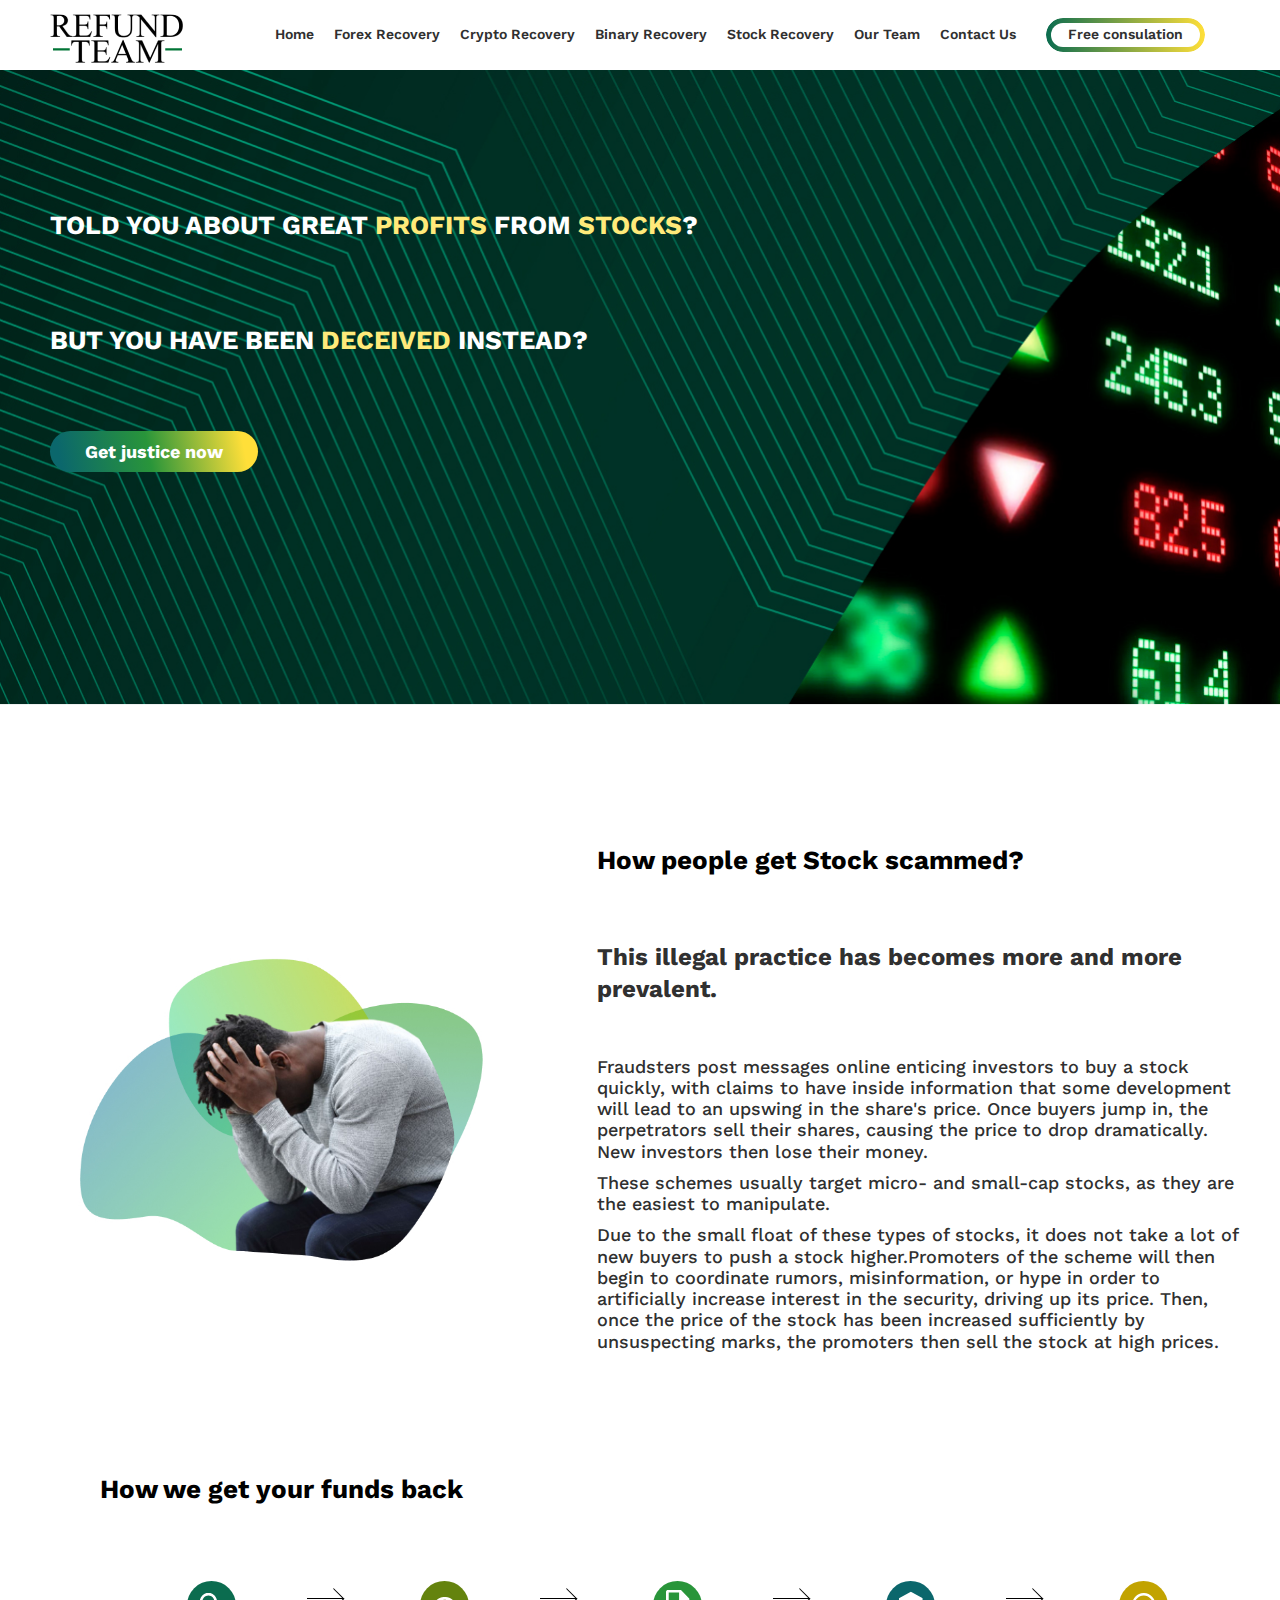
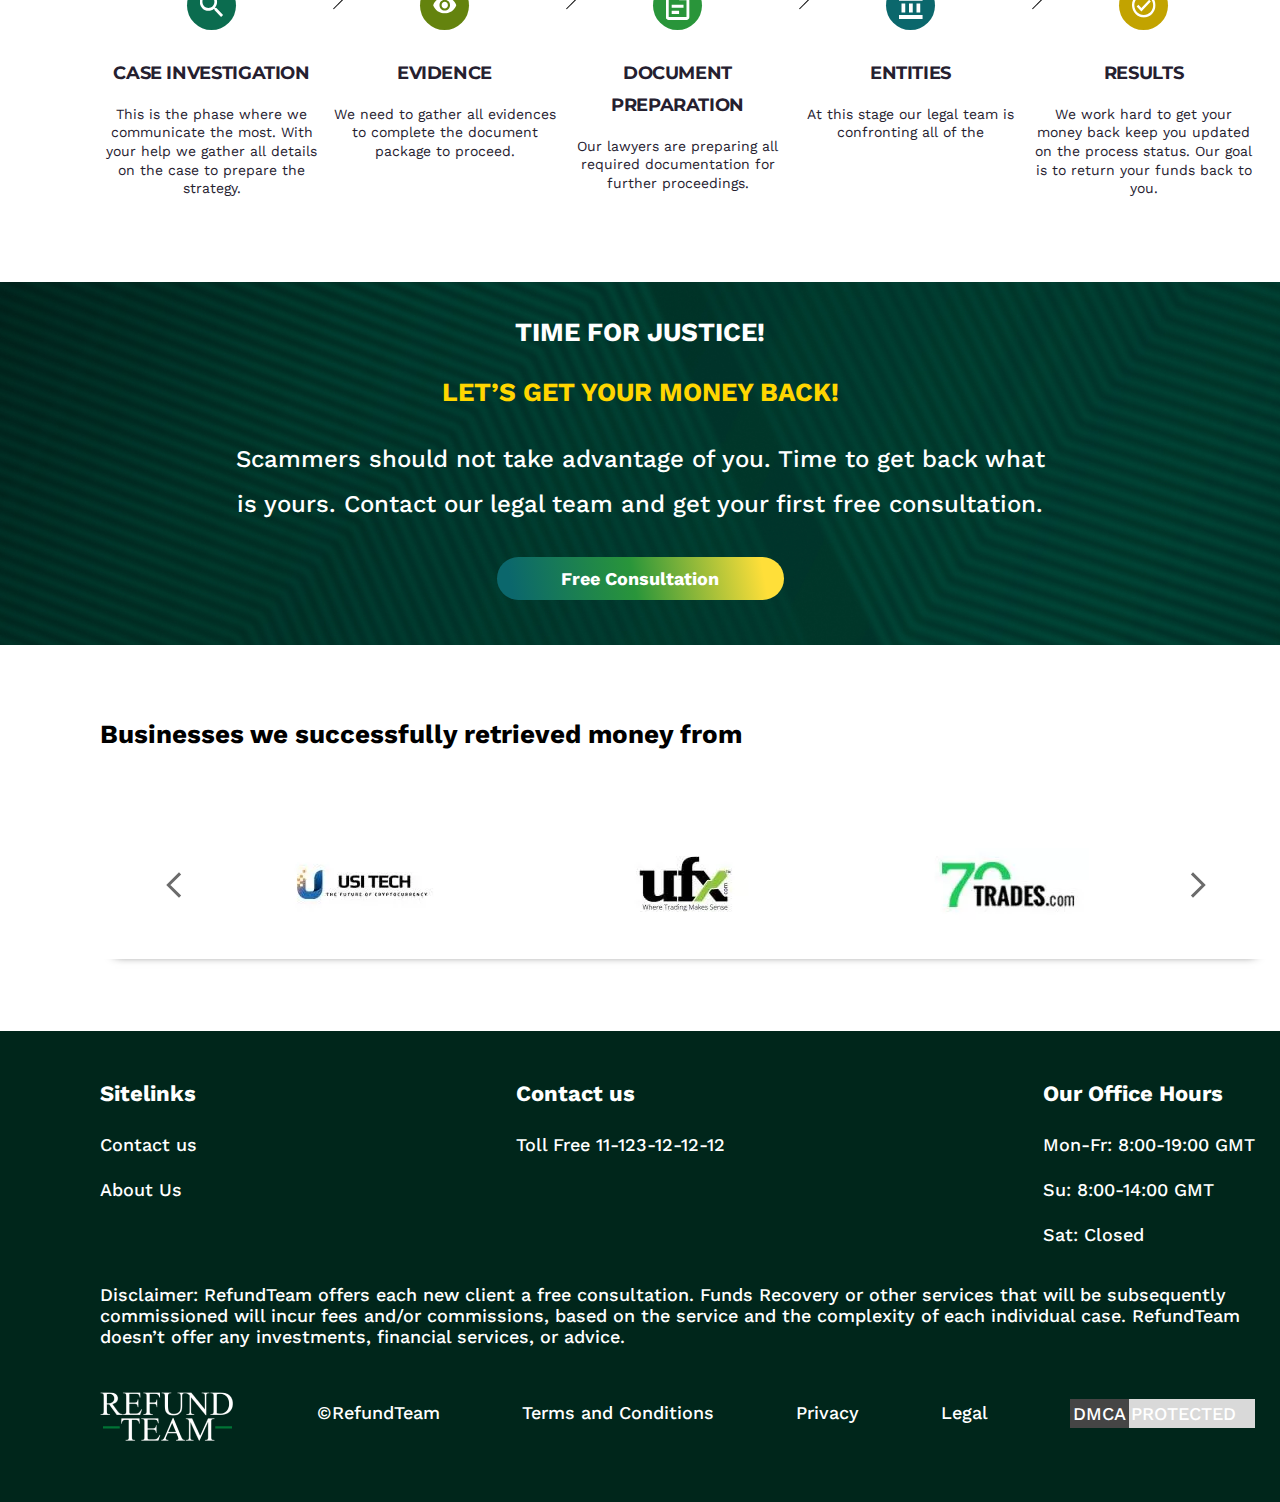
<file: pages/stock_recovery.html>
<!DOCTYPE html>
<html lang="en">

<head>
    <meta charset="UTF-8">
    <meta http-equiv="X-UA-Compatible" content="IE=edge">
    <meta name="viewport" content="width=device-width, initial-scale=1.0">
    <title>RefundTeam</title>

    <link rel="stylesheet" href="../css/font.css">
    <link rel="stylesheet" href="../css/main.css">
    <link rel="stylesheet" href="../css/embla.css">
    <link rel="stylesheet" href="../css/stock_recovery.css">

</head>

<body>
    <header class="header">
        <div class="header__nav">
            <div class="container">
                <div class="header__inner">
                    <nav class="nav">
                        <img src="../images/main/logo-refund-black 1.png" class="header__logo">
                        <div class="nav__inner">
                            <ul class="nav__list" id="menu">
                                <li class="nav__list-item">
                                    <a class="nav__link" href="../index.html">Home</a>
                                </li>
                                <li class="nav__list-item">
                                    <a class="nav__link" href="forex_recovery.html">Forex
                                        Recovery</a>
                                </li>
                                <li class="nav__list-item">
                                    <a class="nav__link" href="crypto_recovery.html">Crypto
                                        Recovery</a>
                                </li>
                                <li class="nav__list-item">
                                    <a class="nav__link" href="binary_recovery.html">Binary
                                        Recovery</a>
                                </li>
                                <li class="nav__list-item">
                                    <a class="nav__link" href="stock_recovery.html">Stock
                                        Recovery</a>
                                </li>
                                <li class="nav__list-item">
                                    <a class="nav__link" href="our_team.html">Our Team</a>
                                </li>
                                <li class="nav__list-item">
                                    <a class="nav__link" href="contact_us.html">Contact
                                        Us</a>
                                </li>
                            </ul>

                            <a class="header__nav-btn" href="#get-funds">
                                Free consulation
                            </a>
                        </div>
                    </nav>
                    <div class="menu-toggler" id="menuToggler">
                        <span class="menu-toggler__line"></span>
                        <span class="menu-toggler__line
                                                                                                "></span>
                        <span class="menu-toggler__line"></span>
                    </div>
                </div>
            </div>
        </div>
        <div class="header__content-wrapper header__content-stock">
            <div class="container">
                <div class="header__content-inner">
                    <div class="header__content header__content-forex">
                        <h1 class="title header__title
                                header__title--margin">
                            TOLD YOU ABOUT GREAT <span class="title--attention">PROFITS</span> FROM <span
                                class="title--attention">STOCKS</span>?</h1>
                        <h1 class="title header__title
                                header__title--margin">BUT YOU HAVE BEEN <span class="title--attention">DECEIVED</span>
                            INSTEAD? </h1>
                        <a class="contact-btn header__contact-btn" href="contact_us.html">
                            Get justice now
                        </a>
                    </div>
                </div>
            </div>
        </div>
        </div>
    </header>
    <main>
        <section class="stock">
            <div class="container">
                <div class="stock__content">
                    <img src="../images/stock_recovery/stock_img.jpg" class="stock__img">
                    <div class="stock__content-text">
                        <h1 class="title stock__title">How people get Stock scammed?</h1>
                        <h2 class="stock__subtitle">This illegal practice has becomes more and more prevalent.</h2>
                        <p class="stock__desc">
                            Fraudsters post messages online enticing investors to buy a stock quickly, with claims to
                            have inside information that some development will lead to an upswing in the share's price.
                            Once buyers jump in, the perpetrators sell their shares, causing the price to drop
                            dramatically. New investors then lose their money.
                        </p>
                        <p class="stock__desc">
                            These schemes usually target micro- and small-cap stocks, as they are the easiest to
                            manipulate.
                        </p>
                        <p class="stock__desc">
                            Due to the small float of these types of stocks, it does not take a lot of new buyers to
                            push a stock higher.Promoters of the scheme will then begin to coordinate rumors,
                            misinformation, or hype in order to artificially increase interest in the security, driving
                            up its price.
                            Then, once the price of the stock has been increased sufficiently by unsuspecting marks, the
                            promoters then sell the stock at high prices.
                        </p>
                    </div>
                </div>
            </div>
        </section>
        <section class="fund-road">
            <div class="container">
                <div class="fund-road__stock-inner">
                    <div class="fund-road__info">
                        <h1 class="title fund-road__info-title">How we get
                            your
                            funds back</h1>
                        <div class="fund-road__items">
                            <div class="fund-road__item">
                                <div class="fund-road__item-img
                                fund-road__item--bg">
                                    <img class="fund-road__img-icon" src="../images/main/get-funds_img-1.svg" alt="">
                                </div>
                                <h2 class="fund-road__item-title">CASE
                                    INVESTIGATION</h2>
                                <p class="fund-road__item-desc">This is the
                                    phase where we communicate the most.
                                    With your help we gather all details on
                                    the
                                    case to prepare the strategy.
                                </p>
                            </div>
                            <div class="fund-road__item">
                                <div class="fund-road__item-img
                                fund-road__item--bg">
                                    <img class="fund-road__img-icon" src="../images/main/get-funds_img-2.svg" alt="">
                                </div>
                                <h2 class="fund-road__item-title">EVIDENCE</h2>
                                <p class="fund-road__item-desc">We need to
                                    gather all evidences to complete the
                                    document
                                    package to proceed.</p>
                            </div>
                            <div class="fund-road__item">
                                <div class="fund-road__item-img
                                fund-road__item--bg">
                                    <img class="fund-road__img-icon" src="../images/main/get-funds_img-3.svg" alt="">
                                </div>
                                <h2 class="fund-road__item-title">DOCUMENT
                                    PREPARATION</h2>
                                <p class="fund-road__item-desc">Our lawyers
                                    are
                                    preparing all required documentation for
                                    further proceedings.</p>
                            </div>
                            <div class="fund-road__item">
                                <div class="fund-road__item-img
                                fund-road__item--bg">
                                    <img class="fund-road__img-icon" src="../images/main/get-funds_img-4.svg" alt="">
                                </div>
                                <h2 class="fund-road__item-title">ENTITIES</h2>
                                <p class="fund-road__item-desc">At this
                                    stage
                                    our legal team is confronting all of the
                            </div>
                            <div class="fund-road__item">
                                <div class="fund-road__item-img
                                    fund-road__item--bg">
                                    <img class="fund-road__img-icon" src="../images/main/get-funds_img-5.svg" alt="">
                                </div>
                                <h2 class="fund-road__item-title">RESULTS</h2>
                                <p class="fund-road__item-desc">We work
                                    hard
                                    to get your money back keep you
                                    updated
                                    on
                                    the process status. Our goal is to
                                    return your funds back to you.</p>
                            </div>
                        </div>
                    </div>
                </div>
            </div>
            </div>
        </section>
        <section class="justice">
            <div class="container">
                <div class="justice__content">
                    <h1 class="title justice__title">
                        TIME FOR JUSTICE!
                    </h1>
                    <div class="justice__info">
                        <h1 class="title justice__info-title">
                            LET’S GET YOUR MONEY BACK!
                        </h1>
                        <p class="justice__info-desc">
                            Scammers should not take advantage of you. Time
                            to get back what is yours.
                            Contact our legal team and get your first free
                            consultation.

                        </p>
                    </div>
                    <div>
                        <a class="contact-btn justice__btn" href="contact_us.html">Free
                            Consultation
                        </a>
                    </div>
                </div>
            </div>
        </section>
        <section class="businesses">
            <div class="container">
                <div class="businesses__inner">
                    <h1 class="title businesses__title">Businesses we
                        successfully retrieved money from</h1>
                    <div class="embla__wrapper businesses-slider">
                        <div class="embla">

                            <div class="embla__viewport">
                                <div class="embla__container">
                                    <div class="embla__slide">
                                        <img src="../images/slider/1.USITech.jpg" alt="">
                                    </div>
                                    <div class="embla__slide">
                                        <img src="../images/slider/11.ufx_.jpg" alt="">
                                    </div>
                                    <div class="embla__slide">
                                        <img src="../images/slider/12.70trades.jpg" alt="">
                                    </div>
                                    <div class="embla__slide">
                                        <img src="../images/slider/14.markets.com_.jpg" alt="">
                                    </div>
                                    <div class="embla__slide">
                                        <img src="../images/slider/15.wisetrader.jpg" alt="">
                                    </div>
                                    <div class="embla__slide">
                                        <img src="../images/slider/16.fxgm_.jpg" alt="">
                                    </div>
                                    <div class="embla__slide">
                                        <img src="../images/slider/17.okex_.jpg" alt="">
                                    </div>
                                    <div class="embla__slide">
                                        <img src="../images/slider/18.cryptsy.jpg" alt="">
                                    </div>
                                    <div class="embla__slide">
                                        <img src="../images/slider/20.tradeltd.jpg" alt="">
                                    </div>
                                    <div class="embla__slide">
                                        <img src="../images/slider/3.capital.com_.jpg" alt="">
                                    </div>
                                    <div class="embla__slide">
                                        <img src="../images/slider/5.gladiacoin.jpg" alt="">
                                    </div>
                                    <div class="embla__slide">
                                        <img src="../images/slider/6.marketsworld.jpg" alt="">
                                    </div>
                                    <div class="embla__slide">
                                        <img src="../images/slider/7.-profittrade.jpg" alt="">
                                    </div>
                                    <div class="embla__slide">
                                        <img src="../images/slider/8.coinbase.jpg" alt="">
                                    </div>
                                    <div class="embla__slide">
                                        <img src="../images/slider/14.markets.com_.jpg" alt="">
                                    </div>
                                </div>
                            </div>


                        </div>
                        <button class="embla__button embla__button--prev" type="button">
                            <span class="slider__prev"></span>
                        </button>
                        <button class="embla__button embla__button--next" type="button">
                            <span class="slider__next"></span>
                        </button>
                    </div>
                </div>
            </div>
        </section>
    </main>
    <footer class="footer">
        <div class="container">
            <div class="footer__inner">
                <div class="footer__items">
                    <div class="footer__item">
                        <h1 class="title footer__title">Sitelinks</h1>
                        <a href="" class="footer__info">Contact us</a>
                        <a href="" class="footer__info">About Us</a>
                    </div>
                    <div class="footer__item">
                        <h1 class="title footer__title">Contact us</h1>
                        <a href="tel:+11-123-12-12-12" class="footer__info">Toll
                            Free 11-123-12-12-12</a>
                    </div>
                    <div class="footer__item">
                        <h1 class="title footer__title">Our Office Hours</h1>
                        <p class="footer__info">Mon-Fr: 8:00-19:00 GMT</p>
                        <p class="footer__info">Su: 8:00-14:00 GMT</p>
                        <p class="footer__info">Sat: Closed</p>
                    </div>
                </div>
                <div class="footer__disclaimer">
                    Disclaimer: RefundTeam offers each new client a
                    free consultation. Funds Recovery or other
                    services that will be subsequently commissioned will
                    incur fees and/or commissions, based on the
                    service and the complexity of each individual case.
                    RefundTeam doesn’t offer any investments,
                    financial services, or advice.
                </div>
                <div class="footer__rules">
                    <img src="../images/main/logo-refund-white 2.png" class="footer__logo">
                    <p class="footer__text">
                        ©RefundTeam
                    </p>
                    <a class="footer__text" href="../pages/terms_and_conditions.html">Terms and Conditions</a>
                    <a class="footer__text" href="../pages/privacy.html">Privacy</a>
                    <a class="footer__text" href="../pages/legal.html">Legal</a>
                    <div src="" class="footer__dcma">
                        <p>DMCA PROTECTED</p>
                    </div>
                </div>

            </div>
        </div>
    </footer>
    <script src="../js/mobile_menu.js"></script>
    <script src="../js/embla-carousel.umd.js"></script>
    <script src="../js/slider.js"></script>
</body>

</html>
</file>
<file: css/font.css>
@font-face {
    font-family: "WorkSans-Regular";
    src: url(../fonts/WorkSans-Regular.ttf);
}

@font-face {
    font-family: "WorkSans-Medium";
    src: url(../fonts/WorkSans-Medium.ttf);
}

@font-face {
    font-family: "WorkSans-SemiBold";
    src: url(../fonts/WorkSans-SemiBold.ttf);
}

@font-face {
    font-family: "WorkSans-Bold";
    src: url(../fonts/WorkSans-Bold.ttf);
}

@font-face {
    font-family: "Montserrat-medium";
    src: url(../fonts/Montserrat-Medium.ttf);
}

@font-face {
    font-family: "Montserrat-Bold";
    src: url(../fonts/Montserrat-Bold.ttf);
}
</file>
<file: css/main.css>
* {
    -webkit-box-sizing: border-box;
    -moz-box-sizing: border-box;
    box-sizing: border-box;
}

body {
    margin: 0;
    background-color: #fff;
}

h1,
h2,
h3,
h4,
h5,
h6 {
    margin: 0;
}

p {
    margin: 0;
}

ul {
    margin: 0;
    padding: 0;
}



.contact-btn {
    background: linear-gradient(259.34deg, #FFDF39 7.95%, #29953A 52.6%, #0B676C 94.34%);
    border: none;
    border-radius: 100px;
    font-family: WorkSans-Bold;
    font-size: 21px;
    line-height: 1.19;
    color: #fff;
    cursor: pointer;
}

.header__nav {
    padding: 0 25px 0 25px;
    background-color: #fff;
}

.container {
    margin: auto;
    max-width: 1680px;
}

.title {
    font-family: WorkSans-Bold;
    font-size: 30px;
    color: #000;
}

.title--attention {
    color: #FFEA7A;
}

.header__inner {
    position: relative;
    padding: 15px 0 15px 0;
}

.header__inner {
    height: 70px;
    padding: 0 50px 0 25px;
}

.nav {
    height: 100%;
    display: flex;
    justify-content: space-between;
    align-items: center;
}

.nav__inner {
    max-width: 1147px;
    display: flex;
    align-items: center;
    justify-content: space-between;
}

.nav__list {
    display: flex;
    justify-content: space-between;
    align-items: center;
    margin-left: 15px;
    width: 921px;
}



.nav__list-item {
    text-align: center;
    list-style: none;
}

.nav__list-item+.nav__list-item {
    margin-left: 15px;
}

.nav__link {
    display: block;
    position: relative;
    font-family: WorkSans-SemiBold;
    font-size: 14px;
    line-height: 1.14;
    color: #303030;
    text-decoration: none;
}

.nav__link::before {
    display: block;
    position: absolute;
    content: "";
    width: 75%;
    height: 3px;
    left: 50%;
    bottom: -45%;
    transform: translate(-50%);
    background-color: #0B6C4F;
    border-radius: 2px;
    opacity: 0;
    transition: all 0.3s ease;
}

.nav__link:hover::before {
    bottom: -25%;
    opacity: 1;
}

.header__nav-btn {
    display: flex;
    align-items: center;
    justify-content: center;
    position: relative;
    margin-left: 66px;
    min-width: 159px;
    height: 34px;
    padding: 0 5px 0 5px;
    font-family: WorkSans-SemiBold;
    font-size: 14px;
    line-height: 1.14;
    color: #303030;
    background: transparent;
    border: none;
    border-radius: 100px;
    cursor: pointer;
    text-decoration: none;
}

.header__nav-btn::before {
    content: "";
    position: absolute;
    top: 0;
    left: 0;
    right: 0;
    bottom: 0;
    border-radius: 100px;
    border: 5px solid transparent;
    background: linear-gradient(90deg, #0B6C4F, #FFDF39) border-box;
    -webkit-mask: linear-gradient(#fff 0 0) padding-box, linear-gradient(#fff 0 0);
    -webkit-mask-composite: destination-out;
    mask-composite: exclude;
}

.menu-toggler {
    position: absolute;
    top: 50%;
    right: -20px;
    transform: translate(-50%, -50%);
    display: none;
    flex-direction: column;
    justify-content: space-between;
    height: 25px;
    width: 40px;
    cursor: pointer;
}

.menu-toggler--active {
    position: fixed;
    top: 35px;
    right: -10px;
    transform: translate(-50%, -50%);
}

.menu-toggler__line {
    width: 100%;
    height: 3px;
    background-color: #0B6C4F;
    border-radius: 3px;
    transition: all 0.3s ease;
}

.menu-toggler__line--active:nth-child(1) {
    transform: translateY(11px) rotate(45deg);
}

.menu-toggler__line--active:nth-child(2) {
    transform: translateX(150%);
    opacity: 0;
}

.menu-toggler__line--active:nth-child(3) {
    transform: translateY(-11px) rotate(-45deg);
}

.header__content-wrapper {
    position: relative;
    height: 635px;
}

.header__content-wrapper-home {
    margin-bottom: 130px;
    background-image: url("../images/main/main-bg.jpg");
    background-size: cover;
    background-repeat: no-repeat;
    background-position: right;
    background-color: #fff;
}

.header__content-home {
    position: relative;
    padding: 65px 25px 136px 50px;
}

.header__content {
    padding: 140px 25px 25px 50px;
}

.header__title--margin {
    margin-bottom: 85px;
}

.header__title {
    max-width: 1122px;
    line-height: 1.17;
    color: #fff;
}

.header__title--margin {
    margin-bottom: 85px;
}

.header__title-home:nth-child(1) {
    margin-bottom: 25px;
}

.header__title-home:nth-child(2) {
    margin-bottom: 25px;
}


.header__title-home:nth-child(3) {
    margin-bottom: 60px;
    font-size: 34px;
    color: #FFD600;
}

.header__desc {
    max-width: 906px;
    margin-bottom: 60px;
    font-family: WorkSans-medium;
    font-size: 24px;
    line-height: 1.17;
    color: #fff;
}

.header__contact-btn {
    padding: 12px 35px 10px 35px;
    text-decoration: none;
}

.header__content-img {
    position: absolute;
    right: 0;
    height: 632px;
    width: 790px;
}

.header__items {
    position: absolute;
    top: 480px;
    left: 50%;
    transform: translate(-50%);
    width: 420px;
    height: 363px;
}

.header__item-inner {
    position: absolute;
    top: 50%;
    left: 50%;
    transform: translate(-50%, -50%);
    text-align: center;
    z-index: 5;
}

.header__item {
    position: absolute;
}

.header__items>.header__item:nth-child(1) {
    left: 18%;
    bottom: -13%;
    transform: translate(-50%, -50%);
}

.header__items>.header__item:nth-child(2) {
    top: 0;
    left: 50%;
    transform: translate(-50%);
}

.header__items>.header__item:nth-child(3) {
    right: -40%;
    bottom: -13%;
    transform: translate(-50%, -50%);
}

.header__item-bg {
    width: 242px;
    height: 210px;
    background-size: contain;
    background-repeat: no-repeat;
    text-align: center;
    filter: drop-shadow(0px 4px 4px rgba(0, 0, 0, 0.25));
}

.header__items>.header__item:nth-child(1)>.header__item-bg {
    background-image: url("../images/main/header_item-bg-first.svg");
}

.header__items>.header__item:nth-child(2)>.header__item-bg {
    background-image: url("../images/main/header_item-bg-second.svg");
}

.header__items>.header__item:nth-child(3)>.header__item-bg {
    background-image: url("../images/main/header_item-bg-third.svg");
}

.header__item-title {
    font-family: Montserrat-Bold;
    font-size: 32px;
    line-height: 1.2;
    color: #FFD600;
}

.header__item-desc {
    font-family: Montserrat-medium;
    font-size: 18px;
    line-height: 1.22;
    color: #fff;
}

.header__item-img {
    width: 33px;
    height: 31px;
}

.header__item-img--margin-bottom {
    margin-bottom: 18px;
}

.header__item-img--margin-top {
    margin-top: 18px;
}


.get-funds__inner {
    padding: 72px 25px 84px 150px;
}

.get-funds__contact {
    align-items: start;
    max-width: 1376px;
    display: flex;
    justify-content: space-between;
    flex-flow: wrap-reverse;
}

.get-funds__title {
    margin-bottom: 25px;
}

.get-funds__desc {
    max-width: 583px;
    margin-bottom: 60px;
    font-family: WorkSans-medium;
    font-size: 22px;
    line-height: 1.17;
    color: #303030;
}

.get-funds__img {
    width: 550px;
    height: auto;
    margin-left: 50px;
}

.form {
    width: 450px;
    height: 601px;
    padding: 47px 22px 32px 20px;
    box-shadow: 15px 25px 56px 6px rgba(0, 0, 0, 0.06);
    border-radius: 30px;
    font-family: WorkSans-Regular;
}

.form__input {
    height: 35px;
    width: 100%;
    font-size: 18px;
    line-height: 1.16;
    color: #9D9D9D;
    background: #F4F4F4;
    border: none;
    border-radius: 6px;
    padding: 7px 0px 7px 5px;
    outline: none;

}

.form__person-names {
    display: flex;
    justify-content: space-between;
}

.form__input-name {
    display: inline;
    width: 185px;
    height: 35px;
    padding: 7px 0px 7px 5px;
    outline: none;
    color: #9D9D9D;
}

.form__input-phone {
    margin: 38px 0 38px 0;
}

.form__select {
    margin: 38px 0 38px 0;
    background: #F4F4F4;
    border-radius: 6px;
    font-size: 16px;
    line-height: 1.18;
    border: none;
    cursor: pointer;
}

.form__textarea {
    width: 100%;
    height: 121px;
    padding: 9px 7px;
    background: #F4F4F4;
    border-radius: 6px;
    border: none;
    resize: none;
    font-family: workSans-Regular;
    font-size: 18px;
    line-height: 21px;
    color: #9D9D9D;
    outline: none;
}

.form__btn {
    display: flex;
    align-items: center;
    justify-content: center;
    width: 300px;
    height: 45px;
    margin: 57px auto 0 auto;
    /* padding: 14px 73px 14px 73px; */
    background: linear-gradient(259.34deg, #FFDF39 7.95%, #29953A 52.6%, #0B676C 94.34%);
    border: none;
    border-radius: 100px;
    font-family: WorkSans-Bold;
    font-size: 21px;
    line-height: 1.19;
    color: #fff;
    cursor: pointer;
}

.fund-road__inner {
    padding: 11px 25px 84px 150px;
}

.fund-road__info-title {
    margin-bottom: 77px;
}

.fund-road__items {
    display: flex;
    justify-content: space-between;
    padding-right: 25px
}

.fund-road__item {
    width: 284px;
    position: relative;
    text-align: center;
}

.fund-road__item-img {
    position: relative;
    display: inline-block;
    width: 69px;
    height: 69px;
    border-radius: 50%;
}

.fund-road__item:nth-child(1) .fund-road__item--bg {
    background-color: #0B6C4F;
}

.fund-road__item:nth-child(2) .fund-road__item--bg {
    background-color: #64830E;
}

.fund-road__item:nth-child(3) .fund-road__item--bg {
    background-color: #29953A;
}

.fund-road__item:nth-child(4) .fund-road__item--bg {
    background-color: #0B676C;
}

.fund-road__item:nth-child(5) .fund-road__item--bg {
    background-color: #C2A300;
}

.fund-road__img-icon {
    position: absolute;
    left: 50%;
    top: 50%;
    transform: translate(-50%, -50%);
}

.fund-road__item::before {
    content: "";
    width: 18px;
    height: 18px;
    border: solid #000;
    border-width: 1px 0 0 1px;
    transform: translate(-5%, -45%) rotate(135deg);
    position: absolute;
    top: 12%;
    right: -8.4%;
}

.fund-road__item::after {
    content: "";
    width: 56px;
    height: 1.3px;
    position: absolute;
    top: 12%;
    right: -9%;
    background-color: #000;
}

.fund-road__item:nth-child(5)::before {
    display: none;
}

.fund-road__item:nth-child(5)::after {
    display: none;
}

.fund-road__item-title {
    margin: 23px auto 0 auto;

    font-family: Montserrat-Bold;
    font-size: 22px;
    line-height: 32px;
    text-align: center;
    letter-spacing: -0.02em;
    color: #25202F;
}

.fund-road__item-desc {
    margin: 16px auto 0 auto;
    font-family: WorkSans-Regular;
    font-size: 18px;
    line-height: 1.33;
    text-align: center;
    color: #25202F;
}

.total-funds {
    background-image: url("../images/main/some-numbers-blur--bg.jpg");
    background-position: center;
}

.total-funds__inner {
    padding: 39px 10px 49px 10px;
}

.total-funds__title {
    margin-bottom: 27px;
    text-align: center;
    color: #fff;
    line-height: 1.18;
}

.total-funds__sub-title {
    max-width: 1090px;
    margin: 0 auto 40px auto;
    text-align: center;
    font-family: WorkSans-Regular;
    font-size: 24px;
    line-height: 1.17;
    text-align: center;

    color: #FFFFFF;
}

.total-funds__items {
    display: flex;
    margin: 0 auto 30px auto;
    justify-content: space-between;
    align-items: center;
    max-width: 1013px;
}

.total-funds__bg-s {
    width: 81px;
    height: 81px;
}

.total-funds__bg-m {
    width: 110px;
    height: 110px;
}

.total-funds__bg-l {
    width: 138px;
    height: 138px;
}

.total-funds__img-icon {
    position: absolute;
    left: 50%;
    top: 23%;
    transform: translate(-50%, -50%);
}

.total-funds__img-bg {
    margin: 0 auto 0 auto;
    background: rgba(244, 244, 244, 0.5);
    border-radius: 23.4363px;
    transform: rotate(45deg);
}

.total-funds__item-title {
    margin-top: 35px;
    font-family: WorkSans-Bold;
    font-size: 26px;
    line-height: 1.13;
    text-align: center;
    color: #FFD600;
}

.total-funds__item-desc {
    font-family: WorkSans-medium;
    font-size: 18px;
    line-height: 1.2;
    text-align: center;
    color: #FFFFFF;
}

.total-funds__item {
    position: relative;
    transition: all 0.4s ease;
}

.total-funds__item:nth-child(3) {
    margin-top: 38px;
}

.total-funds__item:nth-child(5) {
    margin-bottom: 20px;
}

.total-funds__item:nth-child(3) .total-funds__item-title {
    font-size: 36px;
}

.total-funds__item:nth-child(3) .total-funds__item-desc {
    max-width: 333px;
}

.total-funds__item:nth-child(2n) .total-funds__item-desc {
    max-width: 125px;
}

.total-funds__item:nth-child(1) .total-funds__item-desc,
.total-funds__item:nth-child(5) .total-funds__item-desc {
    max-width: 125px;
}

.total-funds__item:hover {
    transform: scale(1.1);
}

.total-funds__text-total {
    font-family: Montserrat-Bold;
    font-size: 32px;
    line-height: 1.21;
    text-align: center;
    color: #fff;
}

.total-funds__text-total {
    color: #fff;
}

.total-funds__text-total span {
    color: #FFD600;
}

.about__inner {
    display: flex;
    padding: 78px 25px 62px 150px;
}

.about__content {
    margin-right: 53px;
}

.about__title {
    margin-bottom: 60px;
    line-height: 1.18;
}

.about__info {
    max-width: 648px;
    margin-bottom: 70px;
}

.about__subtitle {
    margin-bottom: 35px;
    font-family: WorkSans-Bold;
    font-size: 26px;
    line-height: 1.14;
}

.about__subtitle span {
    color: #FFD600;
}

.about__text {
    font-family: WorkSans-medium;
    font-size: 18px;
    line-height: 1.33;
    color: #303030;
}

.about__btn {
    display: flex;
    justify-content: center;
    align-items: center;
    width: 307px;
    height: 50px;
    padding: 0;
    text-decoration: none;
}

.about__img {
    width: 550px;
    height: auto;
}



.offer__inner {
    padding: 10px 150px 96px 150px;
}

.offer__list {
    display: flex;
    justify-content: space-between;
    align-items: start;
    margin-top: 60px;
}

.offer__img {
    position: relative;
}


.offer__img-icon {
    position: absolute;
    top: 50%;
    left: 50%;
    transform: translate(-50%, -50%);
    z-index: 5;
}

.offer__img-bg {
    position: relative;
    margin: auto;
    width: 100px;
    height: 100px;
    background: #0B6C4F94;
    border-radius: 20px;
    transform: rotate(-45deg);
}

.offer__item-title {
    margin-top: 25px;
    font-family: WorkSans-Bold;
    font-size: 24px;
    line-height: 1.15;
    color: #303030;
    text-align: center;
}

.offer__item-desc {
    margin-top: 36px;
    max-width: 355px;
    font-family: WorkSans-medium;
    font-size: 18px;
    line-height: 1.16;
    text-align: center;
    color: #303030;
}

.justice {
    background: url("../images/main/justice_bg.jpg") no-repeat;
    background-size: cover;

}

.justice__content {
    padding: 35px 230px 45px 230px;
}

.justice__title {
    margin-bottom: 30px;
    text-align: center;
    color: #fff;
}

.justice__info {
    margin: 0 auto 30px auto;
    max-width: 1069px;
    text-align: center;
}

.justice__info-title {
    margin-bottom: 30px;
    color: #FFD600;
}

.justice__info-desc {
    font-family: WorkSans-medium;
    font-size: 24px;
    line-height: 45px;
    color: #fff;
}

.justice__btn {
    display: flex;
    align-items: center;
    justify-content: center;
    margin: auto;
    width: 307px;
    height: 53px;
    text-decoration: none;
}


.businesses__inner {
    padding: 74px 150px 0 150px;
}

.businesses__title {
    margin-bottom: 60px;
}

.slider {
    display: flex;
    justify-content: space-between;
    align-items: center;
    padding: 0 50px 0 50px;
    height: 250px;
    box-shadow: 0 5px 10px -10px #000;
    overflow-x: hidden;
}

.businesses-slider {
    margin-bottom: 72px;
}

.slider {
    max-width: 1480px;
    position: relative;
    display: flex;
    justify-content: flex-start;

}

.galerry {
    display: flex;
    width: 500%;
    height: 100%;
    align-items: center;
    overflow-x: hidden;
    flex-shrink: 0;
    transition: all 0.5s ease;
}

.slider__section {
    flex-basis: 20%;
    display: flex;
    align-items: center;
    justify-content: space-around;
    flex-shrink: 0;
}

.slider__section img {
    width: 102px;
    height: auto;
}

.slider__arrow {
    position: absolute;
    display: flex;
    width: 50px;
    height: 100%;
    right: 0;
    align-items: center;
    justify-content: center;
    background-color: #fff;
    z-index: 5;
    cursor: pointer;
}

.slider__arrow:nth-child(1) {
    left: 0;
}

.slider__next,
.slider__prev {
    display: block;
    width: 18px;
    height: 18px;
    border: solid #303030b6;
    border-top: 2px;
    border-left: 2px;
    cursor: pointer;
}

.slider__prev {
    transform: rotate(135deg);
}

.slider__next {
    transform: rotate(-45deg);
}

.slider__list-li {
    display: flex;
    width: 100%;
    padding: 0 15px;
    list-style-type: none;
    justify-content: space-between;
    transition: all 0.2s ease;
}

.quotes__inner {
    padding: 0 100px 72px 150px;
}

.quotes__items {
    display: flex;
    margin-top: 60px;
}

.quotes__item-left {
    width: 445px;
    height: 616px;
    padding: 25px 26px 8px 29px;
    margin-right: 43px;
    box-shadow: 0px 2.86px 35.76px rgba(0, 0, 0, 0.1);
}

.quotes__item-left:nth-child(2) {
    height: 497px;
}

.quotes__item-left+.quotes__item-left {
    margin-top: 35px;
}

.quotes__text {
    font-family: WorkSans-Regular;
    font-style: italic;
    font-weight: 400;
    font-size: 22px;
    line-height: 38px;
    color: #303030;
}

.quotes__text span {
    color: #FF0000;
}

.quotes__author {
    margin-top: 20px;
    font-family: WorkSans-Regular;
    font-style: italic;
    font-weight: 400;
    font-size: 24px;
    line-height: 38px;
    color: #9D9D9D;
}

.quotes__item-right {
    width: 880px;
    height: 280px;
    padding: 18px 52px 22px 58px;
    box-shadow: 0px 2.86px 35.76px rgba(0, 0, 0, 0.1);
}

.quotes__item-right:nth-child(3) {
    height: 497px
}

.quotes__item-right+.quotes__item-right {
    margin-top: 45px;
}


.team__inner {
    padding: 50px 100px 72px 100px;
}

.team__title {
    margin-bottom: 60px;
    text-align: center;
}

.team__list {
    text-align: center;
}

.team__list+.team__list {
    margin-top: 78px;
}

.team__item {
    display: inline-block;
    vertical-align: top;
}

.team__item {
    margin-right: 33px;
}

.team__person-name {
    font-family: WorkSans-Semibold;
    font-size: 24px;
    line-height: 1.17;
    color: #303030;
    text-align: center;
}

.team__job-title {
    width: 200px;
    height: 42px;
    font-family: WorkSans-Regular;
    font-style: italic;
    font-size: 18px;
    line-height: 1.16;
    color: #9D9D9D;
    text-align: center;
}

.footer {
    background-color: #00261B;
}

.footer__inner {
    max-width: 1407px;
    padding: 50px 25px 60px 150px;
}

.footer__items {
    display: flex;
    justify-content: space-between;
    margin-bottom: 40px;
}

.footer__title {
    margin-bottom: 28px;
    font-size: 24px;
    color: #fff;
}

/* .footer__link {
    display: block;
    font-family: WorkSans-medium;
    font-size: 22px;
    line-height: 1.17;
    color: #FFFFFF;
    text-decoration: none;
} */

/* .footer__link+.footer__link {
    margin-top: 24px;
} */

.footer__info {
    display: block;
    font-family: WorkSans-medium;
    font-size: 20px;
    line-height: 1.17;
    color: #FFFFFF;
    text-decoration: none;
}

.footer__info+.footer__info {
    margin-top: 24px;
}

.footer__disclaimer {
    margin-bottom: 37px;
    font-family: WorkSans-medium;
    font-size: 18px;
    line-height: 1.16;
    color: #FFFFFF;
}


.footer__rules {
    display: flex;
    justify-content: space-between;
    align-items: center;
}

.footer__text {
    font-family: WorkSans-medium;
    font-size: 18px;
    line-height: 1.16;
    color: #FFFFFF;
    text-decoration: none;
}

.footer__dcma {
    width: 185px;
    height: 29px;
    padding: 5px 5px 5px 3px;
    font-family: WorkSans-medium;
    font-size: 18px;
    line-height: 1.16;

    color: #FFFFFF;
    background: linear-gradient(to right, #454545 32%, #D9D9D9 30%);
}

.cookies {
    width: 100%;
    position: fixed;
    bottom: 0;
    background-color: #003227;
    z-index: 1;
    display: none;
}

.cookies__inner {
    display: flex;
    align-items: center;
    max-width: 1050px;
    margin: auto;
    padding: 8px 50px 8px 50px;
}

.cookie__text {
    color: #fff;
    font-family: WorkSans-medium;
    font-size: 14px;
    line-height: 1.16;
}

.cookie__link {
    color: #fff;
}

#cookies-btn {
    background: #0e8642;
    border: none;
    border-radius: 10px;
    height: 30px;
    margin-left: 40px;
    padding: 5px 12px;
    font-family: WorkSans-Bold;
    font-size: 14px;
    line-height: 1.19;
    color: #fff;
    cursor: pointer;
}

@media screen and (max-width: 1600px) {
    .get-funds__inner {
        padding: 72px 25px 84px 100px;
    }

    .fund-road__inner {
        padding: 11px 25px 84px 100px;
    }

    .about__inner {
        padding: 78px 25px 62px 100px;
    }

    .offer__inner {
        padding: 10px 150px 96px 100px;
    }

    .businesses__inner {
        padding: 74px 10px 0 100px;
    }

    .quotes__inner {
        padding: 0 100px 72px 100px;
    }

    .footer__inner {
        padding: 50px 25px 60px 100px;
    }
}

@media screen and (max-width: 1587px) {
    /* .fund-road__item-title {
        font-size: 24px;
    } */

    .fund-road__item {
        width: 254px;
    }
}

@media screen and (max-width: 1550px) {
    /* .header__title {
        font-size: 34px;
    } */

    .header__title-home:nth-child(3) {
        max-width: 800px;
        /* font-size: 40px; */
    }

    /* .header__content-wrapper-home {
        margin-bottom: 180px
    } */

    /* .quotes__items {
        flex-wrap: wrap;
    } */
    /* 
    .quotes__list-left {
        margin-bottom: 35px;
    }

    .quotes__item-left {
        width: 100%;
        height: auto;
    }

    .quotes__item-left:nth-child(2) {
        height: auto;
    }

    .quotes__item-right {
        width: 100%;
        height: auto;
        padding: 25px 26px 8px 29px;
    }

    .quotes__item-right:nth-child(3) {
        height: auto;
    }

    .quotes__items {
        padding: 0 15px 0 15px;
    } */

    .quotes__item-left {
        height: 660px;
    }

    .quotes__item-left:nth-child(2) {
        height: 650px;
    }

    .quotes__item-right {
        width: 600px;
    }

    .quotes__item-right:nth-child(1) {
        height: 250px;
    }

    .quotes__item-right:nth-child(2) {
        height: 370px;
    }

    .quotes__item-right:nth-child(3) {
        height: 637px;
    }

    /* .quotes__text {
        font-size: 24px;
    } */

    .quotes__author {
        font-size: 24px;
    }
}


@media screen and (max-width: 1490px) {
    /* .header__inner {
        padding: 0 10px 0 10px;
    } */

    /* .header__content-home {
        padding: 35px 10px 136px 10px;
    } */

    .header__title-home:nth-child(3) {
        font-size: 36px;
    }

    .header__desc {
        /* margin-bottom: 30px; */
        max-width: 570px;
        font-size: 28px;
    }
}

@media screen and (max-width: 1437px) {
    .fund-road__item+.fund-road__item {
        margin-left: 10px;
    }

    /* .fund-road__item {
        width: 200px;
    } */

    .fund-road__item::before {
        top: 10%;
    }

    .fund-road__item::after {
        top: 10%;
    }
}

@media screen and (max-width: 1400px) {
    .fund-road__item::before {
        top: 10%;
    }

    .fund-road__item::after {
        top: 10%;
    }

    .team__img {
        width: 150px;
        height: 150px;
    }

    .team__item {
        margin-right: 0;
    }

    .team__item+.team__item {
        margin-right: 0;
        margin-left: 5px;
    }

    .team__job-title {
        width: 170px;
    }
}

@media screen and (max-width: 1380px) {
    .nav__list {
        width: auto;
        max-width: 100%;
    }

    .nav__list-item+.nav__list-item {
        margin-left: 20px;
    }

    .header__nav-btn {
        margin-left: 30px;
    }


}

@media screen and (max-width: 1366px) {
    .header__content-wrapper-home {
        margin-bottom: 130px
    }

    .title {
        font-size: 26px;
    }

    .header__desc {
        font-size: 24px;
    }

    .header__title-home:nth-child(3) {
        max-width: 650px;
        font-size: 32px;
    }

    .contact-btn {
        padding: 10px 35px;
        font-size: 18px;
    }

    /* .header__items {
        top: 480px;
        width: 420px;
    }

    .header__item-title {
        font-size: 38px;
    }

    .header__item-img--margin-top {
        margin-top: 18px;
    }

    .header__item-img--margin-bottom {
        margin-bottom: 18px;
    }

    .header__item-bg {
        width: 242px;
        height: 210px;
    }

    .header__items>.header__item:nth-child(1) {
        left: 18%;
        bottom: -13%;
        transform: translate(-50%, -50%);
    }

    .header__items>.header__item:nth-child(3) {
        right: -40%;
        bottom: -13%;
        transform: translate(-50%, -50%);
    } */

    .get-funds__desc {
        font-size: 22px;
    }

    .get-funds__img {
        width: 500px;
        height: auto;
    }

    .fund-road__items {
        padding: 0;
    }

    .fund-road__item::before {
        width: 14px;
        height: 14px;
        top: 8%;
    }

    .fund-road__item::after {
        width: 36px;
        top: 8%;
    }

    .fund-road__img-icon {
        width: 50%;
    }

    .fund-road__item-img {
        width: 49px;
        height: 49px;
    }

    .fund-road__item-title {
        font-size: 18px;
    }

    .fund-road__item-desc {
        font-size: 14px;
    }

    .total-funds__sub-title {
        font-size: 22px;
    }

    .about__subtitle {
        font-size: 24px;
    }

    .about__btn {
        width: 287px;
        height: 43px;
    }

    .about__img {
        width: 565px;
        height: auto;
    }

    .offer__item-title {
        font-size: 24px;
    }

    .justice__info-desc {
        font-size: 24px;
    }

    .justice__btn {
        width: 287px;
        height: 43px;
    }

    .quotes__text {
        font-size: 20px;
    }

    .quotes__author {
        font-size: 22px;
    }

    .footer__title {
        font-size: 22px;
    }

    .footer__info {
        font-size: 18px;
    }
}

/* @media screen and (max-width: 1335px) {
    .header__desc {
        max-width: 600px;
        margin-bottom: 30px;
    }
} */

@media screen and (max-width: 1300px) {
    /* .get-funds__img {
        width: 540px;
        height: auto;
    } */

    .about__img {
        width: 595px;
        height: 100%;
    }
}

@media screen and (max-width: 1250px) {
    .header__content-home {
        padding-top: 35px;
    }

    .header__title-home:nth-child(2) {
        max-width: 650px;
    }

    .header__title-home:nth-child(3) {
        max-width: 600px;
    }

    .header__title-home:nth-child(3) {
        margin-bottom: 30px;
    }

    .header__desc {
        max-width: 450px;
    }

    .quotes__items {
        flex-wrap: wrap;
    }

    .quotes__list-left {
        margin-bottom: 35px;
    }

    .quotes__item-left {
        width: 100%;
        height: auto;
    }

    .quotes__item-left:nth-child(2) {
        height: auto;
    }

    .quotes__item-right {
        width: 100%;
        height: auto;
        padding: 25px 26px 8px 29px;
    }

    .quotes__item-right:nth-child(1),
    .quotes__item-right:nth-child(2),
    .quotes__item-right:nth-child(3) {
        height: auto;
    }

    .quotes__items {
        padding: 0 15px 0 15px;
    }

}

@media screen and (max-width: 1213px) {
    .header__nav {
        padding: 0 10px 0 10px;
    }

    .header__content-home {
        padding: 35px 10px 136px 10px;
    }

    .get-funds__inner {
        padding: 72px 10px 84px 10px;
    }

    .get-funds__contact {
        padding-left: 25px;
    }

    .fund-road__inner {
        padding: 11px 10px 84px 10px;
    }

    .about__inner {
        padding: 28px 10px 62px 10px;
    }

    .offer__inner {
        padding: 10px 10px 56px 10px;
    }

    .justice__content {
        padding: 35px 10px 45px 10px;
    }

    .quotes__inner,
    .team__inner {
        padding: 35px 10px 15px 10px;
    }

    .team__title {
        margin-bottom: 20px;
    }

    .businesses__inner {
        padding: 44px 10px 0 10px;
    }

    .team__item--row {
        display: none;
    }

    .footer__inner {
        padding: 50px 10px 60px 10px
    }
}

@media screen and (max-width: 1110px) {

    .header__content-wrapper {
        background-image: url("../images/main/main-bg-mobile.jpg");
        background-position: center;
        background-size: cover;
        margin-bottom: 200px;
    }

    .header__content-wrapper {
        height: auto;
    }

    .header__content-home {
        padding-top: 65px;
    }

    .header__title-home:nth-child(2),
    .header__title-home:nth-child(3) {
        max-width: 800px;
    }

    /* .header__title {
        font-size: 34px;
    } */

    .header__title-home:nth-child(3) {
        margin-bottom: 80px;
    }

    .header__desc {
        max-width: 100%;
        margin-bottom: 60px;
        /* font-size: 30px; */
    }

    .header__items {
        top: 87%
    }

    .get-funds__img {
        width: 460px;
        height: auto;
    }

    .about__img {
        width: 515px;
    }

    .cookies__inner {
        padding: 8px 10px 8px 10px;
    }

}

@media screen and (max-width: 1062px) {
    .fund-road__item::before {
        width: 11px;
        height: 11px;
    }

    .fund-road__item::after {
        width: 26px;
        height: 1px;
    }

    .total-funds__bg-s {
        width: 61px;
        height: 61px;
    }

    .total-funds__bg-m {
        width: 90px;
        height: 90px;
    }

    .total-funds__bg-l {
        width: 128px;
        height: 128px;
    }

    .total-funds__img-icon--s {
        width: 20%;
        top: 17%;
    }

    .total-funds__img-icon--s:nth-child(2) {
        top: 25%;
    }

    .total-funds__img-icon--m {
        width: 33%;
        top: 20%;
    }

    .total-funds__img-icon--l {
        width: 20%;
        top: 22%;
    }

    .total-funds__item-title {
        font-size: 26px
    }

    .total-funds__item-desc {
        font-size: 18px;
    }

    .total-funds__item+.total-funds__item {
        margin-left: 10px;
    }

    .total-funds__items>.total-funds__item:nth-child(5)>.total-funds__img>.total-funds__img-icon {
        top: 20%;
    }

    .total-funds__bg-m {
        border-radius: 18px;
    }

    .total-funds__bg-s {
        border-radius: 14px;
    }

    .total-funds__item:nth-child(5) {
        margin-bottom: 18px;
    }

    .offer__item-title {
        font-size: 22px;
    }

    .offer__item-desc {
        font-size: 16px;
    }
}

@media screen and (max-width: 1035px) {
    .get-funds__desc {
        max-width: 100%;
    }

    .form {
        width: 375px;
    }

    .form__input {
        font-size: 16px;
    }

    .form__person-names {
        flex-wrap: wrap;
    }

    .form__input-name {
        width: 100%;
    }

    .form__input-name+.form__input-name {
        margin-top: 28px;
    }

    .form__input-phone {
        margin: 28px 0 28px 0;
    }

    .form__select {
        margin: 28px 0 28px 0;
    }

    .form__textarea {
        font-size: 16px;
    }

    .form__btn {
        width: auto;
        margin: 37px auto 0 auto;
        padding: 7px 36px 7px 36px;
        font-size: 18px;
    }

    .get-funds__img {
        width: 400px;
        height: auto;
        margin-left: 0;
    }

    .about__img {
        width: 400px;
    }

    .contact-form {
        margin: auto;
    }

    /* .quotes__text {
        font-size: 22px;
    } */

    .footer__items {
        flex-wrap: wrap;
    }

    .footer__item:nth-child(2) {
        margin: 0px 20px 0px 20px;
    }

    /* .footer__title {
        font-size: 34px;
    } */

    /* .footer__info {
        font-size: 24px;
    } */

    .justice__btn {
        width: 277px;
    }

    .header__nav-btn {
        margin-left: 10px;
    }
}

@media screen and (max-width: 897px) {

    .header__nav-btn {
        min-width: 139px;
    }

    .header__nav-btn::before {
        border: 3px solid transparent;
    }

    .nav__list-item+.nav__list-item {
        margin-left: 15px;
    }

    .header__logo {
        width: 75px;
        height: auto;
    }

    .total-funds__item:nth-child(5) {
        margin-bottom: 0px;
    }
}

@media screen and (max-width: 887px) {
    .form {
        width: 325px;
    }

    .about__img {
        width: 350px;
    }

    .offer__list {
        flex-wrap: wrap;
        justify-content: center;
    }

    .offer__item:nth-child(3) {
        margin-top: 50px;
    }
}

@media screen and (max-width: 836px) {
    .get-funds__contact {
        justify-content: left;
        padding: 0 25px 0 25px;
    }

    .get-funds__img {
        margin: 0 0 25px 0;
    }

    .form {
        width: 425px;
    }

    .about__img {
        width: 400px;
    }

    .about__content {
        margin: 15px 0 0 0;
    }

    .about__info {
        max-width: 100%;
        margin-bottom: 25px;
    }

    .footer__rules {
        flex-direction: column;
        align-items: flex-start;
    }

    .footer__logo {
        margin-bottom: 15px;
    }

    .footer__text {
        margin-bottom: 15px;
    }
}

/* @media screen and (max-width: 824px) {
    .footer__item:nth-child(3) {
        margin-top: 50px;
    }
} */

@media screen and (max-width: 810px) {
    /* .title {
        font-size: 28px;
    } */

    .header__content-wrapper-home {
        margin-bottom: 200px;
    }

    .header__desc {
        font-size: 24px;
    }



    .total-funds__sub-title {
        font-size: 20px;
    }

    .total-funds__item:nth-child(2) {
        margin-top: 18px;
        margin-right: 10px;
    }

    .total-funds__item:nth-child(5) {
        min-width: 108px;
    }

    .about__inner {
        flex-wrap: wrap-reverse;
    }

    .about__subtitle {
        font-size: 22px;
    }

    .about__inner {
        flex-wrap: wrap-reverse;
    }

    .about__btn {
        display: flex;
        width: 277px;
        font-size: 18px;
        padding: 0;
        align-items: center;
        justify-content: center;
    }

    /* .justice__info-desc {
        font-size: 24px;
    } */
}

@media screen and (max-width: 762px) {
    .header__nav-btn {
        margin-left: 33px;
    }

    .get-funds__desc {
        margin-bottom: 30px;
    }
}

@media screen and (max-width: 748px) {
    .offer__item:nth-child(2) {
        margin-top: 50px;
    }

    .offer__img-bg {
        width: 80px;
        height: 80px;
        border-radius: 18px;
    }

    .offer__img-icon {
        width: 9%;
    }
}

@media screen and (max-width: 732px) {
    .total-funds {
        background-size: cover;
    }

    .total-funds__items {
        flex-direction: column;
        padding: 0 15px 0 15px;
    }

    .total-funds__item+.total-funds__item {
        margin-top: 45px;
        margin-left: 0;
    }

    .total-funds__bg-l {
        width: 118px;
        height: 118px;
    }

    .total-funds__item-title {
        margin-top: 15px;
        font-size: 20px;
    }

    .total-funds__items>.total-funds__item:nth-child(3)>.total-funds__item-title {
        font-size: 34px;
    }

    .total-funds__items>.total-funds__item:nth-child(1)>.total-funds__img>.total-funds__img-icon {
        top: 20%;
    }

    .total-funds__items>.total-funds__item:nth-child(2)>.total-funds__img>.total-funds__img-icon {
        top: 25%;
    }

    .total-funds__items>.total-funds__item:nth-child(3)>.total-funds__img>.total-funds__img-icon {
        top: 22%;
    }

    .total-funds__img-icon--l {
        width: 25%;
    }

    .total-funds__items>.total-funds__item:nth-child(4)>.total-funds__img>.total-funds__img-icon {
        top: 25%;
    }

    .total-funds__items>.total-funds__item:nth-child(5)>.total-funds__img>.total-funds__img-icon {
        top: 24%;
    }

    .total-funds__bg-s {
        border-radius: 14px;
    }
}

@media screen and (max-width: 770px) {
    .header__inner {
        height: 70px;
    }

    .menu-toggler {
        display: flex;
        z-index: 3;

    }

    .header__nav-btn {
        margin: 0;
    }

    .header__nav-btn {
        position: absolute;
        left: 56%;
        top: 50%;
        transform: translate(-50%, -50%);
    }

    .nav__list {
        position: fixed;
        flex-direction: column;
        justify-content: start;
        padding-top: 70px;
        width: 100%;
        height: 100%;
        margin-left: 0;
        top: 0;
        left: 0;
        transform: translateX(100%);
        transition: all 0.3s ease;
        z-index: 2;
        background-color: #fff;
    }

    .nav__list--active {
        transform: translateX(0%);
    }

    .nav__list-item+.nav__list-item {
        margin-top: 35px;
    }

    .nav__link {
        font-size: 24px;
    }

    .nav {
        position: relative;
        align-items: center;
        flex-direction: row;
        justify-content: space-between;
    }
}

@media screen and (max-width: 715px) {
    .header__content-home {
        padding: 35px 10px 50px 10px;
    }

    .title {
        font-size: 26px;
    }

    .header__title-home:nth-child(3) {
        font-size: 30px;
    }

    .header__desc {
        font-size: 20px;
    }

    .header__items {
        width: 320px;
    }

    .header__item-title {
        font-size: 32px;
    }

    .header__item-img--margin-top {
        margin-top: 18px;
    }

    .header__item-img--margin-bottom {
        margin-bottom: 18px;
    }

    .header__item-bg {
        width: 192px;
        height: 160px;
    }

    .header__items>.header__item:nth-child(1) {
        left: 18%;
        bottom: 13%;
        transform: translate(-50%, -50%);
    }

    .header__items>.header__item:nth-child(3) {
        right: -42%;
        bottom: 13%;
        transform: translate(-50%, -50%);
    }

    .header__item-desc {
        font-size: 14px;
    }

    .header__item-img {
        width: 25px;
        height: auto;
    }

    .contact-btn {
        padding: 10px 25px;
        font-size: 16px;
    }

    /* 
    .header__title-home:nth-child(3) {
        font-size: 34px;
    } */

    /* .contact-btn {
        padding: 10px 35px 10px 35px;
    } */

    .businesses-slider {
        margin-bottom: 40px;
    }

    .businesses__title {
        margin-bottom: 30px;
    }

    .offer__title {
        text-align: center;
    }

    .get-funds__desc {
        font-size: 20px;
    }

    .total-funds__sub-title {
        font-size: 20px;
    }

    .justice__info-desc {
        font-size: 22px;
    }

    .footer__title {
        font-size: 20px;
    }
}

/* @media screen and (max-width: 698px) {
    .footer__item:nth-child(3) {
        margin-top: 50px;
    }
} */

@media screen and (max-width: 671px) {
    .get-funds__inner {
        padding: 72px 10px 44px 10px;
    }

    .fund-road__inner {
        padding: 11px 10px 44px 10px;
    }

    .fund-road__info-title {
        margin-bottom: 37px;
    }

    .fund-road__items {
        flex-direction: column;
        align-items: center;
    }

    .fund-road__item+.fund-road__item {
        margin-top: 75px;
        margin-left: 0;
    }

    .fund-road__item::before {
        transform: rotate(-135deg);
        width: 13px;
        height: 13px;
        top: 110%;
        right: 47%;
    }

    .fund-road__item::after {
        transform: rotate(-90deg);
        top: 111%;
        right: 44%;
        height: 1.3px;
    }

    .fund-road__item-title {
        font-size: 22px
    }

    .fund-road__item-desc {
        font-size: 16px;
    }

    .footer__text,
    .footer__dcma {
        margin-top: 15px;
    }
}

/* @media screen and (max-width: 636px) {
    .header__content-home {
        padding: 65px 10px 136px 10px;
    }
} */

@media screen and (max-width: 600px) {
    .footer__item:nth-child(3) {
        margin-top: 50px;
    }
}

@media screen and (max-width: 585px) {
    .title {
        font-size: 24px;
    }

    .header__title-home:nth-child(3) {
        margin-bottom: 50px;
        font-size: 28px;
    }

    .header__desc {
        font-size: 18px;
    }

    .header__content-wrapper-home {
        margin-bottom: 150px;
    }

    .about__img {
        margin-bottom: 20px;
    }

    .contact-btn {
        font-size: 16px;
    }

    .about__btn {
        padding: 0;
        width: 187px;
        height: 35px;
    }

    /* .get-funds__desc {
        font-size: 20px;
    } */

    .justice__info-desc {
        font-size: 20px;
        line-height: 35px;
    }

    .justice__btn {
        padding: 0;
        width: 197px;
        height: 35px;
    }

    .quotes__text {
        font-size: 18px;
    }

    .quotes__author {
        font-size: 20px;
    }

    .team__img {
        width: 130px;
        height: auto;
    }

    .team__person-name {
        font-size: 22px;
    }

    .team__job-title {
        width: 130px;
        font-size: 16px;
    }

    .footer__link,
    .footer__info {
        font-size: 22px;
    }

    .total-funds__sub-title {
        font-size: 18px;
    }

    .footer__inner {
        padding: 30px 10px 20px 10px;
    }

    .footer__title {
        font-size: 20px;
    }

    .footer__link,
    .footer__info {
        font-size: 18px;
    }
}

@media screen and (max-width: 537px) {
    .header__content-wrapper-home {
        margin-bottom: 180px;
    }

    .header__items {
        top: 95%;
    }

    .footer__items {
        flex-wrap: nowrap;
        flex-direction: column;
    }

    .footer__item:nth-child(2) {
        margin: 50px 0 0 0;
    }
}

@media screen and(max-width: 510px) {
    .iti__country-list {
        width: 300px;
    }
}

@media screen and (max-width: 490px) {
    /* .title {
        font-size: 26px;
    } */

    /* .header__title-home:nth-child(3) {
        font-size: 30px;
    } */

    .get-funds__img {
        width: 100%;
    }

    .about__img {
        width: 100%;
    }
}

@media screen and (max-width: 453px) {
    .header__content-wrapper-home {
        margin-bottom: 100px
    }

    .title {
        font-size: 22px;
    }

    .header__title-home:nth-child(3) {
        font-size: 26px;
    }

    .header__desc {
        margin-bottom: 60px;
        font-size: 18px;
    }

    .header__items {
        top: 95%;
        width: 250px;
    }

    .header__item-inner {
        left: 47%;
    }

    .header__item-desc {
        display: inline-block;
        width: 75px;
        text-align: center;
        font-size: 14px;
    }

    .header__item-desc {
        font-size: 10px;
    }

    .header__item-title {
        font-size: 20px;
    }

    .header__item-img {
        width: 20px;
    }

    .header__item-img--margin-top {
        margin-top: 5px;
    }

    .header__item-img--margin-bottom {
        margin-bottom: 5px;
    }

    .header__item-bg {
        width: 140px;
        height: 112px;
    }

    .header__items>.header__item:nth-child(1) {
        left: 20%;
        bottom: 39%;
        transform: translate(-50%, -50%);
    }


    .header__items>.header__item:nth-child(2) {
        top: 0%;
        left: 51%;
        transform: translate(-50%);
    }


    .header__items>.header__item:nth-child(3) {
        right: -37%;
        bottom: 39%;
        transform: translate(-50%, -50%);
    }

    .get-funds__desc {
        font-size: 16px;
    }

    .fund-road__item-title {
        font-size: 18px
    }

    .fund-road__item-desc {
        font-size: 16px;
    }

    .about__subtitle {
        font-size: 20px;
    }

    .about__text {
        font-size: 16px;
    }

    .offer__item-title {
        font-size: 20px;
    }

    .justice__info-desc {
        font-size: 18px;
    }

    .quotes__text {
        font-size: 16px;
    }

    .quotes__author {
        font-size: 18px;
    }

    .footer__info {
        font-size: 16px;
    }

    .footer__title {
        font-size: 18px;
    }

    .footer__disclaimer {
        font-size: 16px;
    }

    .footer__text {
        font-size: 16px;
    }
}

@media screen and (max-width: 400px) {
    .header__inner {
        padding: 0;
    }

    .header__nav-btn {
        left: 53%;
    }

    .header__logo {
        width: 58px;
    }

    /* .header__title-home:nth-child(3) {
        margin-bottom: 100px;
    } */

    .header__desc {
        font-size: 18px;
    }

    .contact-btn {
        padding: 6px 26px 6px 26px;
    }

    .title {
        font-size: 22px;
    }

    .header__title-home:nth-child(3) {
        font-size: 24px;
    }

    /* .get-funds__desc {
        font-size: 20px;
    } */

    .form {
        padding: 47px 12px 32px 10px;
    }

    .form__btn {
        width: 180px;
        height: 40px;
        padding: 0px 10px 0px 10px;
        font-size: 16px;
    }

    .total-funds__sub-title {
        font-size: 18px;
    }

    .footer__link {
        font-size: 18px;
    }

    .footer__info {
        font-size: 18px;
    }

    .footer__disclaimer {
        font-size: 16px;
    }

    .footer__text {
        font-size: 16px;
    }

    .footer__dcma {
        font-size: 16px;
        background: linear-gradient(to right, #454545 28%, #D9D9D9 28%);
    }
}

@media screen and (max-width: 330px) {
    .header__title-home:nth-child(3) {
        margin-bottom: 70px;
    }
}
</file>
<file: css/embla.css>
.embla__wrapper {
    position: relative;
    margin-left: auto;
    margin-right: auto;
    padding: 0 100px 0 100px;
    box-shadow: 0 10px 10px -15px #000;
}

.embla {
    max-width: 1260px;
    position: relative;
    margin: auto;
}



.embla__viewport {
    margin: auto;
    overflow: hidden;
}

.embla__viewport.is-draggable {
    cursor: move;
    cursor: grab;
}

.embla__viewport.is-dragging {
    cursor: grabbing;
}

.embla__container {
    display: flex;
    will-change: transform;
}

.embla__slide {
    display: flex;
    flex: 0 0 auto;
    width: 33.333%;
    height: 150px;
    position: relative;
    counter-increment: embla;
}

.embla__slide__inner {
    background-color: rgb(40, 44, 52);
    position: relative;
    border-radius: 0.5rem;
    padding-bottom: 46%;
    font-size: 5rem;
}

.embla__slide img {
    display: block;
    /* width: 167px; */
    height: auto;
    margin: auto;
}

.embla__button {
    background-color: transparent;
    position: absolute;
    z-index: 1;
    top: 50%;
    transform: translateY(-50%);
    border: 0;
    width: 1rem;
    height: 1rem;
    justify-content: center;
    align-items: center;
    padding: 0;
}

.embla__button:not(:disabled) {
    cursor: pointer;
    fill: #1bcacd;
}

.embla__button:disabled {
    fill: #e9e9e9;
}

/* .embla__button__svg {
    width: 3.5rem;
    height: 3.5rem;
} */

.embla__button--prev {
    left: 70px;
}

.embla__button--next {
    right: 70px;
}

@media screen and (max-width: 800px) {
    .embla__slide {
        width: 50%;
    }
}

@media screen and (max-width: 680px) {
    .embla__wrapper {
        padding: 0 50px 0 50px;
    }

    .embla__button--prev {
        left: 25px;
    }

    .embla__button--next {
        right: 25px;
    }
}

@media screen and (max-width: 585px) {
    .embla__slide img {
        width: 125px; 
    }
    .embla__slide{
        height: 100px;
    }
}

@media screen and (max-width: 450px) {
    .embla__slide {
        height: 90px;
    }

    .embla__slide img {
        width: 100px; 
    }
}
</file>
<file: css/intlTelInput.css>
.iti {
  position: relative;
  display: inline-block;
  width: 100%;
}

.iti * {
  box-sizing: border-box;
  -moz-box-sizing: border-box;
}

.iti__hide {
  display: none;
}

.iti__v-hide {
  visibility: hidden;
}

.iti input,
.iti input[type=text],
.iti input[type=tel] {
  position: relative;
  z-index: 0;
  margin-top: 0 !important;
  margin-bottom: 0 !important;
  padding-right: 36px;
  margin-right: 0;
}

.iti__flag-container {
  position: absolute;
  top: 0;
  bottom: 0;
  right: 0;
  padding: 1px;
}

.iti__selected-flag {
  z-index: 1;
  position: relative;
  display: flex;
  align-items: center;
  height: 100%;
  padding: 0 6px 0 8px;
}

.iti__arrow {
  margin-left: 6px;
  width: 0;
  height: 0;
  border-left: 3px solid transparent;
  border-right: 3px solid transparent;
  border-top: 4px solid #555;
}

.iti__arrow--up {
  border-top: none;
  border-bottom: 4px solid #555;
}

.iti__country-list {
  position: absolute;
  width: 383px;
  z-index: 2;
  list-style: none;
  text-align: left;
  padding: 0;
  margin: 0 0 0 -1px;
  box-shadow: 1px 1px 4px rgba(0, 0, 0, 0.2);
  background-color: white;
  border: 1px solid #CCC;
  /* white-space: nowrap; */
  max-height: 250px;
  overflow-y: scroll;
  -webkit-overflow-scrolling: touch;
}

.iti__country-list--dropup {
  bottom: 100%;
  margin-bottom: -1px;
}

@media (max-width: 500px) {
  .iti__country-list {
    white-space: normal;
  }
}

.iti__flag-box {
  display: inline-block;
  width: 20px;
}

.iti__divider {
  padding-bottom: 5px;
  margin-bottom: 5px;
  border-bottom: 1px solid #CCC;
}

.iti__country {
  padding: 5px 10px;
  outline: none;
}

.iti__dial-code {
  color: #999;
}

.iti__country.iti__highlight {
  background-color: rgba(0, 0, 0, 0.05);
}

.iti__flag-box,
.iti__country-name,
.iti__dial-code {
  vertical-align: middle;
}

.iti__flag-box,
.iti__country-name {
  margin-right: 6px;
}

.iti--allow-dropdown input,
.iti--allow-dropdown input[type=text],
.iti--allow-dropdown input[type=tel],
.iti--separate-dial-code input,
.iti--separate-dial-code input[type=text],
.iti--separate-dial-code input[type=tel] {
  padding-right: 6px;
  padding-left: 52px;
  margin-left: 0;
}

.iti--allow-dropdown .iti__flag-container,
.iti--separate-dial-code .iti__flag-container {
  right: auto;
  left: 0;
}

.iti--allow-dropdown .iti__flag-container:hover {
  cursor: pointer;
}

.iti--allow-dropdown .iti__flag-container:hover .iti__selected-flag {
  background-color: rgba(0, 0, 0, 0.05);
}

.iti--allow-dropdown input[disabled]+.iti__flag-container:hover,
.iti--allow-dropdown input[readonly]+.iti__flag-container:hover {
  cursor: default;
}

.iti--allow-dropdown input[disabled]+.iti__flag-container:hover .iti__selected-flag,
.iti--allow-dropdown input[readonly]+.iti__flag-container:hover .iti__selected-flag {
  background-color: transparent;
}

.iti--separate-dial-code .iti__selected-flag {
  background-color: rgba(0, 0, 0, 0.05);
}

.iti--separate-dial-code .iti__selected-dial-code {
  margin-left: 6px;
}

.iti--container {
  position: absolute;
  top: -1000px;
  left: -1000px;
  z-index: 1060;
  padding: 1px;
}

.iti--container:hover {
  cursor: pointer;
}

.iti-mobile .iti--container {
  top: 30px;
  bottom: 30px;
  left: 30px;
  right: 30px;
  position: fixed;
}

.iti-mobile .iti__country-list {
  max-height: 100%;
  width: 100%;
}

.iti-mobile .iti__country {
  padding: 10px 10px;
  line-height: 1.5em;
}

.iti__flag {
  width: 20px;
}

.iti__flag.iti__be {
  width: 18px;
}

.iti__flag.iti__ch {
  width: 15px;
}

.iti__flag.iti__mc {
  width: 19px;
}

.iti__flag.iti__ne {
  width: 18px;
}

.iti__flag.iti__np {
  width: 13px;
}

.iti__flag.iti__va {
  width: 15px;
}

@media screen and (max-width: 515px) {
  .iti__country-list {
    width: 300px;
  }
}

@media screen and (max-width: 433px) {
  .iti__country-list {
    width: 200px;
  }
}

@media (-webkit-min-device-pixel-ratio: 2),
(min-resolution: 192dpi) {
  .iti__flag {
    background-size: 5652px 15px;
  }
}

.iti__flag.iti__ac {
  height: 10px;
  background-position: 0px 0px;
}

.iti__flag.iti__ad {
  height: 14px;
  background-position: -22px 0px;
}

.iti__flag.iti__ae {
  height: 10px;
  background-position: -44px 0px;
}

.iti__flag.iti__af {
  height: 14px;
  background-position: -66px 0px;
}

.iti__flag.iti__ag {
  height: 14px;
  background-position: -88px 0px;
}

.iti__flag.iti__ai {
  height: 10px;
  background-position: -110px 0px;
}

.iti__flag.iti__al {
  height: 15px;
  background-position: -132px 0px;
}

.iti__flag.iti__am {
  height: 10px;
  background-position: -154px 0px;
}

.iti__flag.iti__ao {
  height: 14px;
  background-position: -176px 0px;
}

.iti__flag.iti__aq {
  height: 14px;
  background-position: -198px 0px;
}

.iti__flag.iti__ar {
  height: 13px;
  background-position: -220px 0px;
}

.iti__flag.iti__as {
  height: 10px;
  background-position: -242px 0px;
}

.iti__flag.iti__at {
  height: 14px;
  background-position: -264px 0px;
}

.iti__flag.iti__au {
  height: 10px;
  background-position: -286px 0px;
}

.iti__flag.iti__aw {
  height: 14px;
  background-position: -308px 0px;
}

.iti__flag.iti__ax {
  height: 13px;
  background-position: -330px 0px;
}

.iti__flag.iti__az {
  height: 10px;
  background-position: -352px 0px;
}

.iti__flag.iti__ba {
  height: 10px;
  background-position: -374px 0px;
}

.iti__flag.iti__bb {
  height: 14px;
  background-position: -396px 0px;
}

.iti__flag.iti__bd {
  height: 12px;
  background-position: -418px 0px;
}

.iti__flag.iti__be {
  height: 15px;
  background-position: -440px 0px;
}

.iti__flag.iti__bf {
  height: 14px;
  background-position: -460px 0px;
}

.iti__flag.iti__bg {
  height: 12px;
  background-position: -482px 0px;
}

.iti__flag.iti__bh {
  height: 12px;
  background-position: -504px 0px;
}

.iti__flag.iti__bi {
  height: 12px;
  background-position: -526px 0px;
}

.iti__flag.iti__bj {
  height: 14px;
  background-position: -548px 0px;
}

.iti__flag.iti__bl {
  height: 14px;
  background-position: -570px 0px;
}

.iti__flag.iti__bm {
  height: 10px;
  background-position: -592px 0px;
}

.iti__flag.iti__bn {
  height: 10px;
  background-position: -614px 0px;
}

.iti__flag.iti__bo {
  height: 14px;
  background-position: -636px 0px;
}

.iti__flag.iti__bq {
  height: 14px;
  background-position: -658px 0px;
}

.iti__flag.iti__br {
  height: 14px;
  background-position: -680px 0px;
}

.iti__flag.iti__bs {
  height: 10px;
  background-position: -702px 0px;
}

.iti__flag.iti__bt {
  height: 14px;
  background-position: -724px 0px;
}

.iti__flag.iti__bv {
  height: 15px;
  background-position: -746px 0px;
}

.iti__flag.iti__bw {
  height: 14px;
  background-position: -768px 0px;
}

.iti__flag.iti__by {
  height: 10px;
  background-position: -790px 0px;
}

.iti__flag.iti__bz {
  height: 14px;
  background-position: -812px 0px;
}

.iti__flag.iti__ca {
  height: 10px;
  background-position: -834px 0px;
}

.iti__flag.iti__cc {
  height: 10px;
  background-position: -856px 0px;
}

.iti__flag.iti__cd {
  height: 15px;
  background-position: -878px 0px;
}

.iti__flag.iti__cf {
  height: 14px;
  background-position: -900px 0px;
}

.iti__flag.iti__cg {
  height: 14px;
  background-position: -922px 0px;
}

.iti__flag.iti__ch {
  height: 15px;
  background-position: -944px 0px;
}

.iti__flag.iti__ci {
  height: 14px;
  background-position: -961px 0px;
}

.iti__flag.iti__ck {
  height: 10px;
  background-position: -983px 0px;
}

.iti__flag.iti__cl {
  height: 14px;
  background-position: -1005px 0px;
}

.iti__flag.iti__cm {
  height: 14px;
  background-position: -1027px 0px;
}

.iti__flag.iti__cn {
  height: 14px;
  background-position: -1049px 0px;
}

.iti__flag.iti__co {
  height: 14px;
  background-position: -1071px 0px;
}

.iti__flag.iti__cp {
  height: 14px;
  background-position: -1093px 0px;
}

.iti__flag.iti__cr {
  height: 12px;
  background-position: -1115px 0px;
}

.iti__flag.iti__cu {
  height: 10px;
  background-position: -1137px 0px;
}

.iti__flag.iti__cv {
  height: 12px;
  background-position: -1159px 0px;
}

.iti__flag.iti__cw {
  height: 14px;
  background-position: -1181px 0px;
}

.iti__flag.iti__cx {
  height: 10px;
  background-position: -1203px 0px;
}

.iti__flag.iti__cy {
  height: 14px;
  background-position: -1225px 0px;
}

.iti__flag.iti__cz {
  height: 14px;
  background-position: -1247px 0px;
}

.iti__flag.iti__de {
  height: 12px;
  background-position: -1269px 0px;
}

.iti__flag.iti__dg {
  height: 10px;
  background-position: -1291px 0px;
}

.iti__flag.iti__dj {
  height: 14px;
  background-position: -1313px 0px;
}

.iti__flag.iti__dk {
  height: 15px;
  background-position: -1335px 0px;
}

.iti__flag.iti__dm {
  height: 10px;
  background-position: -1357px 0px;
}

.iti__flag.iti__do {
  height: 14px;
  background-position: -1379px 0px;
}

.iti__flag.iti__dz {
  height: 14px;
  background-position: -1401px 0px;
}

.iti__flag.iti__ea {
  height: 14px;
  background-position: -1423px 0px;
}

.iti__flag.iti__ec {
  height: 14px;
  background-position: -1445px 0px;
}

.iti__flag.iti__ee {
  height: 13px;
  background-position: -1467px 0px;
}

.iti__flag.iti__eg {
  height: 14px;
  background-position: -1489px 0px;
}

.iti__flag.iti__eh {
  height: 10px;
  background-position: -1511px 0px;
}

.iti__flag.iti__er {
  height: 10px;
  background-position: -1533px 0px;
}

.iti__flag.iti__es {
  height: 14px;
  background-position: -1555px 0px;
}

.iti__flag.iti__et {
  height: 10px;
  background-position: -1577px 0px;
}

.iti__flag.iti__eu {
  height: 14px;
  background-position: -1599px 0px;
}

.iti__flag.iti__fi {
  height: 12px;
  background-position: -1621px 0px;
}

.iti__flag.iti__fj {
  height: 10px;
  background-position: -1643px 0px;
}

.iti__flag.iti__fk {
  height: 10px;
  background-position: -1665px 0px;
}

.iti__flag.iti__fm {
  height: 11px;
  background-position: -1687px 0px;
}

.iti__flag.iti__fo {
  height: 15px;
  background-position: -1709px 0px;
}

.iti__flag.iti__fr {
  height: 14px;
  background-position: -1731px 0px;
}

.iti__flag.iti__ga {
  height: 15px;
  background-position: -1753px 0px;
}

.iti__flag.iti__gb {
  height: 10px;
  background-position: -1775px 0px;
}

.iti__flag.iti__gd {
  height: 12px;
  background-position: -1797px 0px;
}

.iti__flag.iti__ge {
  height: 14px;
  background-position: -1819px 0px;
}

.iti__flag.iti__gf {
  height: 14px;
  background-position: -1841px 0px;
}

.iti__flag.iti__gg {
  height: 14px;
  background-position: -1863px 0px;
}

.iti__flag.iti__gh {
  height: 14px;
  background-position: -1885px 0px;
}

.iti__flag.iti__gi {
  height: 10px;
  background-position: -1907px 0px;
}

.iti__flag.iti__gl {
  height: 14px;
  background-position: -1929px 0px;
}

.iti__flag.iti__gm {
  height: 14px;
  background-position: -1951px 0px;
}

.iti__flag.iti__gn {
  height: 14px;
  background-position: -1973px 0px;
}

.iti__flag.iti__gp {
  height: 14px;
  background-position: -1995px 0px;
}

.iti__flag.iti__gq {
  height: 14px;
  background-position: -2017px 0px;
}

.iti__flag.iti__gr {
  height: 14px;
  background-position: -2039px 0px;
}

.iti__flag.iti__gs {
  height: 10px;
  background-position: -2061px 0px;
}

.iti__flag.iti__gt {
  height: 13px;
  background-position: -2083px 0px;
}

.iti__flag.iti__gu {
  height: 11px;
  background-position: -2105px 0px;
}

.iti__flag.iti__gw {
  height: 10px;
  background-position: -2127px 0px;
}

.iti__flag.iti__gy {
  height: 12px;
  background-position: -2149px 0px;
}

.iti__flag.iti__hk {
  height: 14px;
  background-position: -2171px 0px;
}

.iti__flag.iti__hm {
  height: 10px;
  background-position: -2193px 0px;
}

.iti__flag.iti__hn {
  height: 10px;
  background-position: -2215px 0px;
}

.iti__flag.iti__hr {
  height: 10px;
  background-position: -2237px 0px;
}

.iti__flag.iti__ht {
  height: 12px;
  background-position: -2259px 0px;
}

.iti__flag.iti__hu {
  height: 10px;
  background-position: -2281px 0px;
}

.iti__flag.iti__ic {
  height: 14px;
  background-position: -2303px 0px;
}

.iti__flag.iti__id {
  height: 14px;
  background-position: -2325px 0px;
}

.iti__flag.iti__ie {
  height: 10px;
  background-position: -2347px 0px;
}

.iti__flag.iti__il {
  height: 15px;
  background-position: -2369px 0px;
}

.iti__flag.iti__im {
  height: 10px;
  background-position: -2391px 0px;
}

.iti__flag.iti__in {
  height: 14px;
  background-position: -2413px 0px;
}

.iti__flag.iti__io {
  height: 10px;
  background-position: -2435px 0px;
}

.iti__flag.iti__iq {
  height: 14px;
  background-position: -2457px 0px;
}

.iti__flag.iti__ir {
  height: 12px;
  background-position: -2479px 0px;
}

.iti__flag.iti__is {
  height: 15px;
  background-position: -2501px 0px;
}

.iti__flag.iti__it {
  height: 14px;
  background-position: -2523px 0px;
}

.iti__flag.iti__je {
  height: 12px;
  background-position: -2545px 0px;
}

.iti__flag.iti__jm {
  height: 10px;
  background-position: -2567px 0px;
}

.iti__flag.iti__jo {
  height: 10px;
  background-position: -2589px 0px;
}

.iti__flag.iti__jp {
  height: 14px;
  background-position: -2611px 0px;
}

.iti__flag.iti__ke {
  height: 14px;
  background-position: -2633px 0px;
}

.iti__flag.iti__kg {
  height: 12px;
  background-position: -2655px 0px;
}

.iti__flag.iti__kh {
  height: 13px;
  background-position: -2677px 0px;
}

.iti__flag.iti__ki {
  height: 10px;
  background-position: -2699px 0px;
}

.iti__flag.iti__km {
  height: 12px;
  background-position: -2721px 0px;
}

.iti__flag.iti__kn {
  height: 14px;
  background-position: -2743px 0px;
}

.iti__flag.iti__kp {
  height: 10px;
  background-position: -2765px 0px;
}

.iti__flag.iti__kr {
  height: 14px;
  background-position: -2787px 0px;
}

.iti__flag.iti__kw {
  height: 10px;
  background-position: -2809px 0px;
}

.iti__flag.iti__ky {
  height: 10px;
  background-position: -2831px 0px;
}

.iti__flag.iti__kz {
  height: 10px;
  background-position: -2853px 0px;
}

.iti__flag.iti__la {
  height: 14px;
  background-position: -2875px 0px;
}

.iti__flag.iti__lb {
  height: 14px;
  background-position: -2897px 0px;
}

.iti__flag.iti__lc {
  height: 10px;
  background-position: -2919px 0px;
}

.iti__flag.iti__li {
  height: 12px;
  background-position: -2941px 0px;
}

.iti__flag.iti__lk {
  height: 10px;
  background-position: -2963px 0px;
}

.iti__flag.iti__lr {
  height: 11px;
  background-position: -2985px 0px;
}

.iti__flag.iti__ls {
  height: 14px;
  background-position: -3007px 0px;
}

.iti__flag.iti__lt {
  height: 12px;
  background-position: -3029px 0px;
}

.iti__flag.iti__lu {
  height: 12px;
  background-position: -3051px 0px;
}

.iti__flag.iti__lv {
  height: 10px;
  background-position: -3073px 0px;
}

.iti__flag.iti__ly {
  height: 10px;
  background-position: -3095px 0px;
}

.iti__flag.iti__ma {
  height: 14px;
  background-position: -3117px 0px;
}

.iti__flag.iti__mc {
  height: 15px;
  background-position: -3139px 0px;
}

.iti__flag.iti__md {
  height: 10px;
  background-position: -3160px 0px;
}

.iti__flag.iti__me {
  height: 10px;
  background-position: -3182px 0px;
}

.iti__flag.iti__mf {
  height: 14px;
  background-position: -3204px 0px;
}

.iti__flag.iti__mg {
  height: 14px;
  background-position: -3226px 0px;
}

.iti__flag.iti__mh {
  height: 11px;
  background-position: -3248px 0px;
}

.iti__flag.iti__mk {
  height: 10px;
  background-position: -3270px 0px;
}

.iti__flag.iti__ml {
  height: 14px;
  background-position: -3292px 0px;
}

.iti__flag.iti__mm {
  height: 14px;
  background-position: -3314px 0px;
}

.iti__flag.iti__mn {
  height: 10px;
  background-position: -3336px 0px;
}

.iti__flag.iti__mo {
  height: 14px;
  background-position: -3358px 0px;
}

.iti__flag.iti__mp {
  height: 10px;
  background-position: -3380px 0px;
}

.iti__flag.iti__mq {
  height: 14px;
  background-position: -3402px 0px;
}

.iti__flag.iti__mr {
  height: 14px;
  background-position: -3424px 0px;
}

.iti__flag.iti__ms {
  height: 10px;
  background-position: -3446px 0px;
}

.iti__flag.iti__mt {
  height: 14px;
  background-position: -3468px 0px;
}

.iti__flag.iti__mu {
  height: 14px;
  background-position: -3490px 0px;
}

.iti__flag.iti__mv {
  height: 14px;
  background-position: -3512px 0px;
}

.iti__flag.iti__mw {
  height: 14px;
  background-position: -3534px 0px;
}

.iti__flag.iti__mx {
  height: 12px;
  background-position: -3556px 0px;
}

.iti__flag.iti__my {
  height: 10px;
  background-position: -3578px 0px;
}

.iti__flag.iti__mz {
  height: 14px;
  background-position: -3600px 0px;
}

.iti__flag.iti__na {
  height: 14px;
  background-position: -3622px 0px;
}

.iti__flag.iti__nc {
  height: 10px;
  background-position: -3644px 0px;
}

.iti__flag.iti__ne {
  height: 15px;
  background-position: -3666px 0px;
}

.iti__flag.iti__nf {
  height: 10px;
  background-position: -3686px 0px;
}

.iti__flag.iti__ng {
  height: 10px;
  background-position: -3708px 0px;
}

.iti__flag.iti__ni {
  height: 12px;
  background-position: -3730px 0px;
}

.iti__flag.iti__nl {
  height: 14px;
  background-position: -3752px 0px;
}

.iti__flag.iti__no {
  height: 15px;
  background-position: -3774px 0px;
}

.iti__flag.iti__np {
  height: 15px;
  background-position: -3796px 0px;
}

.iti__flag.iti__nr {
  height: 10px;
  background-position: -3811px 0px;
}

.iti__flag.iti__nu {
  height: 10px;
  background-position: -3833px 0px;
}

.iti__flag.iti__nz {
  height: 10px;
  background-position: -3855px 0px;
}

.iti__flag.iti__om {
  height: 10px;
  background-position: -3877px 0px;
}

.iti__flag.iti__pa {
  height: 14px;
  background-position: -3899px 0px;
}

.iti__flag.iti__pe {
  height: 14px;
  background-position: -3921px 0px;
}

.iti__flag.iti__pf {
  height: 14px;
  background-position: -3943px 0px;
}

.iti__flag.iti__pg {
  height: 15px;
  background-position: -3965px 0px;
}

.iti__flag.iti__ph {
  height: 10px;
  background-position: -3987px 0px;
}

.iti__flag.iti__pk {
  height: 14px;
  background-position: -4009px 0px;
}

.iti__flag.iti__pl {
  height: 13px;
  background-position: -4031px 0px;
}

.iti__flag.iti__pm {
  height: 14px;
  background-position: -4053px 0px;
}

.iti__flag.iti__pn {
  height: 10px;
  background-position: -4075px 0px;
}

.iti__flag.iti__pr {
  height: 14px;
  background-position: -4097px 0px;
}

.iti__flag.iti__ps {
  height: 10px;
  background-position: -4119px 0px;
}

.iti__flag.iti__pt {
  height: 14px;
  background-position: -4141px 0px;
}

.iti__flag.iti__pw {
  height: 13px;
  background-position: -4163px 0px;
}

.iti__flag.iti__py {
  height: 11px;
  background-position: -4185px 0px;
}

.iti__flag.iti__qa {
  height: 8px;
  background-position: -4207px 0px;
}

.iti__flag.iti__re {
  height: 14px;
  background-position: -4229px 0px;
}

.iti__flag.iti__ro {
  height: 14px;
  background-position: -4251px 0px;
}

.iti__flag.iti__rs {
  height: 14px;
  background-position: -4273px 0px;
}

.iti__flag.iti__ru {
  height: 14px;
  background-position: -4295px 0px;
}

.iti__flag.iti__rw {
  height: 14px;
  background-position: -4317px 0px;
}

.iti__flag.iti__sa {
  height: 14px;
  background-position: -4339px 0px;
}

.iti__flag.iti__sb {
  height: 10px;
  background-position: -4361px 0px;
}

.iti__flag.iti__sc {
  height: 10px;
  background-position: -4383px 0px;
}

.iti__flag.iti__sd {
  height: 10px;
  background-position: -4405px 0px;
}

.iti__flag.iti__se {
  height: 13px;
  background-position: -4427px 0px;
}

.iti__flag.iti__sg {
  height: 14px;
  background-position: -4449px 0px;
}

.iti__flag.iti__sh {
  height: 10px;
  background-position: -4471px 0px;
}

.iti__flag.iti__si {
  height: 10px;
  background-position: -4493px 0px;
}

.iti__flag.iti__sj {
  height: 15px;
  background-position: -4515px 0px;
}

.iti__flag.iti__sk {
  height: 14px;
  background-position: -4537px 0px;
}

.iti__flag.iti__sl {
  height: 14px;
  background-position: -4559px 0px;
}

.iti__flag.iti__sm {
  height: 15px;
  background-position: -4581px 0px;
}

.iti__flag.iti__sn {
  height: 14px;
  background-position: -4603px 0px;
}

.iti__flag.iti__so {
  height: 14px;
  background-position: -4625px 0px;
}

.iti__flag.iti__sr {
  height: 14px;
  background-position: -4647px 0px;
}

.iti__flag.iti__ss {
  height: 10px;
  background-position: -4669px 0px;
}

.iti__flag.iti__st {
  height: 10px;
  background-position: -4691px 0px;
}

.iti__flag.iti__sv {
  height: 12px;
  background-position: -4713px 0px;
}

.iti__flag.iti__sx {
  height: 14px;
  background-position: -4735px 0px;
}

.iti__flag.iti__sy {
  height: 14px;
  background-position: -4757px 0px;
}

.iti__flag.iti__sz {
  height: 14px;
  background-position: -4779px 0px;
}

.iti__flag.iti__ta {
  height: 10px;
  background-position: -4801px 0px;
}

.iti__flag.iti__tc {
  height: 10px;
  background-position: -4823px 0px;
}

.iti__flag.iti__td {
  height: 14px;
  background-position: -4845px 0px;
}

.iti__flag.iti__tf {
  height: 14px;
  background-position: -4867px 0px;
}

.iti__flag.iti__tg {
  height: 13px;
  background-position: -4889px 0px;
}

.iti__flag.iti__th {
  height: 14px;
  background-position: -4911px 0px;
}

.iti__flag.iti__tj {
  height: 10px;
  background-position: -4933px 0px;
}

.iti__flag.iti__tk {
  height: 10px;
  background-position: -4955px 0px;
}

.iti__flag.iti__tl {
  height: 10px;
  background-position: -4977px 0px;
}

.iti__flag.iti__tm {
  height: 14px;
  background-position: -4999px 0px;
}

.iti__flag.iti__tn {
  height: 14px;
  background-position: -5021px 0px;
}

.iti__flag.iti__to {
  height: 10px;
  background-position: -5043px 0px;
}

.iti__flag.iti__tr {
  height: 14px;
  background-position: -5065px 0px;
}

.iti__flag.iti__tt {
  height: 12px;
  background-position: -5087px 0px;
}

.iti__flag.iti__tv {
  height: 10px;
  background-position: -5109px 0px;
}

.iti__flag.iti__tw {
  height: 14px;
  background-position: -5131px 0px;
}

.iti__flag.iti__tz {
  height: 14px;
  background-position: -5153px 0px;
}

.iti__flag.iti__ua {
  height: 14px;
  background-position: -5175px 0px;
}

.iti__flag.iti__ug {
  height: 14px;
  background-position: -5197px 0px;
}

.iti__flag.iti__um {
  height: 11px;
  background-position: -5219px 0px;
}

.iti__flag.iti__un {
  height: 14px;
  background-position: -5241px 0px;
}

.iti__flag.iti__us {
  height: 11px;
  background-position: -5263px 0px;
}

.iti__flag.iti__uy {
  height: 14px;
  background-position: -5285px 0px;
}

.iti__flag.iti__uz {
  height: 10px;
  background-position: -5307px 0px;
}

.iti__flag.iti__va {
  height: 15px;
  background-position: -5329px 0px;
}

.iti__flag.iti__vc {
  height: 14px;
  background-position: -5346px 0px;
}

.iti__flag.iti__ve {
  height: 14px;
  background-position: -5368px 0px;
}

.iti__flag.iti__vg {
  height: 10px;
  background-position: -5390px 0px;
}

.iti__flag.iti__vi {
  height: 14px;
  background-position: -5412px 0px;
}

.iti__flag.iti__vn {
  height: 14px;
  background-position: -5434px 0px;
}

.iti__flag.iti__vu {
  height: 12px;
  background-position: -5456px 0px;
}

.iti__flag.iti__wf {
  height: 14px;
  background-position: -5478px 0px;
}

.iti__flag.iti__ws {
  height: 10px;
  background-position: -5500px 0px;
}

.iti__flag.iti__xk {
  height: 15px;
  background-position: -5522px 0px;
}

.iti__flag.iti__ye {
  height: 14px;
  background-position: -5544px 0px;
}

.iti__flag.iti__yt {
  height: 14px;
  background-position: -5566px 0px;
}

.iti__flag.iti__za {
  height: 14px;
  background-position: -5588px 0px;
}

.iti__flag.iti__zm {
  height: 14px;
  background-position: -5610px 0px;
}

.iti__flag.iti__zw {
  height: 10px;
  background-position: -5632px 0px;
}

.iti__flag {
  height: 15px;
  box-shadow: 0px 0px 1px 0px #888;
  background-image: url("../images/flags.png");
  background-repeat: no-repeat;
  background-color: #DBDBDB;
  background-position: 20px 0;
}

@media (-webkit-min-device-pixel-ratio: 2),
(min-resolution: 192dpi) {
  .iti__flag {
    background-image: url("../img/flags@2x.png");
  }
}

.iti__flag.iti__np {
  background-color: transparent;
}
</file>
<file: css/binary_recovery.css>
.header__content-binary {
    background: url("../images/binary_recovery/bg.jpg");
    background-repeat: no-repeat;
    background-position: center;
    background-size: cover;
}

.binary__content {
    display: flex;
    align-items: flex-end;
    padding: 72px 25px 100px 72px;
}

.binary__content-text {
    max-width: 676px;
    margin-left: 200px;
    margin-bottom: 25px;
    width: 676px;
}

.binary__img {
    width: 500px;
    height: auto;
}

.binary__title {
    margin-bottom: 66px;
}

.binary__subtitle {
    max-width: 641px;
    margin-bottom: 50px;
    font-family: WorkSans-Bold;
    font-size: 26px;
    line-height: 1.35;
    color: #303030;
}

.binary__desc {
    max-width: 648px;
    font-family: WorkSans-medium;
    font-size: 18px;
    line-height: 1.18;
    color: #303030;
}

.binary__desc+.binary__desc {
    margin-top: 10px;
}

.fund-road__binary-inner {
    padding: 72px 25px 84px 100px;
}

/* @media screen and (max-width: 1668px) {
    .header__title {
        max-width: 800px;
    }
} */


@media screen and (max-width: 1490px) {
    .binary__content-text {
        margin-left: 100px;
    }
}

/* @media screen and (max-width:1316px) {
    .header__title {
        max-width: 600px;
    }
} */

@media screen and (max-width: 1366px) {
    .binary__img {
        width: 500px;
        height: auto;
    }

    .binary__subtitle {
        font-size: 24px;
    }
}

@media screen and (max-width: 1213px) {
    .fund-road__binary-inner {
        padding: 11px 10px 84px 10px;
    }

    .binary__content {
        padding: 31px 10px 34px 10px;
    }

    .binary__content-text {
        margin-left: 61px;
    }
}

/* @media screen and (max-width: 1190px) {
    .header__title {
        max-width: 500px;
    }
} */

@media screen and (max-width: 1110px) {
    .header__content-wrapper {
        background-image: url("../images/main/main-bg-mobile.jpg");
        background-position: center;
        height: auto;
        margin-bottom: 0;
    }

    .header__content {
        padding: 75px 25px 50px 25px;
    }

    .header__title {
        max-width: 100%;
    }

    .binary__img {
        width: 469px;
        height: auto;
    }

    .binary__content {
        align-items: center;
    }

    .binary__content-text {
        margin-bottom: 0;
    }
}

@media screen and (max-width: 1000px) {
    .binary__img {
        width: 369px;
        height: auto;
    }
}

@media screen and (max-width: 810px) {
    .binary__content {
        flex-direction: column;
        align-items: flex-start;
    }

    .binary__content-text {
        margin-left: 30px;
    }

    .binary__title {
        margin-bottom: 30px;
    }

    .binary__subtitle {
        font-size: 20px;
    }

    .binary__desc {
        font-size: 16px
    }

    .binary__content-text {
        max-width: 100%;
        margin: 15px 0 0 0;
    }

    .binary__img {
        max-width: 100%;
    }
}
</file>
<file: css/contact_us.css>
.header__content-contact-us {
    background: url("../images/contact_us/bg.jpg");
    background-position: center;
    background-repeat: no-repeat;
    background-size: cover;
}

.contact-us__content {
    display: flex;
    align-items: center;
    padding: 72px 25px 100px 72px;
}

.contact-us__content-text {
    max-width: 676px;
    margin-left: 102px;
    margin-bottom: 25px;
    width: 676px;
}

.contact-us__img {
    width: 743px;
    height: 485px;
}

.contact-us__title {
    margin-bottom: 66px;
}

.contact-us__subtitle {
    max-width: 641px;
    margin-bottom: 50px;
    font-family: WorkSans-Bold;
    font-size: 28px;
    line-height: 1.35;
    color: #303030;
}

.contact-us__desc {
    max-width: 648px;
    font-family: WorkSans-medium;
    font-size: 18px;
    line-height: 1.18;
    color: #303030;
}

.contact-us__desc+.contact-us__desc {
    margin-top: 10px;
}

.fund-road__contact-us-inner {
    padding: 72px 25px 84px 100px;
}

.contact-us__inner {
    padding-top: 72px;
}

.help__content-inner {
    padding: 72px 200px 84px 100px;
}


.help__contact {
    display: flex;
    justify-content: space-between;
}

.help__title {
    margin-bottom: 25px;
}

.help__desc {
    max-width: 583px;
    margin-bottom: 60px;
    font-family: WorkSans-medium;
    font-size: 28px;
    line-height: 1.17;
    color: #303030;
}

.contact-us-form {
    width: 450px;
    height: 532px;
}

.contact-us-form__btn {
    width: 206px;
    margin: 0 auto;
    padding: 14px 73px 14px 73px;
}

.help__textbox+.help__textbox {
    margin-top: 65px;
}

.help__textbox-title {
    margin-bottom: 35px;
    font-size: 32px;
}

.help__contact-phone {
    text-decoration: none;
}

.help__contact-phone,
.help__text-info {
    font-family: WorkSans-medium;
    font-size: 25px;
    line-height: 1.17;
    color: #303030;
}

.help__text-info+.help__text-info {
    margin-top: 24px;
}

.help__contact .form {
    width: 450px;
    height: 532px;
}

.help__contact .form__textarea {
    margin-top: 38px;
}

.help__contact .form__btn {
    margin-top: 48px;
    height: 53px;
    width: 206px;
}


/* @media screen and (max-width: 1668px) {
    .header__title {
        max-width: 800px;
    }
} */

/* @media screen and (max-width: 1490px) {
    .header__content {
        padding: 80px 10px 55px 10px;
    }
} */

/* @media screen and (max-width:1330px) {
    .header__title {
        max-width: 500px;
    }
} */

@media screen and (max-width:1366px) {
    /* .help__content-inner {
        padding: 72px 200px 84px 100px;
    } */

    /* .header__content {
        padding: 75px 25px 50px 50px;
    } */

    /* 
    .help__content-text {
        margin-left: 25px;
    } */
    .help__textbox-title {
        font-size: 28px;
    }

    .help__contact-phone {
        font-size: 22px;
    }

    .help__text-info {
        font-size: 22px;
    }
}

/* @media screen and (max-width: 1213px) {
    .help__content-inner {
        padding: 25px 10px 54px 10px;
    }
} */

@media screen and (max-width: 1110px) {
    .header__content-wrapper {
        background-image: url("../images/main/main-bg-mobile.jpg");
        background-position: center;
        height: auto;
        margin-bottom: 0;
    }

    .header__content {
        padding: 75px 25px 50px 25px;
    }

    .header__title {
        max-width: 100%;
    }

    .help__content-inner {
        padding: 72px 10px 84px 10px;
    }
}

@media screen and (max-width: 1035px) {
    .contact-btn {
        width: 157px;
    }

    .help__contact form {
        height: auto;
    }

    .help__contact .form__btn {
        margin-top: 28px;
        height: 43px;
        width: 186px;
    }
}

@media screen and (max-width: 836px) {
    .help__desc {
        margin-bottom: 30px;
    }

    .help__contact {
        flex-direction: column;
        max-width: 1300px;
    }

    .help__content-text {
        margin-top: 25px;
    }

    .contact-btn {
        width: 207px;
    }
}

@media screen and (max-width: 810px) {
    .help__content-inner {
        padding: 32px 10px 34px 10px;
    }

    .help__contact-phone,
    .help__text-info {
        font-size: 22px;
    }
}

@media screen and (max-width: 715px) {
    .help__desc {
        font-size: 22px;
    }

    .help__textbox-title {
        font-size: 26px;
    }

    .help__contact-phone,
    .help__text-info {
        font-size: 20px;
    }
}

@media screen and (max-width: 585px) {
    .help__contact .form__btn {
        margin-top: 28px;
        height: 43px;
        width: 156px;
    }

    .help__desc {
        font-size: 20px;
        margin-bottom: 10px;
    }

    .help__textbox-title {
        font-size: 24px;
    }

    .help__contact-phone,
    .help__text-info {
        font-size: 18px;
    }
}

@media screen and (max-width: 500px) {
    .help__contact .form {
        height: auto;
        width: 100%;
        margin: 0 35px 0 0;
    }
}

@media screen and (max-width: 453px) {
    .help__textbox-title {
        font-size: 22px;
    }

    .help__contact-phone,
    .help__text-info {
        font-size: 16px;
    }
}

@media screen and (max-width: 400px) {
    .help__textbox-title {
        margin-bottom: 15px;
    }

    /* 
    .help__contact-phone,
    .help__text-info {
        font-size: 18px;
    } */

    .help__desc {
        font-size: 18px;
    }
}
</file>
<file: css/crypto_recovery.css>
.header__content-crypto {
    background: url("../images/crypto_recovery/bg.jpg");
    background-position: center;
    background-repeat: no-repeat;
    background-size: cover;
}

.crypto__content {
    display: flex;
    align-items: flex-end;
    padding: 72px 25px 100px 90px;
}

.crypto__content-text {
    max-width: 676px;
    margin-left: 107px;
    margin-bottom: 25px;
    width: 676px;
}

.crypto__img {
    width: 617px;
    height: auto;
}

.crypto__title {
    margin-bottom: 66px;
}

.crypto__subtitle {
    max-width: 641px;
    margin-bottom: 50px;
    font-family: WorkSans-Bold;
    font-size: 26px;
    line-height: 1.35;
    color: #303030;
}

.crypto__desc {
    max-width: 641px;
    font-family: WorkSans-medium;
    font-size: 18px;
    line-height: 1.18;
    color: #303030;
}

.crypto__desc+.crypto__desc {
    margin-top: 10px;
}

.fund-road__crypto-inner {
    padding: 72px 25px 84px 100px;
}

/* @media screen and (max-width: 1668px) {
    .header__title {
        max-width: 800px;
    }
} */



/* @media screen and (max-width: 1490px) {
    .header__content {
        padding: 80px 10px 55px 10px;
    }
} */

@media screen and (max-width: 1366px) {
    .crypto__img {
        width: 600px;
        height: auto;
    }

    .crypto__subtitle {
        font-size: 24px;
    }
}

@media screen and (max-width: 1316px) {
    /* .header__title {
        max-width: 550px;
    } */

    .crypto__img {
        width: 569px;
        height: auto;
    }
}

@media screen and (max-width: 1213px) {
    .fund-road__crypto-inner {
        padding: 11px 10px 10px 10px;
    }

    .crypto__content {
        padding: 31px 10px 34px 10px;
    }

    .crypto__content-text {
        margin-left: 61px;
    }


}

@media screen and (max-width: 1110px) {
    .header__content-wrapper {
        background-image: url("../images/main/main-bg-mobile.jpg");
        background-position: center;
        height: auto;
        margin-bottom: 0;
    }

    .header__content {
        padding: 75px 25px 50px 25px
    }

    .header__title {
        max-width: 100%;
    }

    .crypto__content {
        align-items: center;
    }

    .crypto__img {
        width: 469px;
        height: auto;
    }

}

@media screen and (max-width: 1000px) {
    .crypto__img {
        width: 350px;
        height: auto;
    }
}

@media screen and (max-width: 810px) {
    .crypto__content-text {
        margin-left: 30px;
    }

    .crypto__subtitle {
        font-size: 20px;
    }

    .crypto__desc {
        font-size: 16px
    }
}

@media screen and (max-width: 710px) {
    .crypto__content {
        flex-direction: column;
    }

    .crypto__content-text {
        max-width: 100%;
        margin: 15px 0 0 0;
    }

    .crypto__img {
        max-width: 100%;
    }
}
</file>
<file: css/forex_recovery.css>
.header__content-forex--bg {
    background: url("../images/forex_recovery/bg.jpg");
    background-position: center;
    background-repeat: no-repeat;
    background-size: cover;
}

.forex__content {
    display: flex;
    align-items: flex-end;
    padding: 72px 25px 100px 150px;
}

.forex__content-text {
    max-width: 676px;
    margin-left: 131px;
    margin-bottom: 63px;
    width: 676px;
}

.forex__img {
    width: 500px;
    height: auto;
}

.forex__title {
    margin-bottom: 60px;
}

.forex__subtitle {
    max-width: 641px;
    margin-bottom: 50px;
    font-family: WorkSans-Bold;
    font-size: 26px;
    line-height: 1.35;
    color: #303030;
}

.forex__desc {
    max-width: 641px;
    font-family: WorkSans-medium;
    font-size: 18px;
    line-height: 1.18;
    color: #303030;
}

.forex__desc+.forex__desc {
    margin-top: 10px;
}

.fund-road__forex-inner {
    padding: 72px 25px 84px 100px;
}

/* @media screen and (max-width: 1668px) {
    .header__title {
        max-width: 800px;
    }
} */

/* @media screen and (max-width: 1600px) {
    .forex__content {
        padding: 31px 10px 34px 72px;
    }
} */

/* @media screen and (max-width: 1490px) {
    .header__content {
        padding: 140px 25px 25px 25px
    }
} */

@media screen and (max-width: 1366px) {
    .forex__img {
        width: 500px;
        height: auto;
    }

    .forex__subtitle {
        font-size: 24px;
    }
}

/* @media screen and (max-width:1316px) {
    .header__title {
        max-width: 600px;
    }
} */

@media screen and (max-width: 1213px) {
    .fund-road__forex-inner {
        padding: 30px 10px 44px 10px;
    }

    .forex__content {
        padding: 31px 10px 34px 10px;
    }

    .forex__content-text {
        margin-left: 61px;
    }
}

/* @media screen and (max-width: 1190px) {
    .header__title {
        max-width: 500px;
    }
} */

@media screen and (max-width: 1110px) {
    .header__content-wrapper {
        background-image: url("../images/main/main-bg-mobile.jpg");
        background-position: center;
        height: auto;
        margin-bottom: 0;
    }

    .header__content {
        padding: 75px 25px 50px 25px;
    }

    .header__title {
        max-width: 100%;
    }

    .forex__content {
        align-items: center;
    }

    .forex__img {
        width: 469px;
        height: auto;
    }

    .forex__content-text {
        margin-bottom: 0;
    }
}

@media screen and (max-width: 1000px) {
    .forex__img {
        width: 369px;
        height: auto;
    }
}

@media screen and (max-width: 810px) {
    .forex__content-text {
        margin-left: 30px;
    }

    .forex__title {
        margin-bottom: 30px;
    }

    .forex__subtitle {
        font-size: 20px;
    }

    .forex__desc {
        font-size: 16px
    }
}

@media screen and (max-width: 710px) {
    .forex__content {
        flex-direction: column;
    }

    .forex__content-text {
        max-width: 100%;
        margin: 15px 0 0 0;
    }


    .forex__img {
        max-width: 100%;
    }
}
</file>
<file: css/our_team.css>
.header__content-our-team {
    background: url("../images/our_team/bg.jpg");
    background-position: center;
    background-repeat: no-repeat;
    background-size: cover;
}

.our-team__content {
    display: flex;
    align-items: center;
    padding: 72px 25px 100px 72px;
}

.our-team__content-text {
    max-width: 676px;
    margin-left: 102px;
    margin-bottom: 25px;
    width: 676px;
}

.our-team__img {
    width: 570px;
    height: auto;
}

.our-team__title {
    margin-bottom: 66px;
}

.our-team__subtitle {
    max-width: 648px;
    margin-bottom: 50px;
    font-family: WorkSans-Bold;
    font-size: 26px;
    line-height: 1.35;
    color: #303030;
}

.our-team__desc {
    max-width: 648px;
    font-family: WorkSans-medium;
    font-size: 18px;
    line-height: 1.18;
    color: #303030;
}

.our-team__desc+.our-team__desc {
    margin-top: 10px;
}

.fund-road__our-team-inner {
    padding: 72px 25px 84px 100px;
}

.our-team__inner {
    padding-top: 72px;
}

.our-team-offer__inner {
    padding: 50px 150px 96px 100px;
}

.our-team-besinesses__inner {
    padding-top: 0;
}

.out-team-about__inner {
    padding-left: 125px;
}


/* @media screen and (max-width: 1668px) {
    .header__content {
        padding: 80px 25px 25px 25px;
    }
} */

/* @media screen and (max-width: 1490px) {
    .header__content {
        padding: 80px 10px 55px 10px;
    }
} */

@media screen and (max-width: 1400px) {
    .our-team__content-text {
        margin-left: 72px;
    }

    .our-team__img {
        width: 557px;
        height: auto;
    }
}

@media screen and (max-width: 1366px) {
    .our-team__img {
        width: 500px;
        height: auto;
    }

    .our-team__subtitle {
        font-size: 24px;
    }
}

@media screen and (max-width: 1213px) {
    .fund-road__our-team-inner {
        padding: 30px 10px 44px 10px;
    }

    .our-team__content {
        padding: 31px 10px 34px 10px;
    }

    .our-team__content-text {
        margin-left: 61px;
    }

    .out-team-about__inner {
        padding: 31px 10px 34px 10px;
    }

    .our-team-offer__inner {
        padding: 50px 10px 96px 10px;
    }

    .offer__title {
        text-align: center;
    }
}

/* @media screen and (max-width: 1180px) {
    .header__title--margin {
        margin-bottom: 45px;
    }
} */

@media screen and (max-width: 1110px) {
    .header__content-wrapper {
        background-image: url("../images/main/main-bg-mobile.jpg");
        background-position: center;
        height: auto;
        margin-bottom: 0;
    }

    .header__content {
        padding: 75px 25px 50px 25px;
    }

    .header__title--margin {
        margin-bottom: 85px;
    }

    .header__title {
        max-width: 100%;
    }

    .our-team__img {
        width: 500px;
    }

    .our-team__content-text {
        margin-left: 0;
    }
}

@media screen and (max-width: 1000px) {
    .our-team__img {
        width: 450px;
        height: auto;
    }
}


@media screen and (max-width: 810px) {
    .our-team__content {
        align-items: flex-start;
        flex-direction: column;
        padding: 20px 10px 0px 10px;
    }

    .our-team__content-text {
        margin-left: 30px;
    }

    .our-team__title {
        margin-bottom: 30px;
    }

    .our-team__subtitle {
        font-size: 20px;
    }

    .our-team__desc {
        max-width: none;
        font-size: 16px;
    }

    .our-team__content-text {
        max-width: 100%;
        width: 100%;
        margin: 15px 0 0 0;
    }

    .our-team__img {
        max-width: 100%;
    }
}
</file>
<file: css/stock_recovery.css>
.header__content-stock {
    background: url("../images/stock_recovery/bg.jpg");
    background-position: center;
    background-size: cover;
    background-repeat: no-repeat;
}

.stock__content {
    display: flex;
    align-items: center;
    padding: 140px 25px 25px 25px;
}

.stock__content-text {
    max-width: 676px;
    margin-left: 102px;
    margin-bottom: 25px;
    width: 676px;
}

.stock__img {
    width: 607px;
    height: auto;
}

.stock__title {
    margin-bottom: 66px;
}

.stock__subtitle {
    max-width: 641px;
    margin-bottom: 50px;
    font-family: WorkSans-Bold;
    font-size: 26px;
    line-height: 1.35;
    color: #303030;
}

.stock__desc {
    max-width: 648px;
    font-family: WorkSans-medium;
    font-size: 18px;
    line-height: 1.18;
    color: #303030;
}

.stock__desc+.stock__desc {
    margin-top: 10px;
}

.fund-road__stock-inner {
    padding: 72px 25px 84px 100px;
}


/* @media screen and (max-width: 1668px) {
    .header__title {
        max-width: 800px;
    }
} */

/* @media screen and (max-width: 1490px) {
    .header__content {
        padding: 80px 10px 55px 10px;
    }
} */

@media screen and (max-width: 1400px) {
    .stock__content-text {
        margin-left: 72px;
    }

    .stock__img {
        width: 600px;
        height: auto;
    }
}

/* @media screen and (max-width:1330px) {
    .header__title {
        max-width: 500px;
    }
} */

@media screen and (max-width: 1366px) {
    .stock__img {
        width: 500px;
        height: auto;
    }

    .stock__subtitle {
        font-size: 24px;
    }
}

@media screen and (max-width: 1213px) {
    .fund-road__stock-inner {
        padding: 30px 10px 44px 10px;
    }

    .stock__content {
        padding: 31px 10px 34px 10px;
    }

    .stock__content-text {
        margin-left: 61px;
    }
}

@media screen and (max-width: 1110px) {
    .header__content-wrapper {
        background-image: url("../images/main/main-bg-mobile.jpg");
        background-position: center;
        height: auto;
        margin-bottom: 0;
    }

    .header__content {
        padding: 75px 25px 50px 25px;
    }

    .header__title {
        max-width: 100%;
    }

    .stock__img {
        width: 500px;
    }

    .stock__content-text {
        margin-left: 0;
    }
}

@media screen and (max-width: 1000px) {
    .stock__img {
        width: 450px;
        height: auto;
    }
}


@media screen and (max-width: 810px) {
    .stock__content {
        align-items: flex-start;
    }

    .stock__content {
        flex-direction: column;
    }

    .stock__content-text {
        margin-left: 30px;
    }

    .stock__title {
        margin-bottom: 30px;
    }

    .stock__subtitle {
        font-size: 20px;
    }

    .stock__desc {
        font-size: 16px
    }

    .stock__content-text {
        max-width: 100%;
        margin: 15px 0 0 0;
    }

    .stock__img {
        max-width: 100%;
    }
}
</file>
